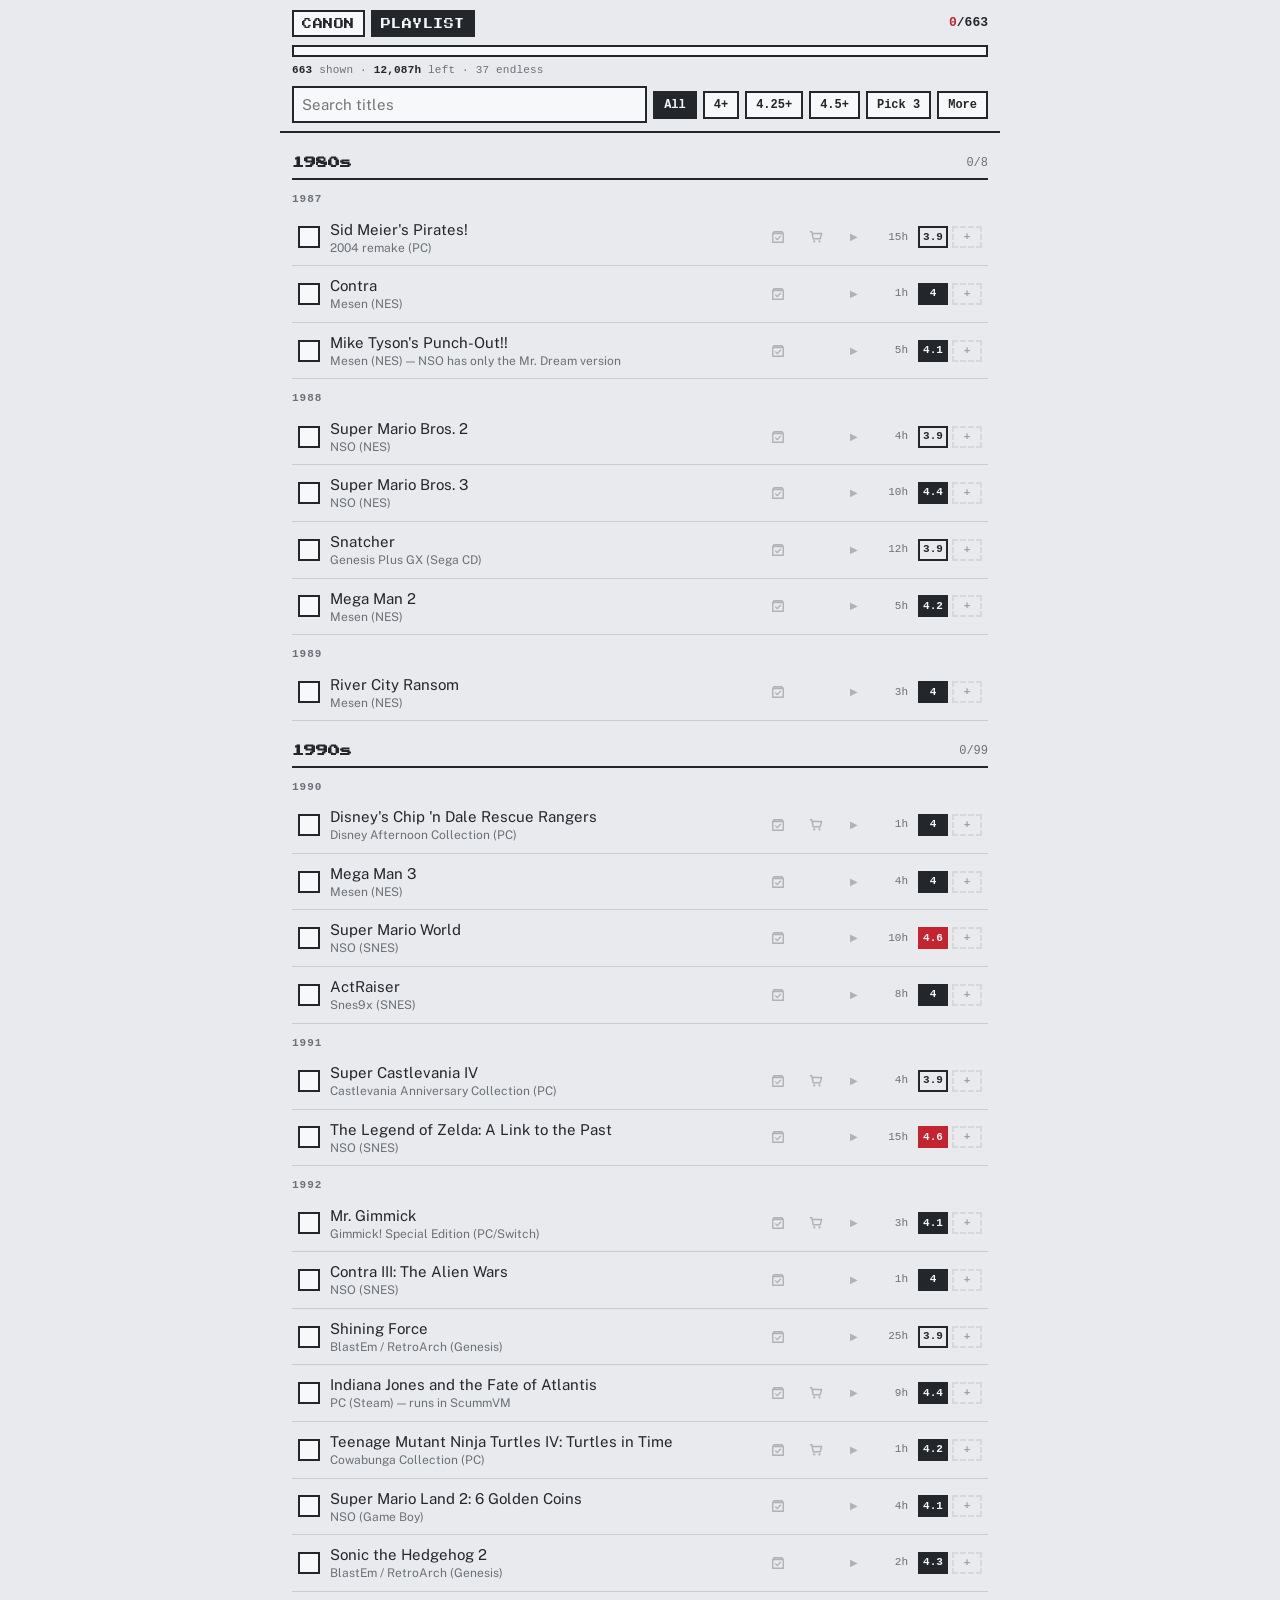
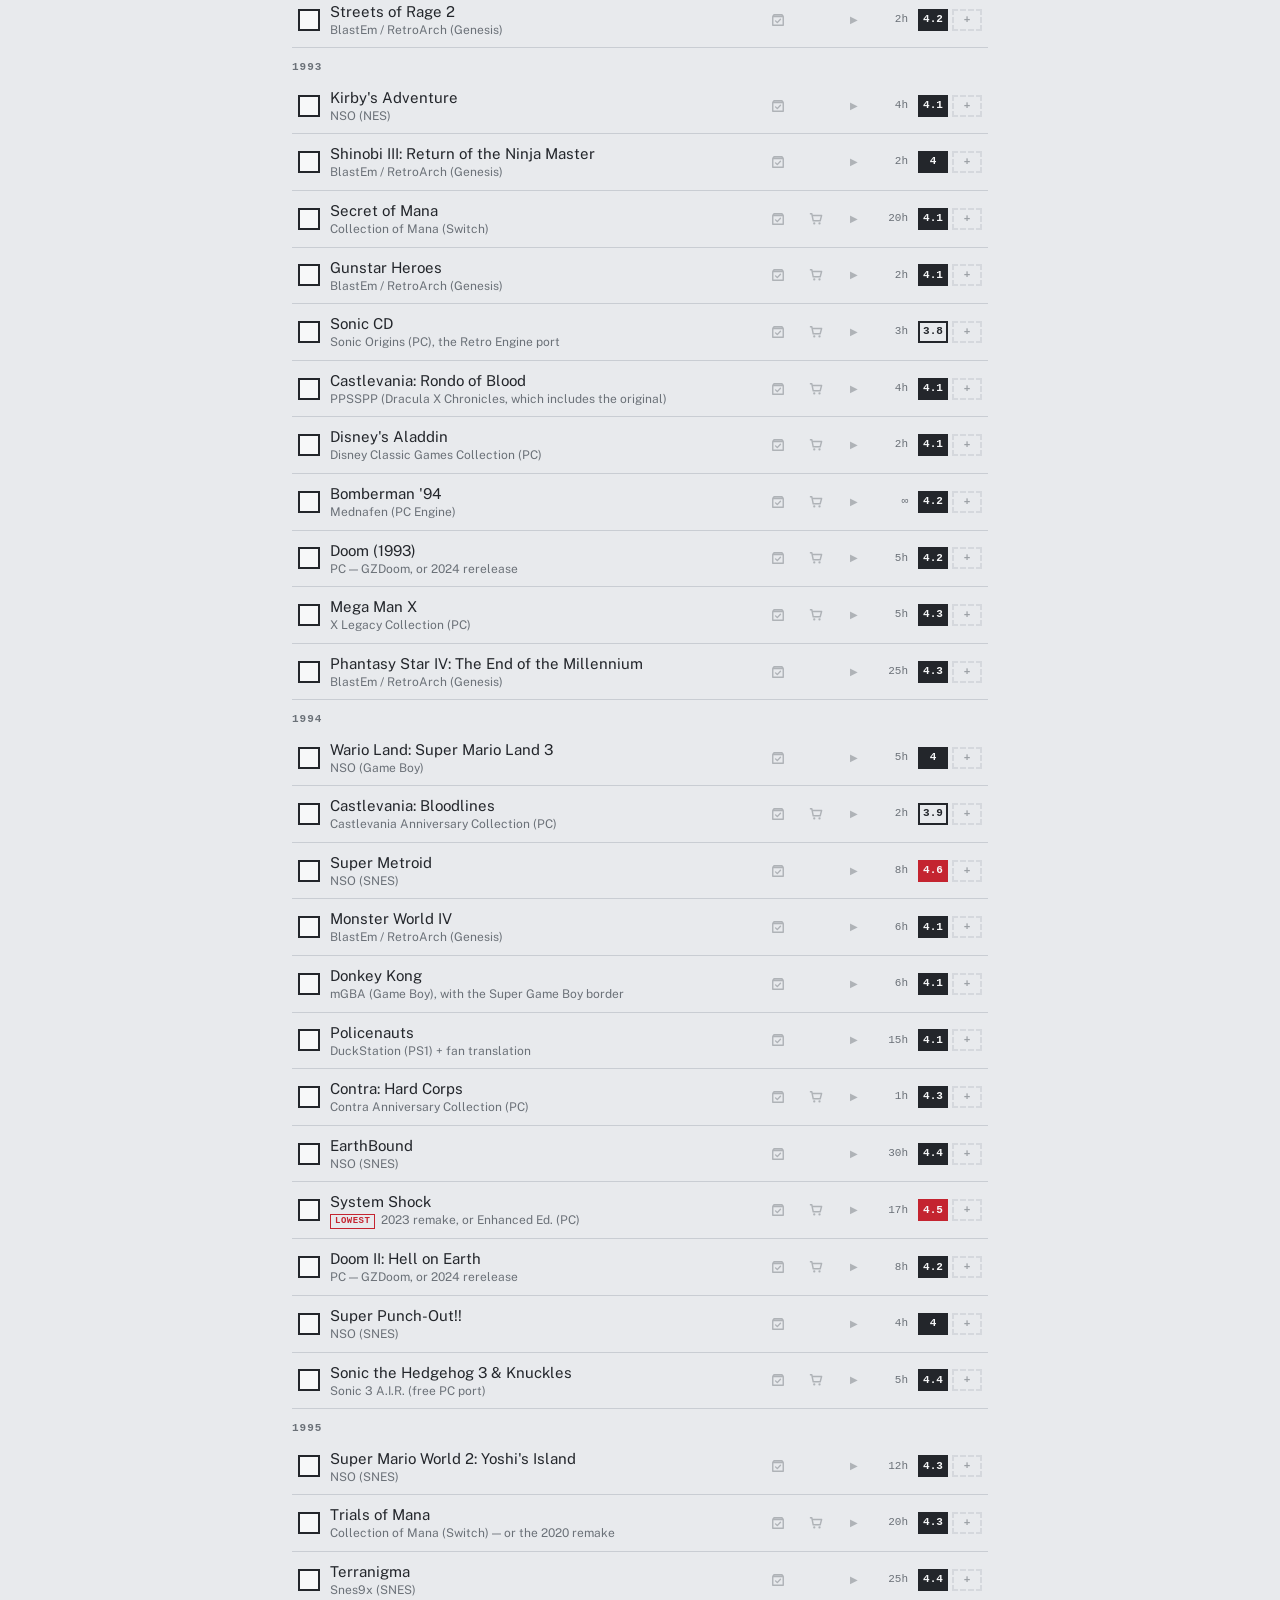
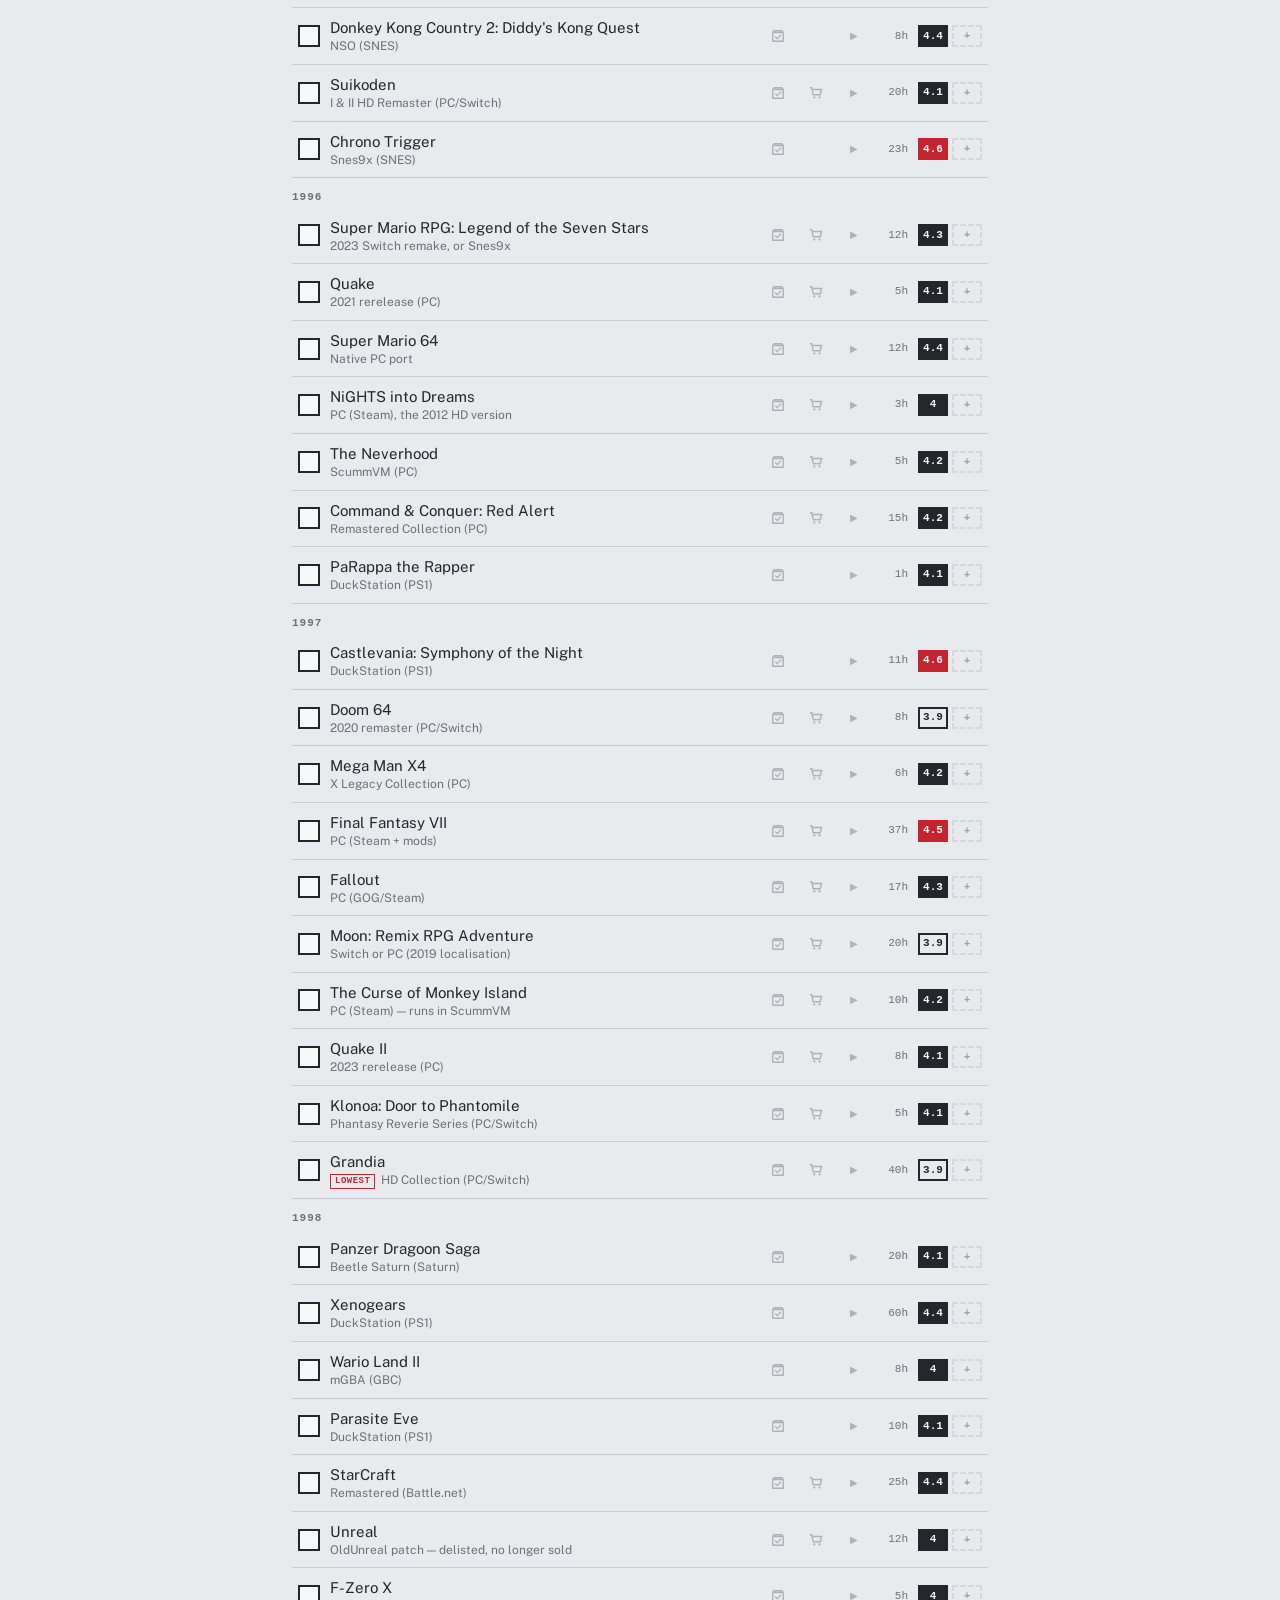
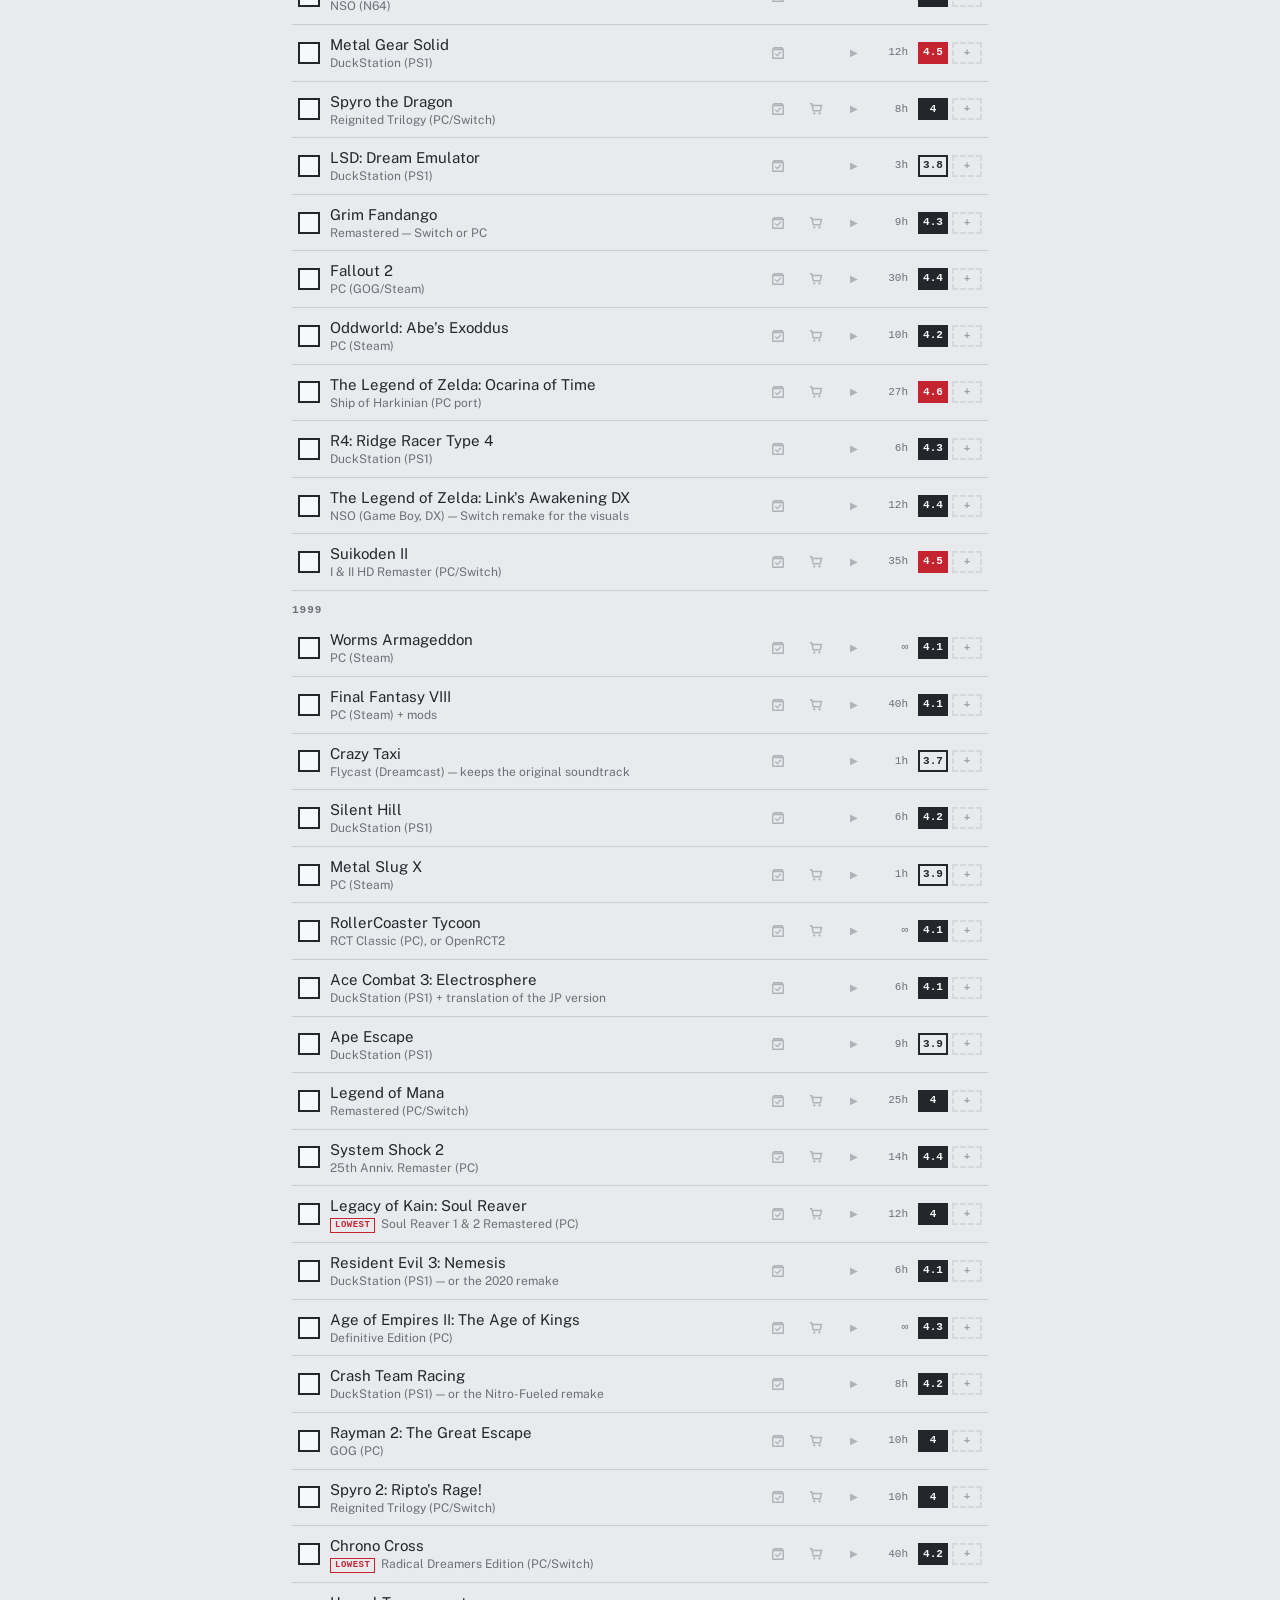
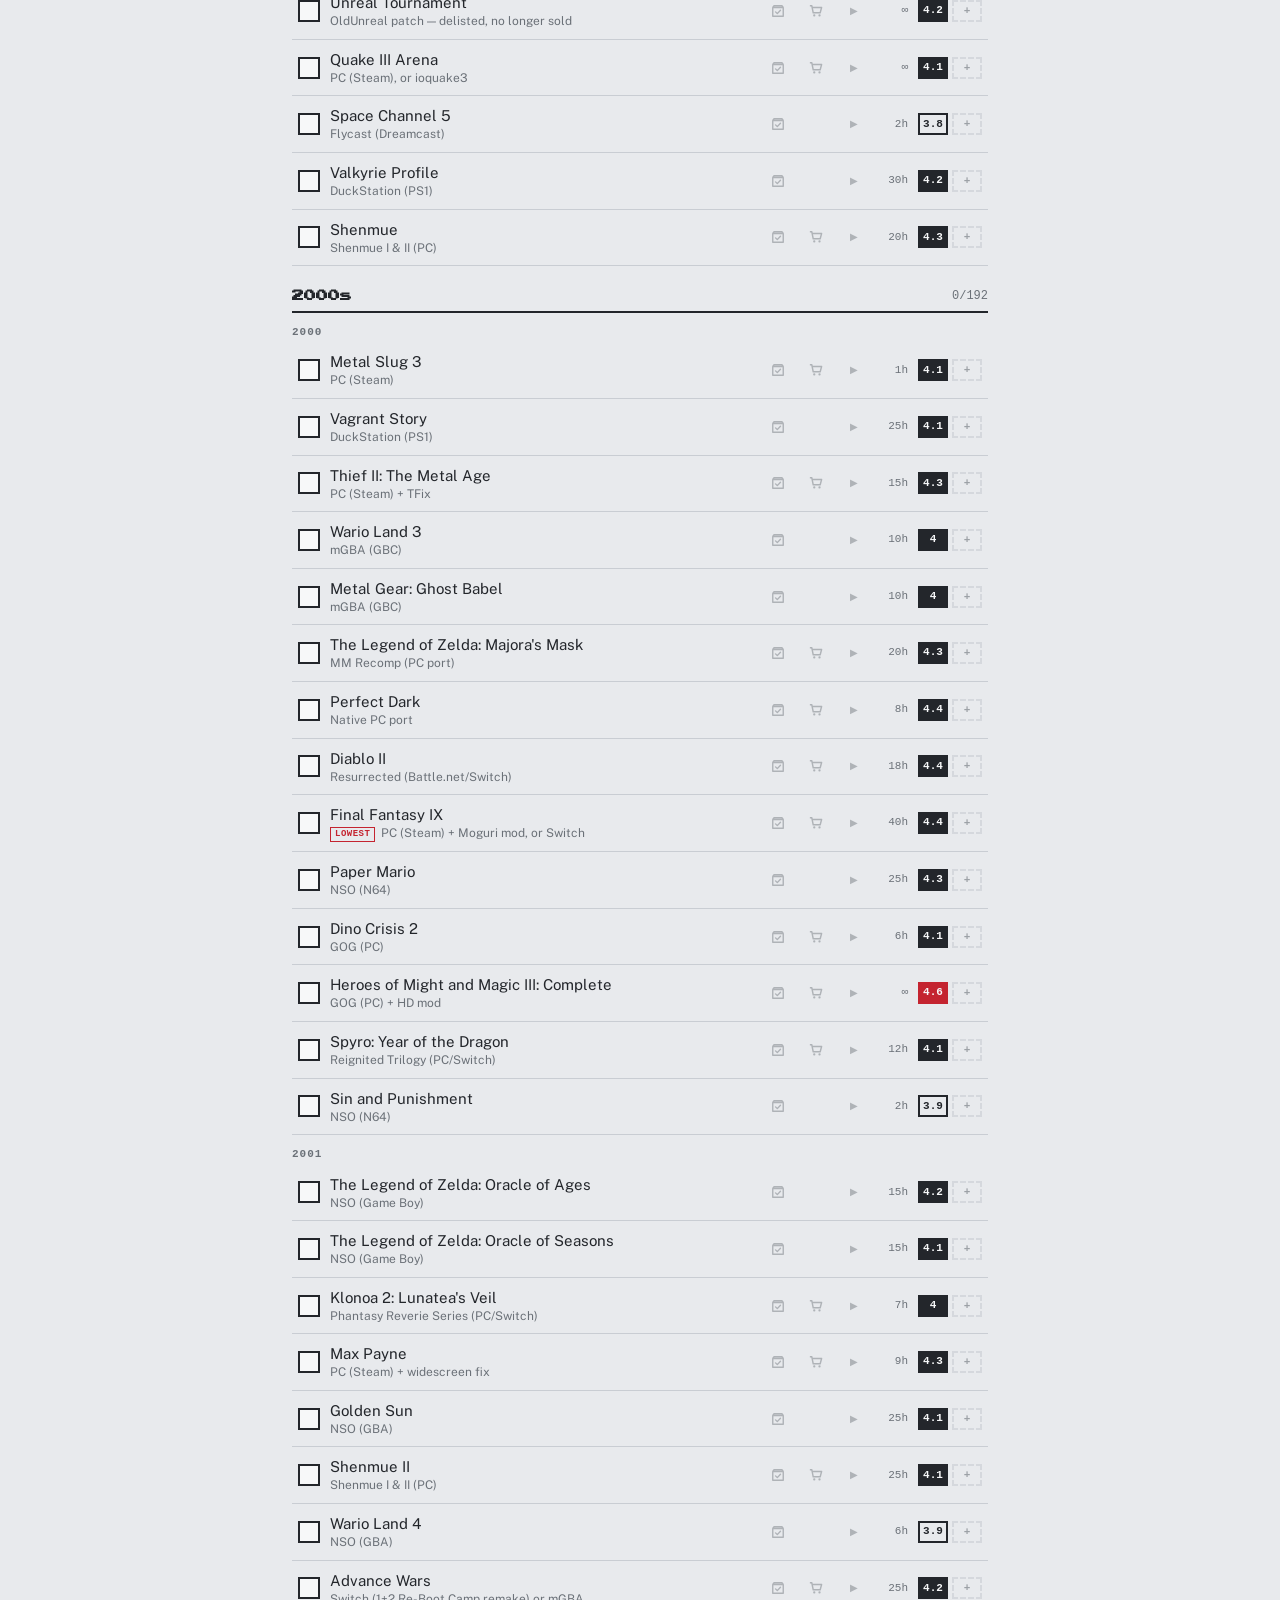
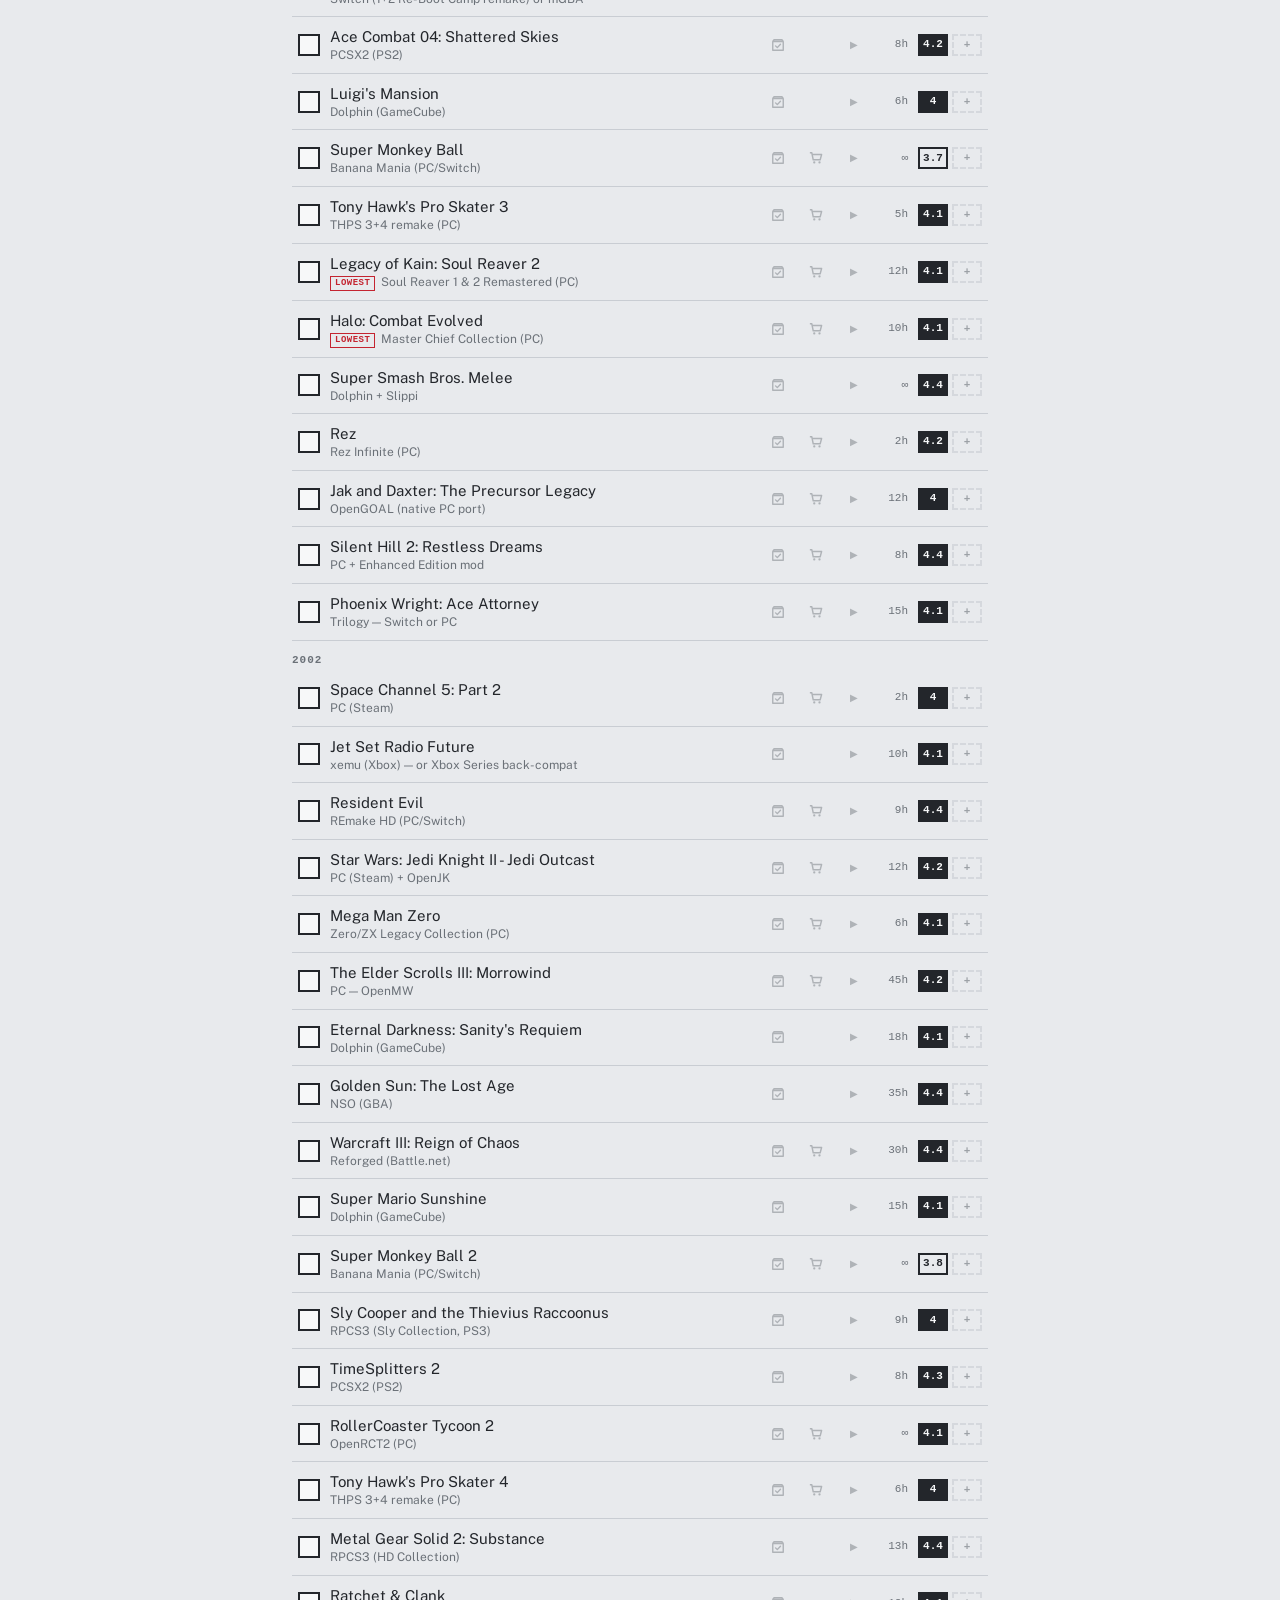
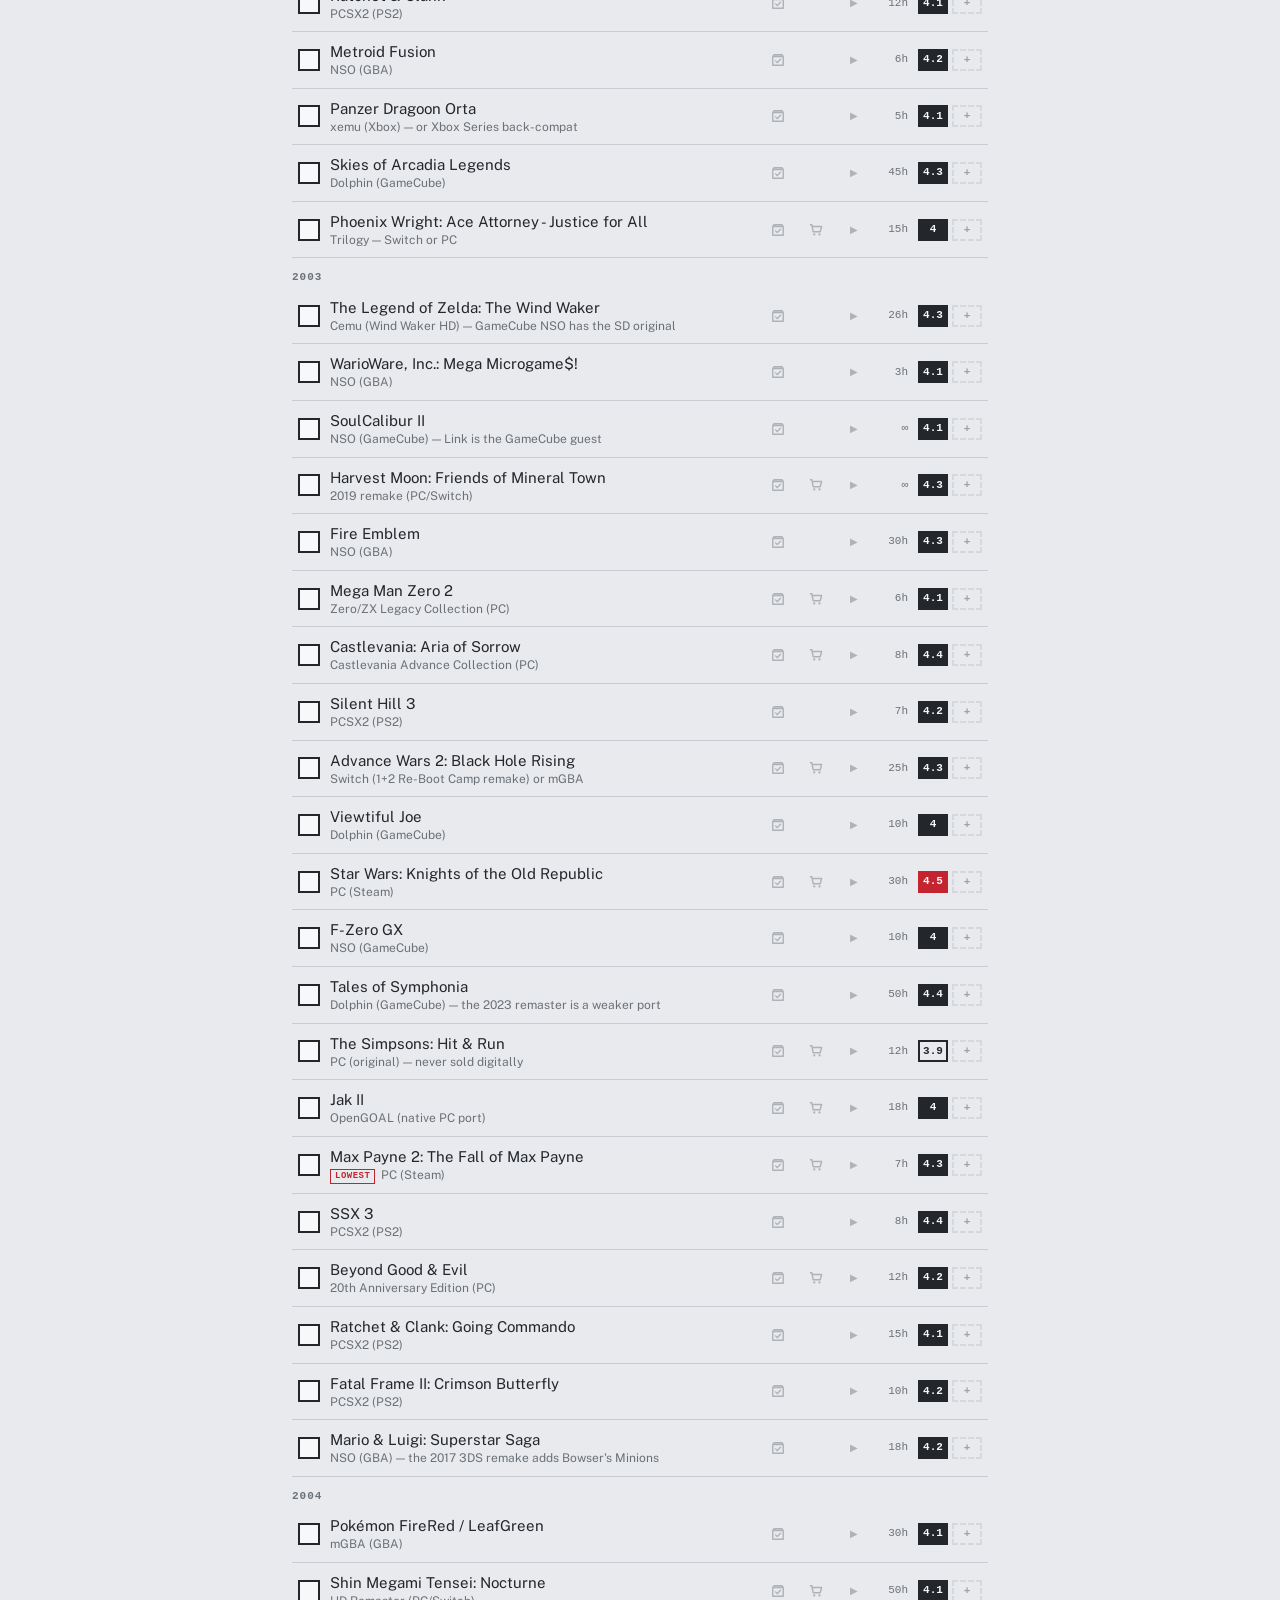
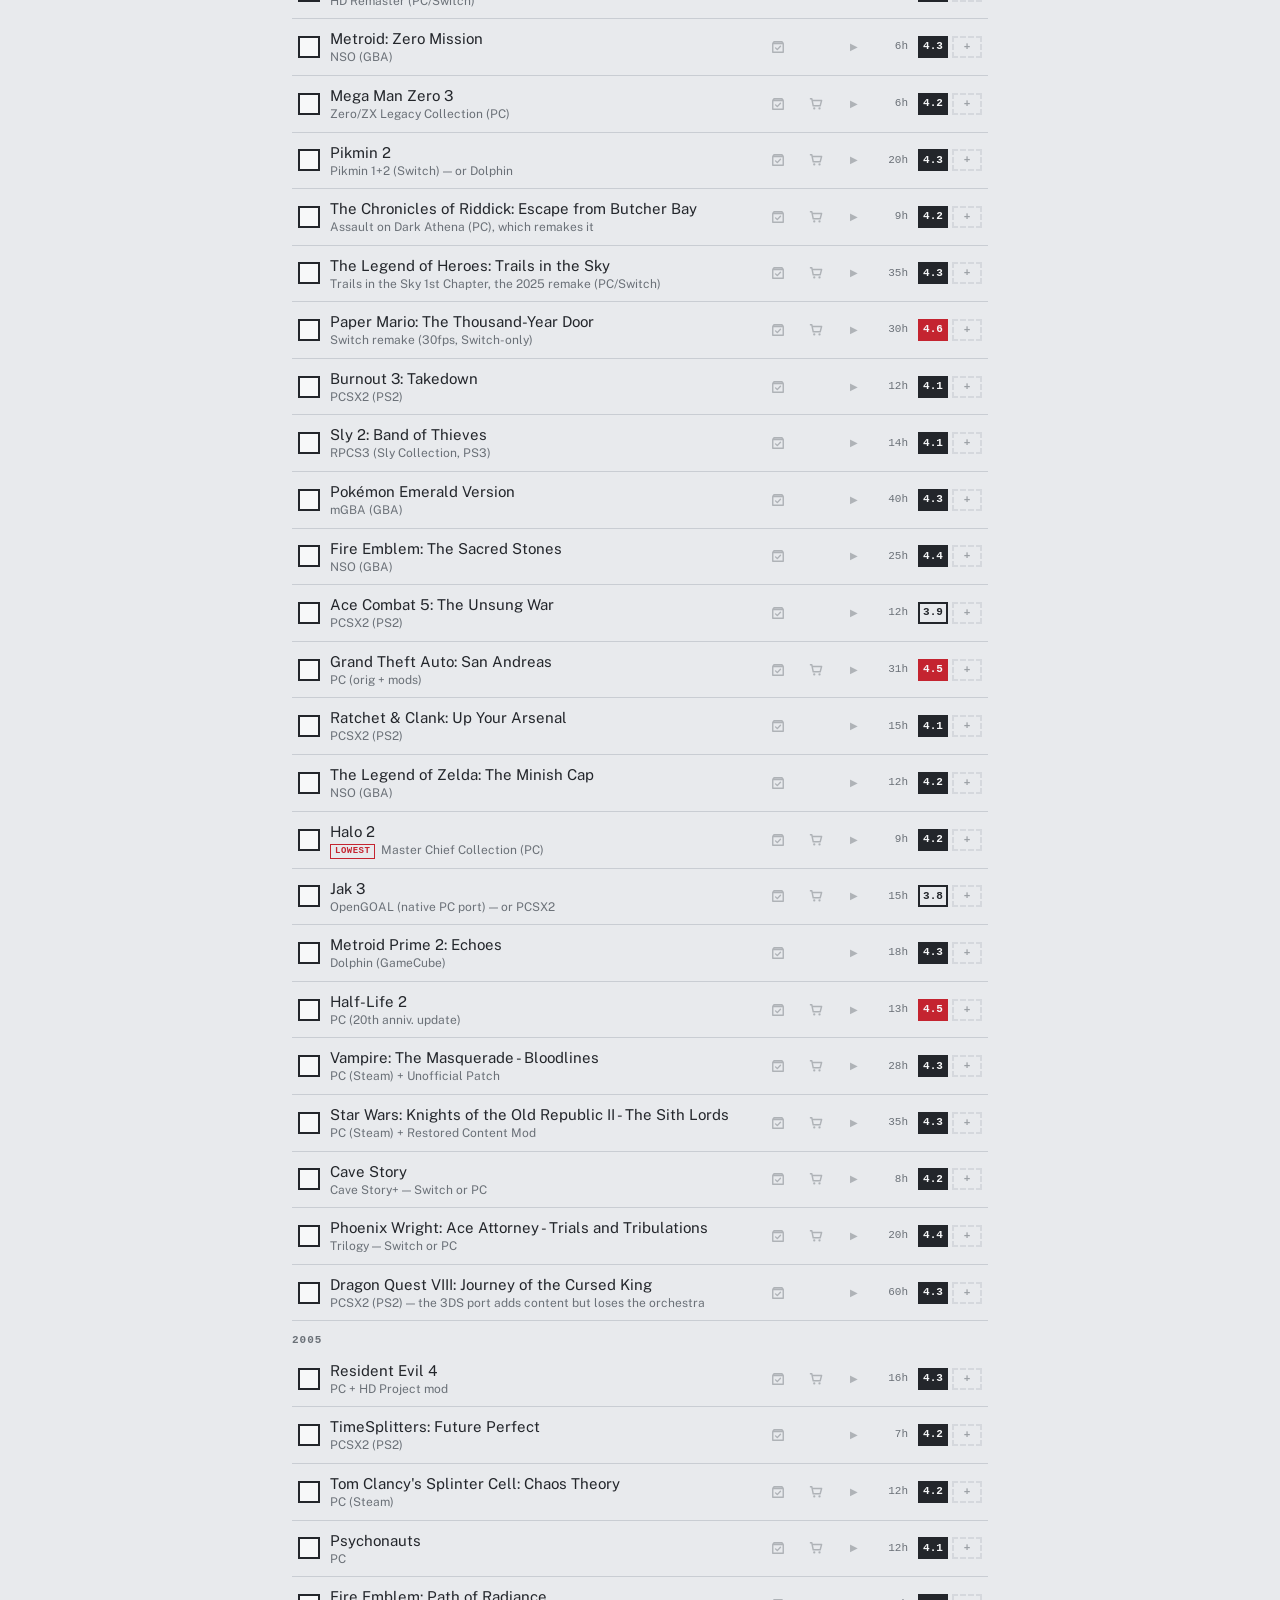
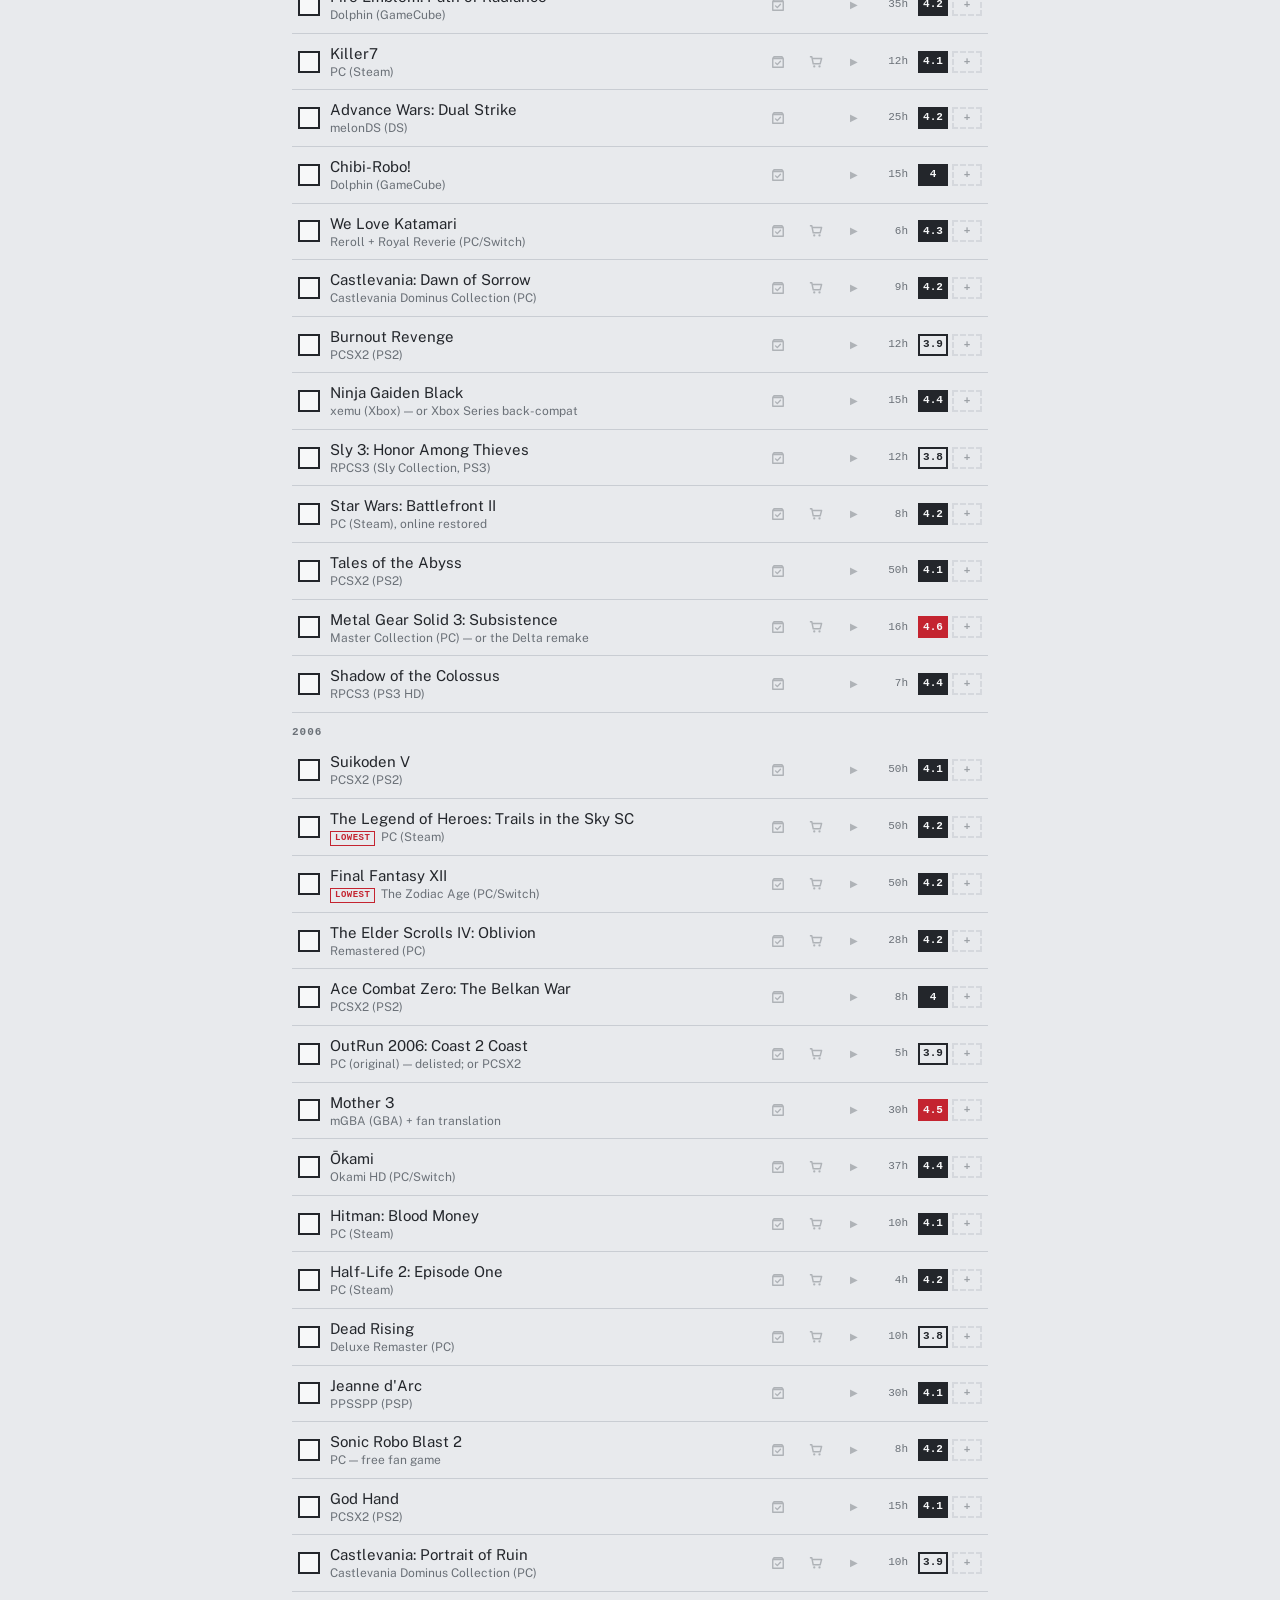
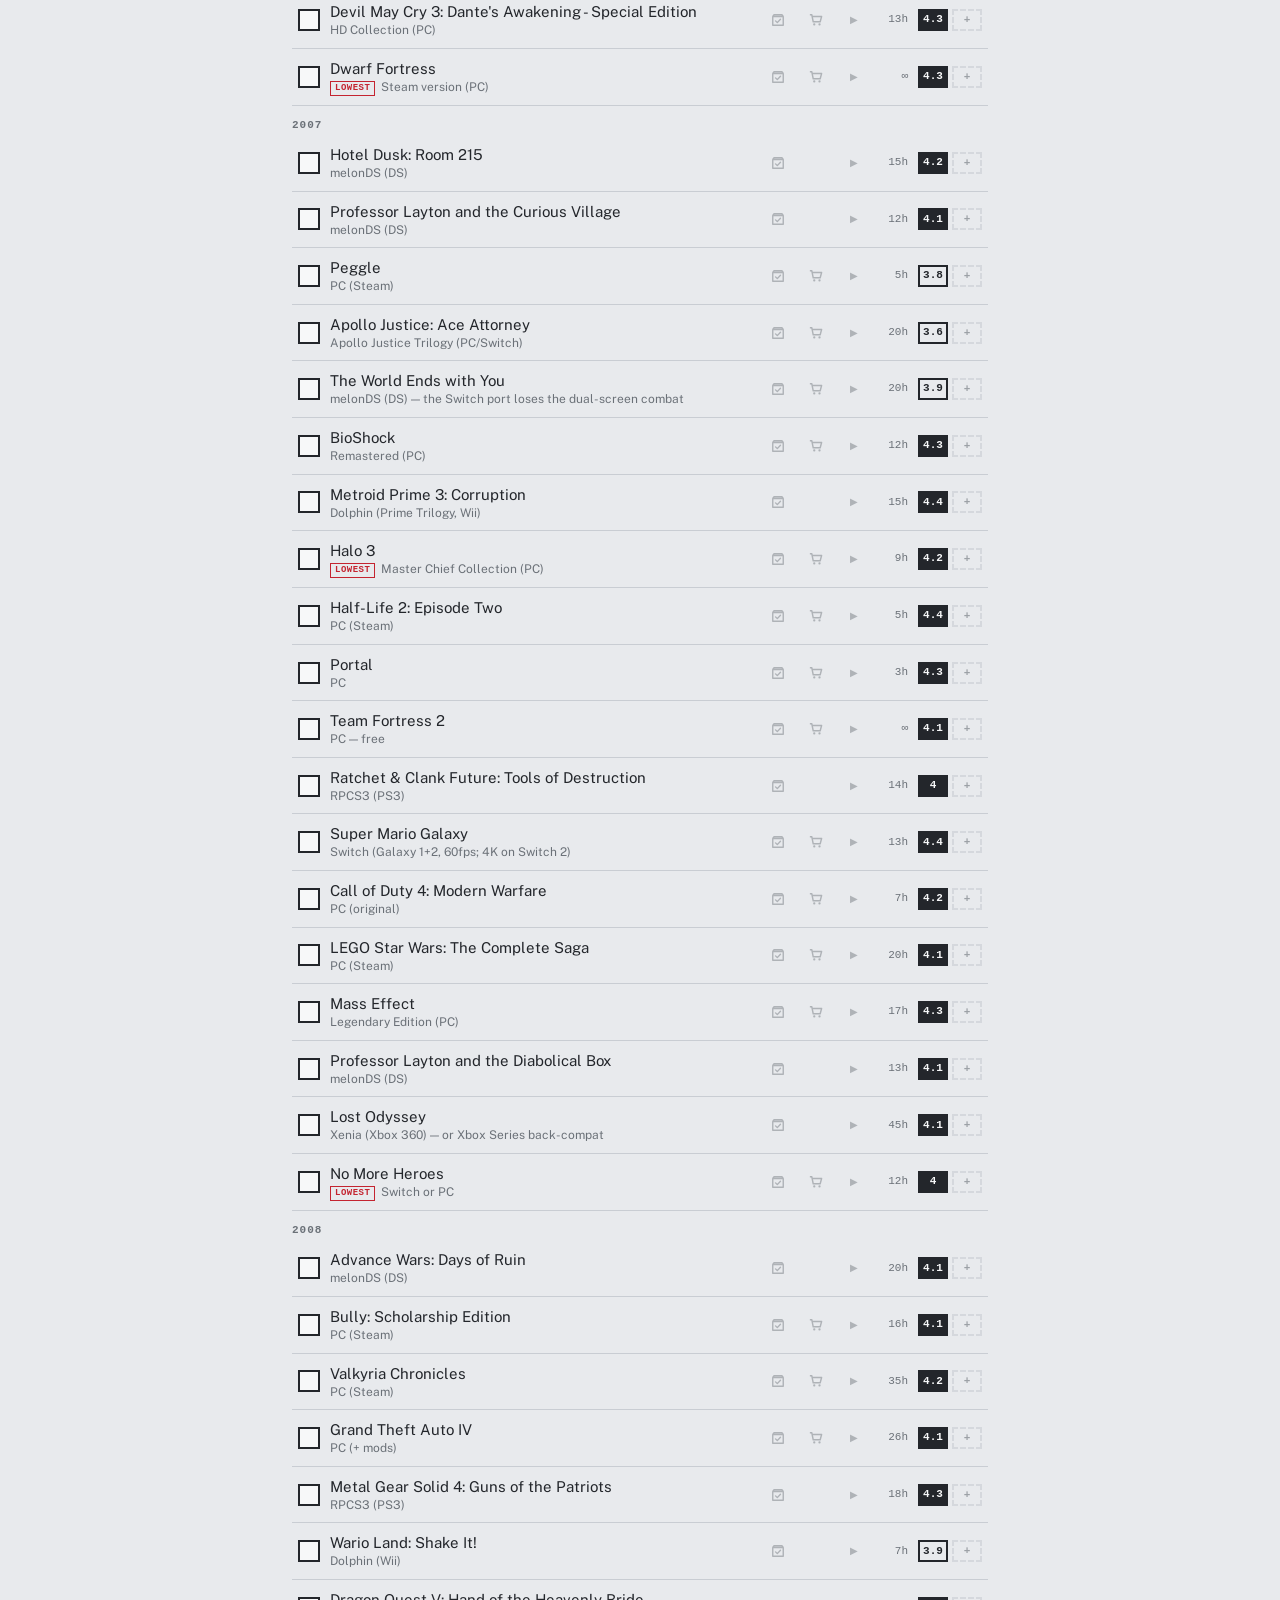
<file: playlist.html>
<!DOCTYPE html>
<html lang="en">
<head>
<meta charset="UTF-8">
<meta name="viewport" content="width=device-width, initial-scale=1.0">
<title>The Playlist — Worth Playing Today</title>
<meta name="description" content="The games from the canon that still hold up today.">
<meta name="theme-color" content="#E8EAED" media="(prefers-color-scheme: light)">
<meta name="theme-color" content="#15171A" media="(prefers-color-scheme: dark)">
<link rel="manifest" href="manifest.webmanifest">
<link rel="icon" href="assets/icon-192.png" type="image/png">
<link rel="apple-touch-icon" href="assets/icon-192.png">
<link rel="preload" href="assets/fonts/public-sans-var-latin.woff2" as="font" type="font/woff2" crossorigin>
<link rel="preload" href="assets/fonts/press-start-2p-400-latin.woff2" as="font" type="font/woff2" crossorigin>
<link rel="stylesheet" href="assets/fonts.css?v=8ebdff78">
<link rel="stylesheet" href="assets/app.css?v=4f31c636">
<script>/* set an explicit theme before first paint so the choice never flashes */
try{var t=localStorage.getItem("games-list-theme-v1");if(t&&t!=="auto")document.documentElement.setAttribute("data-theme",t);}catch(e){}</script>
</head>
<body data-list="playlist">
<div class="wrap">
  <header>
    <h1 class="sr-only">The Playlist</h1>
    <div class="hrow">
      <nav class="tabs" aria-label="Lists">
        <a class="tab" href="./">CANON</a>
        <a class="tab" href="./playlist.html" aria-current="page">PLAYLIST</a>
      </nav>
      <div class="count"><b id="nDone">0</b>/<span id="nTotal">0</span></div>
    </div>
    <div class="barwrap"><div class="bar"><div class="fill" id="mainFill"></div><div class="playfill" id="playFill"></div></div></div>
    <p class="stats" id="stats"></p>
    <div class="controls">
      <input type="search" id="search" placeholder="Search titles" aria-label="Search titles">
      <button class="chip" type="button" data-min="0" aria-pressed="true">All</button>
      <button class="chip" type="button" data-min="4" aria-pressed="false">4+</button>
      <button class="chip" type="button" data-min="4.25" aria-pressed="false">4.25+</button>
      <button class="chip" type="button" data-min="4.5" aria-pressed="false">4.5+</button>
      <button class="chip" type="button" id="shuffle" title="Three random games from what is shown that you have not started">Pick 3</button>
      <button class="chip" type="button" id="cartBtn" hidden title="Games in your cart and what they cost now">Cart</button>
      <button class="chip" type="button" id="toggleFilters" aria-expanded="false" aria-controls="panel" title="Length, platform, sort and hide-played filters">More</button>
    </div>
    <div class="panel" id="panel" hidden>
      <div class="frow">
        <span class="flabel">LENGTH</span>
        <button class="chip" type="button" data-time="0" aria-pressed="true">Any</button>
        <button class="chip" type="button" data-time="5" aria-pressed="false">5h or less</button>
        <button class="chip" type="button" data-time="10" aria-pressed="false">10h or less</button>
        <button class="chip" type="button" data-time="20" aria-pressed="false">20h or less</button>
      </div>
      <div class="frow">
        <span class="flabel">SCORE</span>
        <button class="chip" type="button" data-basis="players" aria-pressed="true" title="IGDB players, weighted by how many ratings">Players</button>
        <button class="chip" type="button" data-basis="critics" aria-pressed="false" title="Metacritic critics; games without a Metascore fall back to players">Critics</button>
      </div>
      <div class="frow">
        <span class="flabel">PRICE</span>
        <button class="chip" type="button" data-price="0" aria-pressed="true">Any</button>
        <button class="chip" type="button" data-price="5" aria-pressed="false">Under $5</button>
        <button class="chip" type="button" data-price="10" aria-pressed="false">Under $10</button>
        <button class="chip" type="button" data-price="20" aria-pressed="false">Under $20</button>
        <button class="chip" type="button" id="atLow" aria-pressed="false" title="Official-store price at its lowest ever">Lowest ever</button>
      </div>
      <div class="frow">
        <span class="flabel">PLATFORM</span>
        <select id="platform" aria-label="Filter by platform"><option value="">All platforms</option></select>
      </div>
      <div class="frow">
        <span class="flabel">SORT</span>
        <button class="chip" type="button" data-view="year" aria-pressed="true">Year</button>
        <button class="chip" type="button" data-view="console" aria-pressed="false">Console</button>
        <button class="chip" type="button" data-view="rating" aria-pressed="false">Score</button>
        <button class="chip" type="button" data-view="mine" aria-pressed="false">Mine</button>
        <button class="chip" type="button" data-view="price" aria-pressed="false">Price</button>
      </div>
      <div class="frow">
        <span class="flabel">SHOW</span>
        <button class="chip" type="button" id="hideDone" aria-pressed="false" title="Hides played and shelved games">Hide played</button>
        <button class="chip" type="button" data-own="y" aria-pressed="false">Owned</button>
        <button class="chip" type="button" data-own="n" aria-pressed="false">Not owned</button>
        <button class="chip" type="button" id="wishOnly" aria-pressed="false">Wishlist</button>
        <button class="chip" type="button" id="covers" aria-pressed="false" title="Box art on every row">Covers</button>
      </div>
    </div>
  </header>

  <main id="list"></main>
  <p class="empty" id="empty">No games match.</p>

  <footer>
    <button class="chip" type="button" id="copyRemaining">Copy remaining</button>
    <button class="chip" type="button" id="copyDone">Copy played</button>
    <button class="chip" type="button" id="exportBtn">Export</button>
    <button class="chip" type="button" id="importBtn">Import</button>
    <input type="file" id="importFile" accept="application/json,.json" hidden>
    <button class="chip" type="button" id="themeBtn">Theme: AUTO</button>
    <p class="note">Tick the box to mark a game played; the small ▶ marks the one you are playing now. Tap a game for its prices, store links, owned and cart, to shelve it, or to note where you are. The playlist is a view of the canon: everything that still holds up today. Console view groups Switch 2 buys separately (60fps and not meaningfully inferior to PC). NSO where available, emulator or ports when the game is not on NSO or mods are a meaningful upgrade. The first score is the players' (IGDB, weighted by how many ratings) or, under More, the critics' (Metacritic); the blue one beside it is yours — tap it to rate in half stars. Progress is shared with the other list, saves automatically, and can be exported.</p>
  </footer>
</div>
<div class="toast" id="toast" role="status" aria-live="polite"></div>

<script src="data/games.js?v=79f071bd"></script>
<script src="data/scores.js?v=8b17688d"></script>
<script src="data/prices.js?v=bec4a50a"></script>
<script src="data/reviews.js?v=96711076"></script>
<script src="data/meta.js?v=44025426"></script>
<script src="assets/app.js?v=f9660f0e"></script>
</body>
</html>
</file>
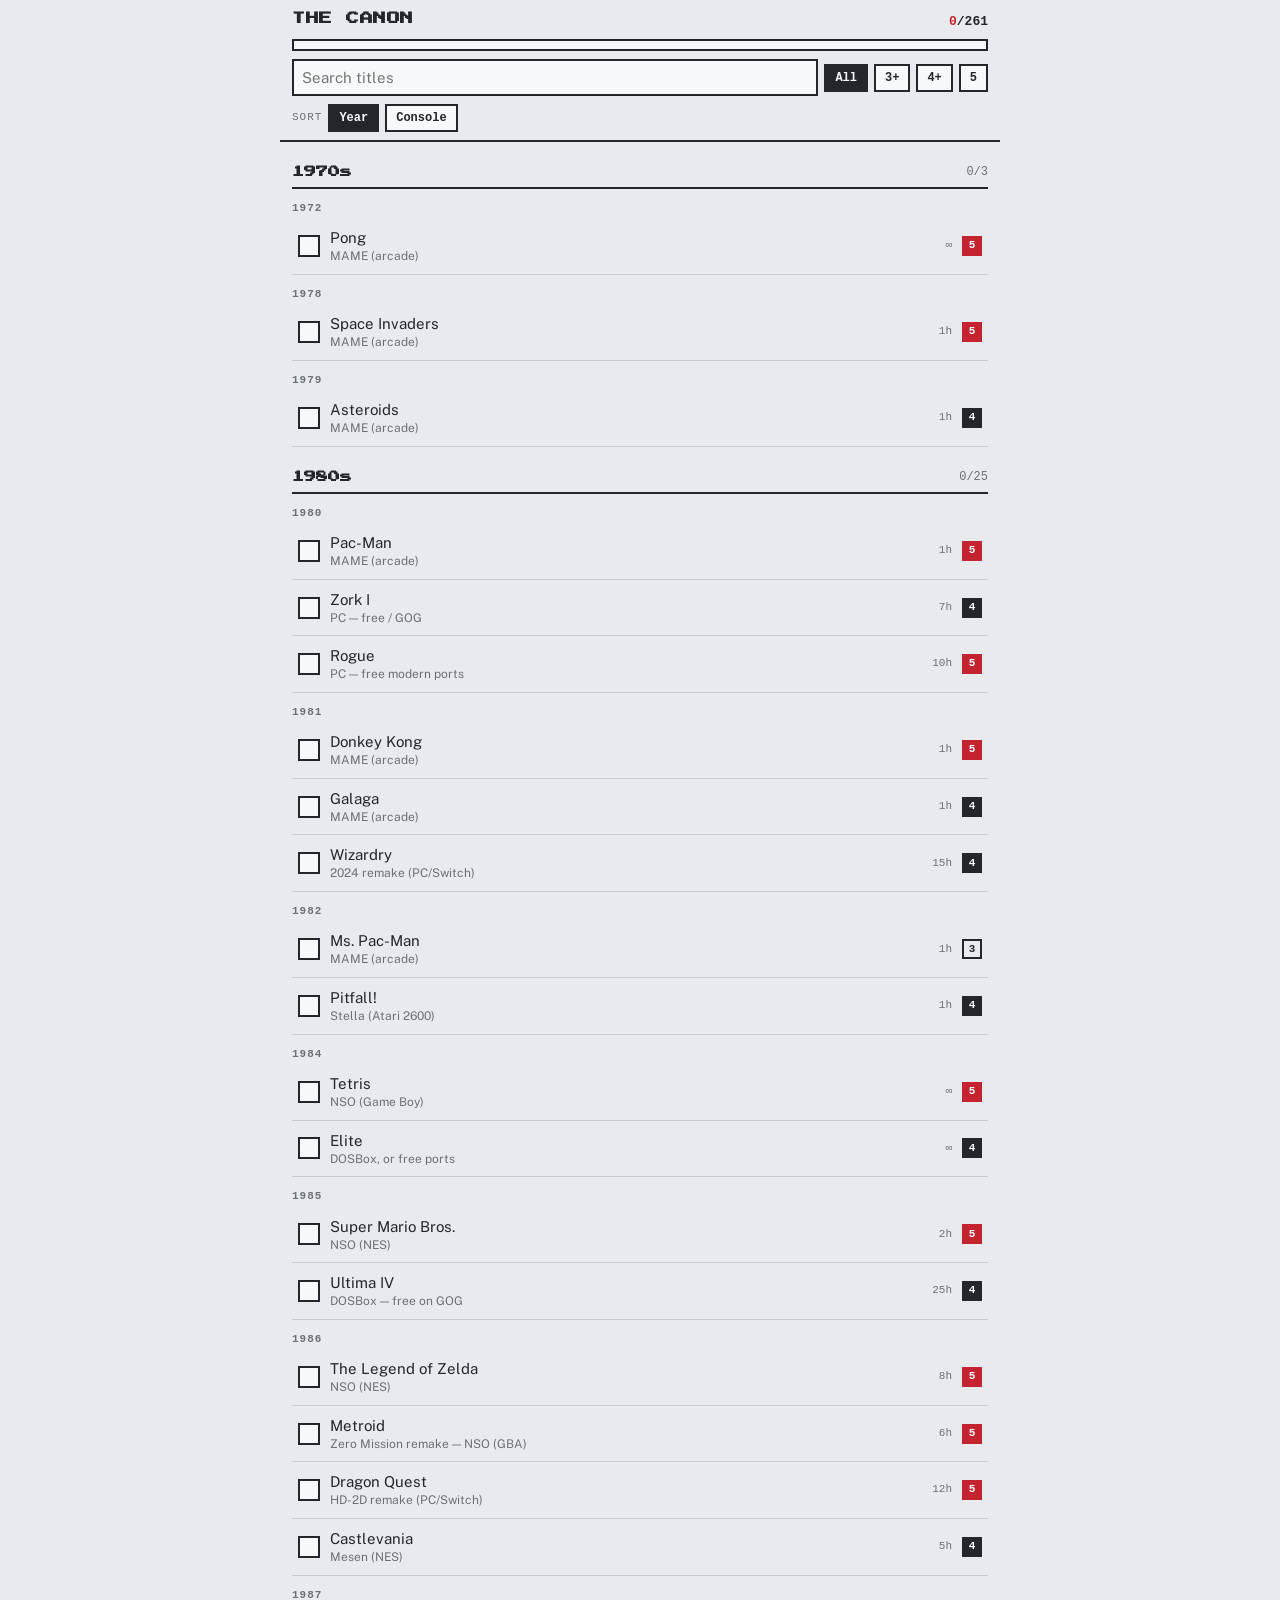
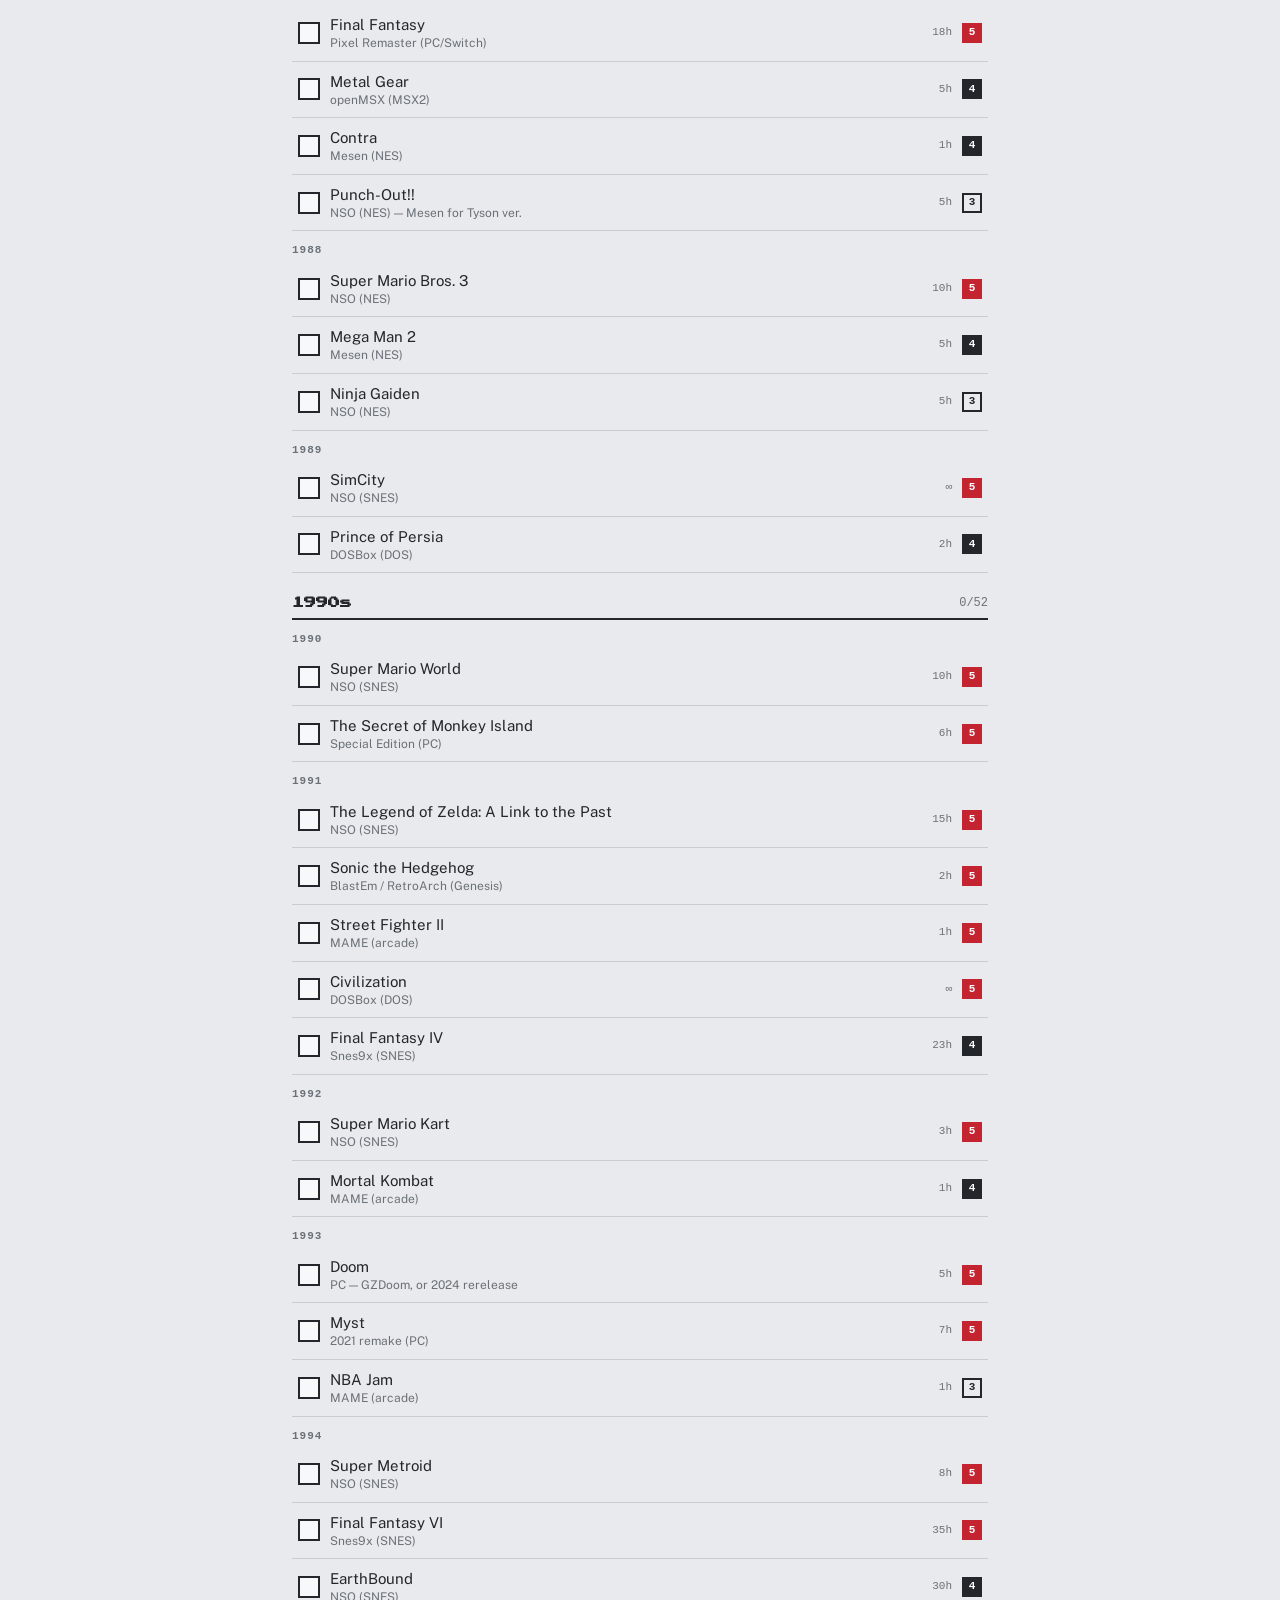
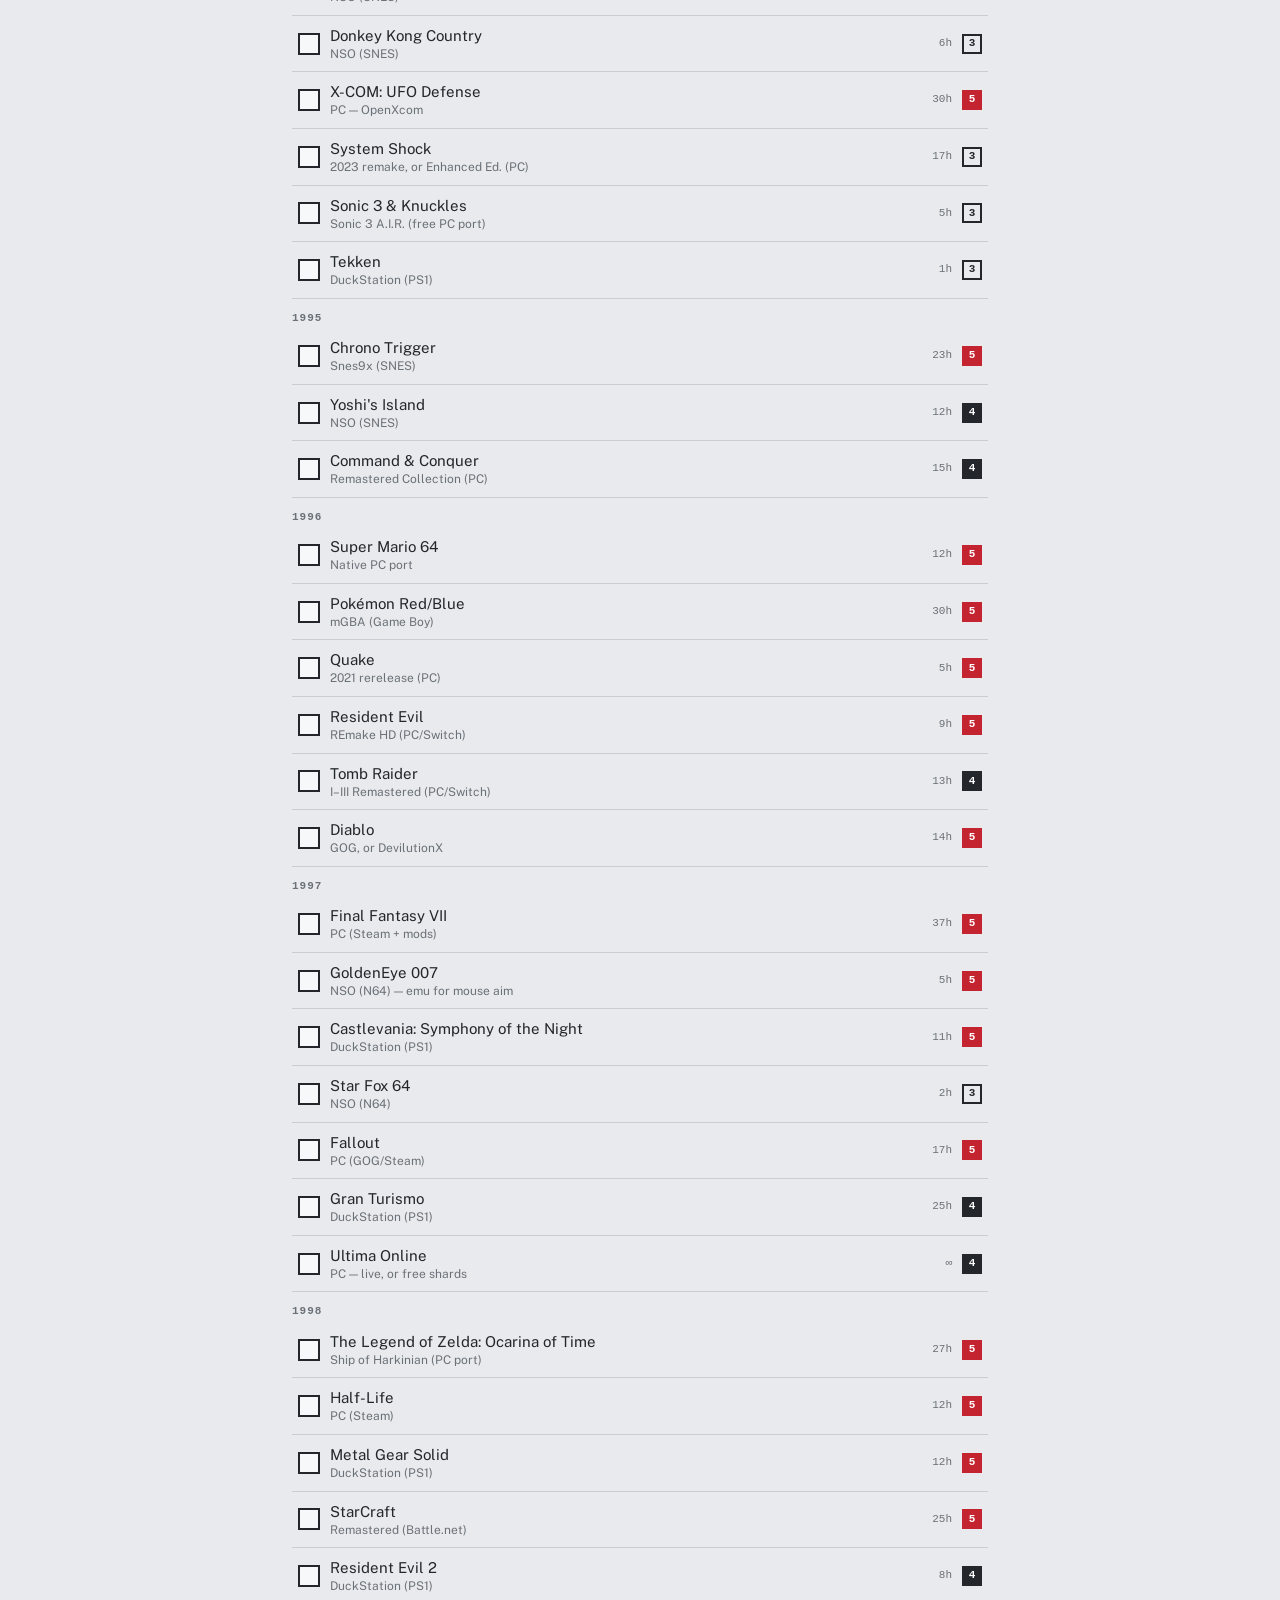
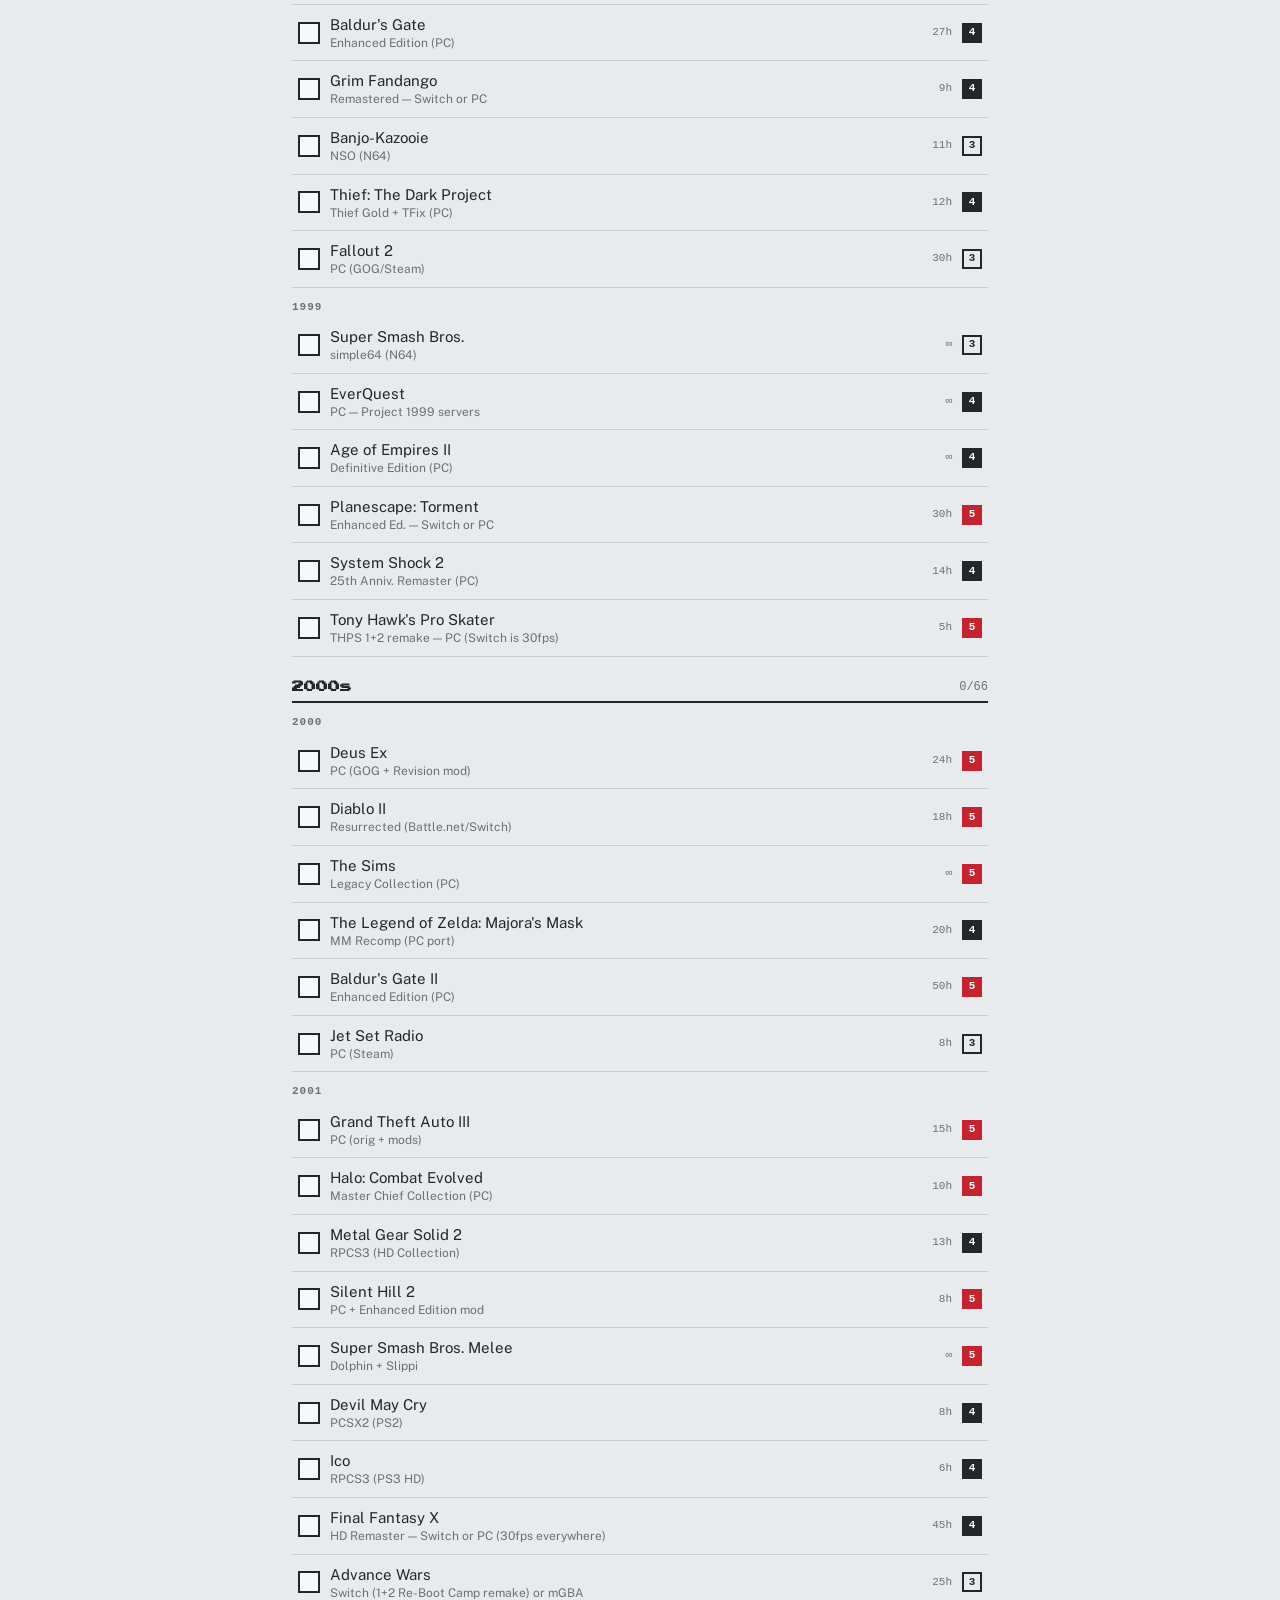
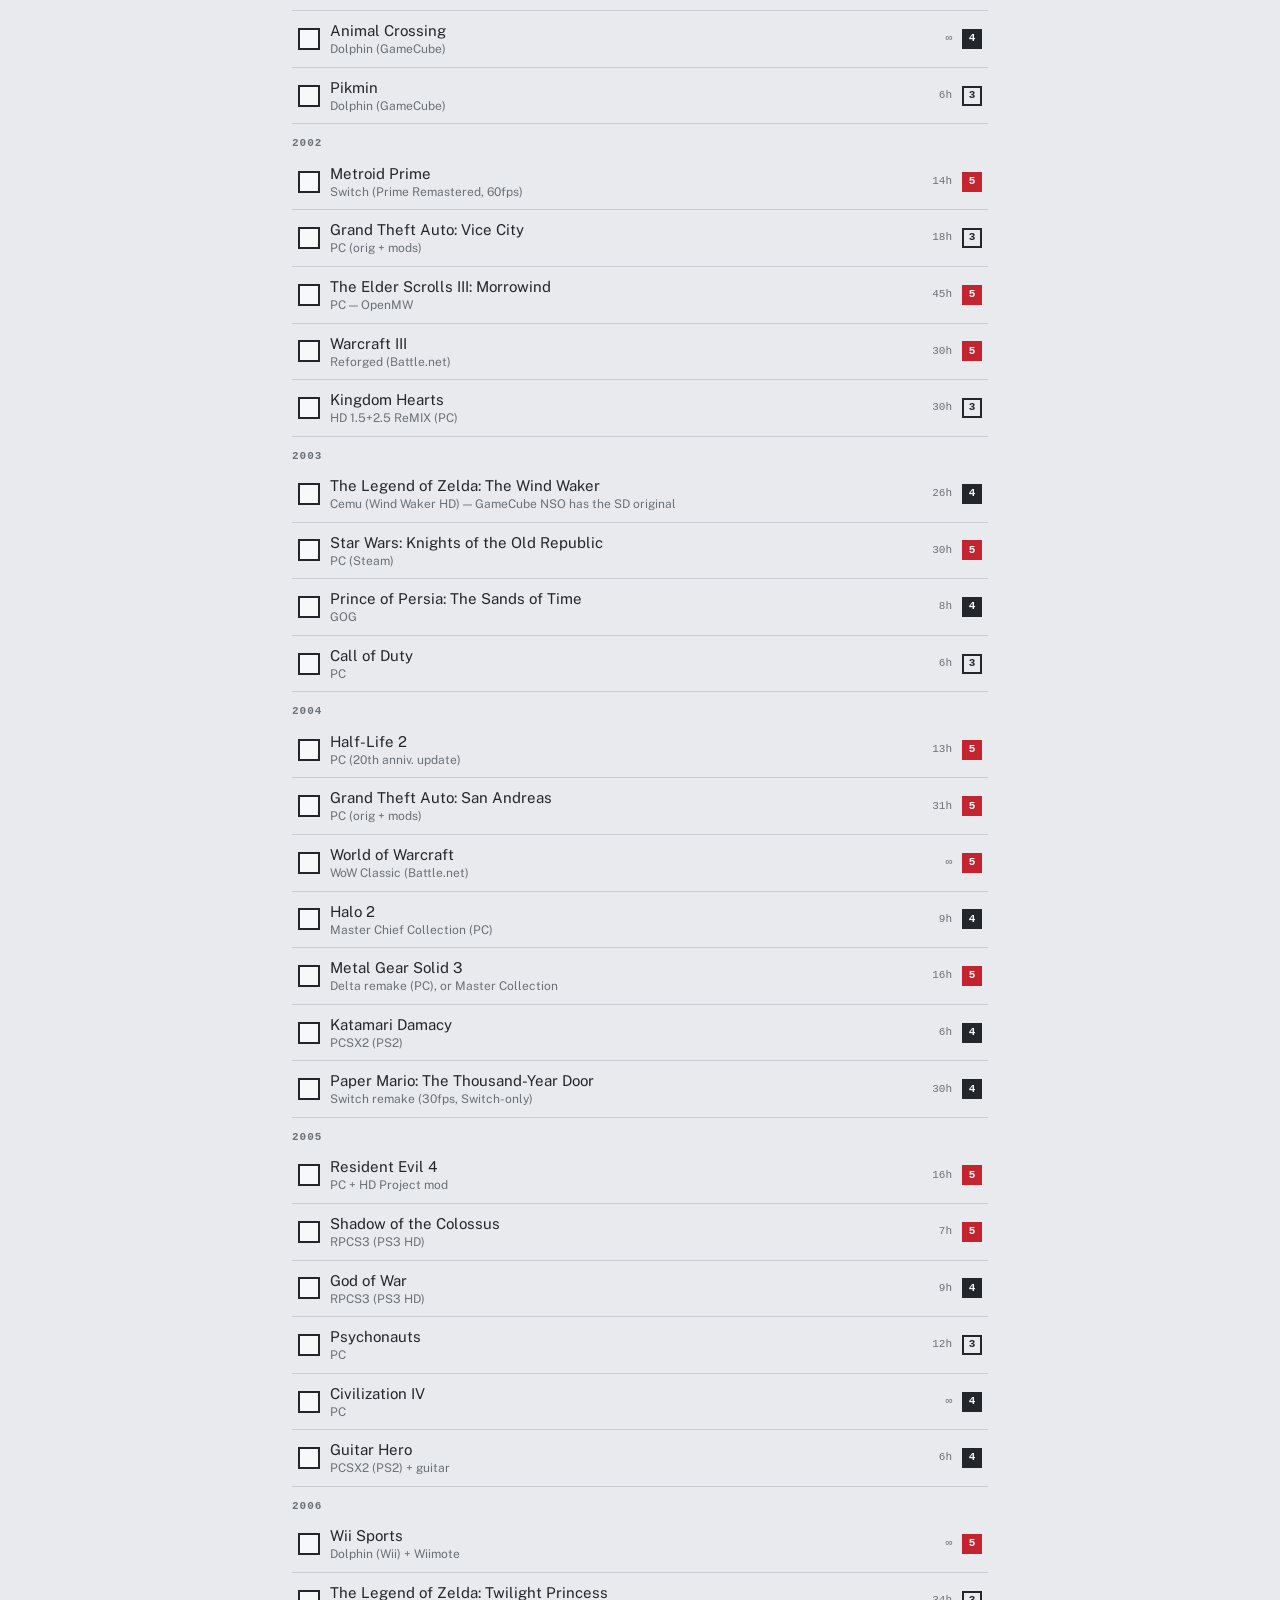
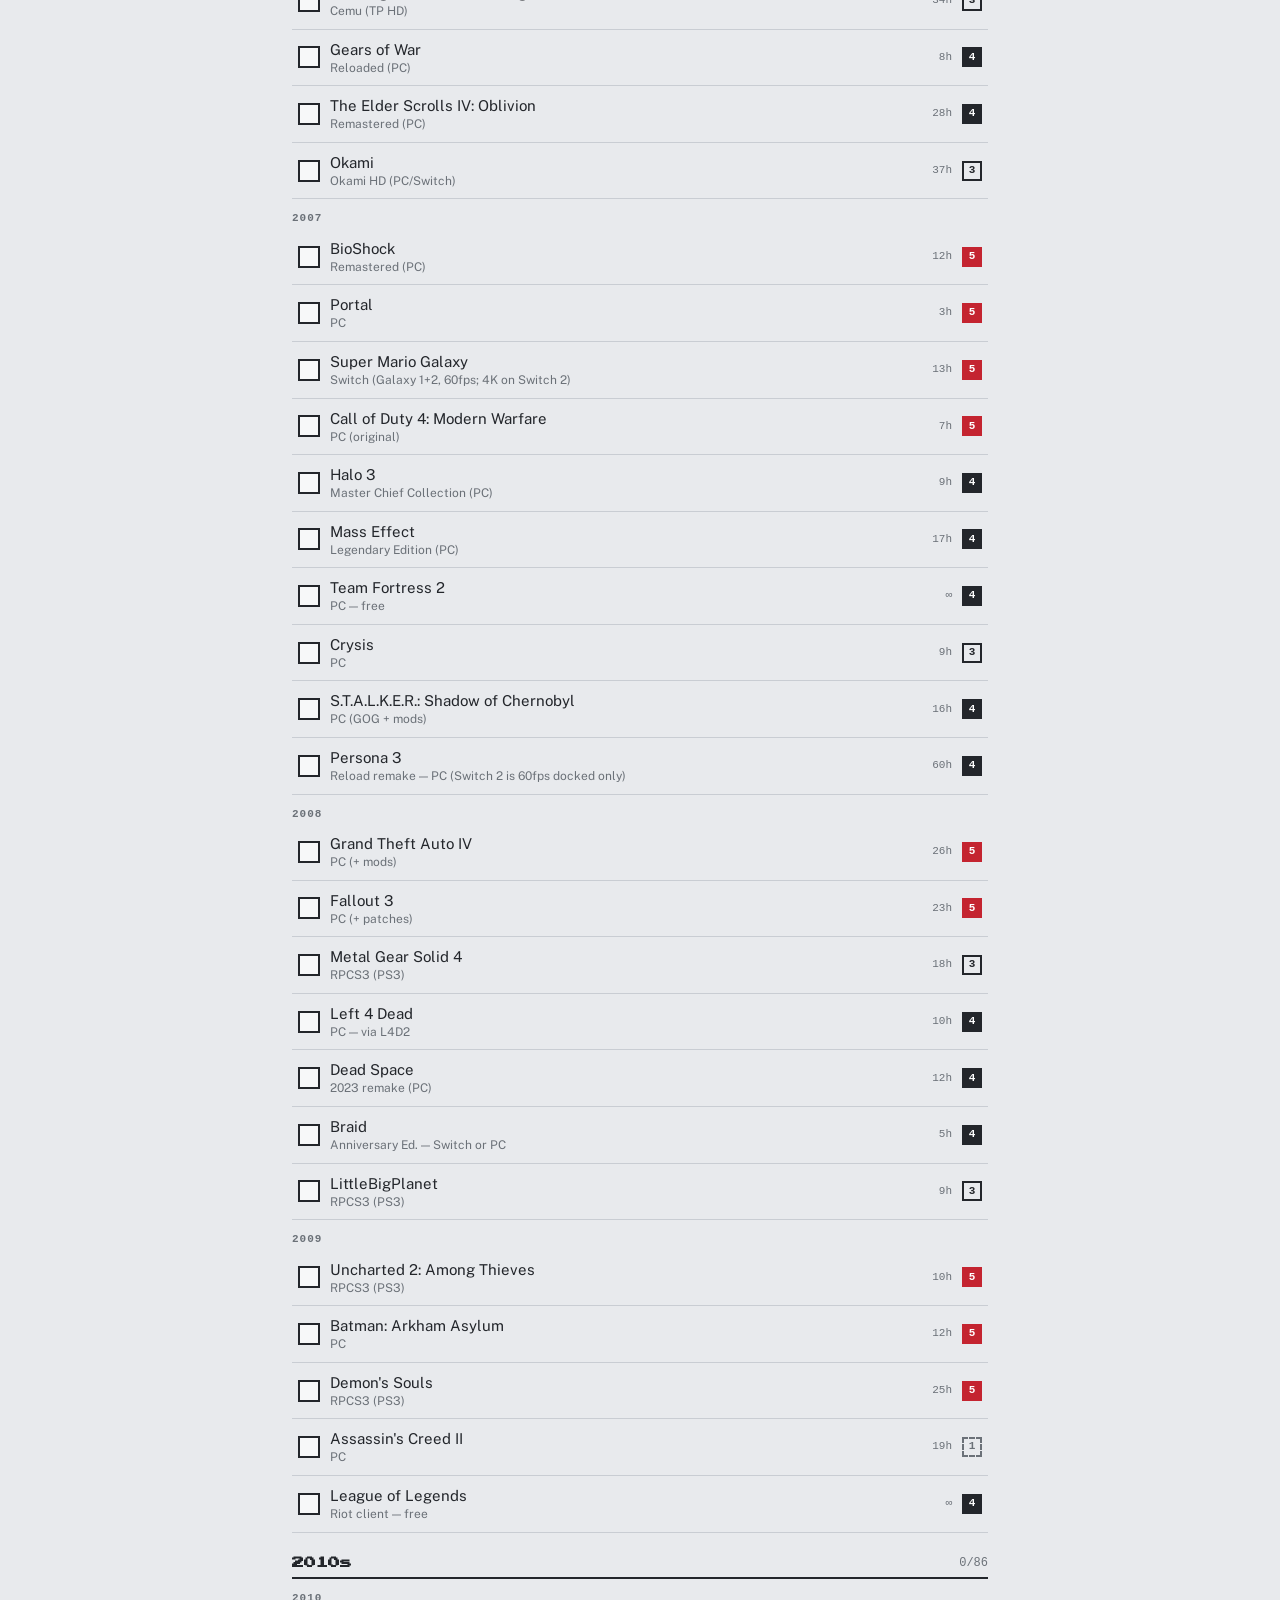
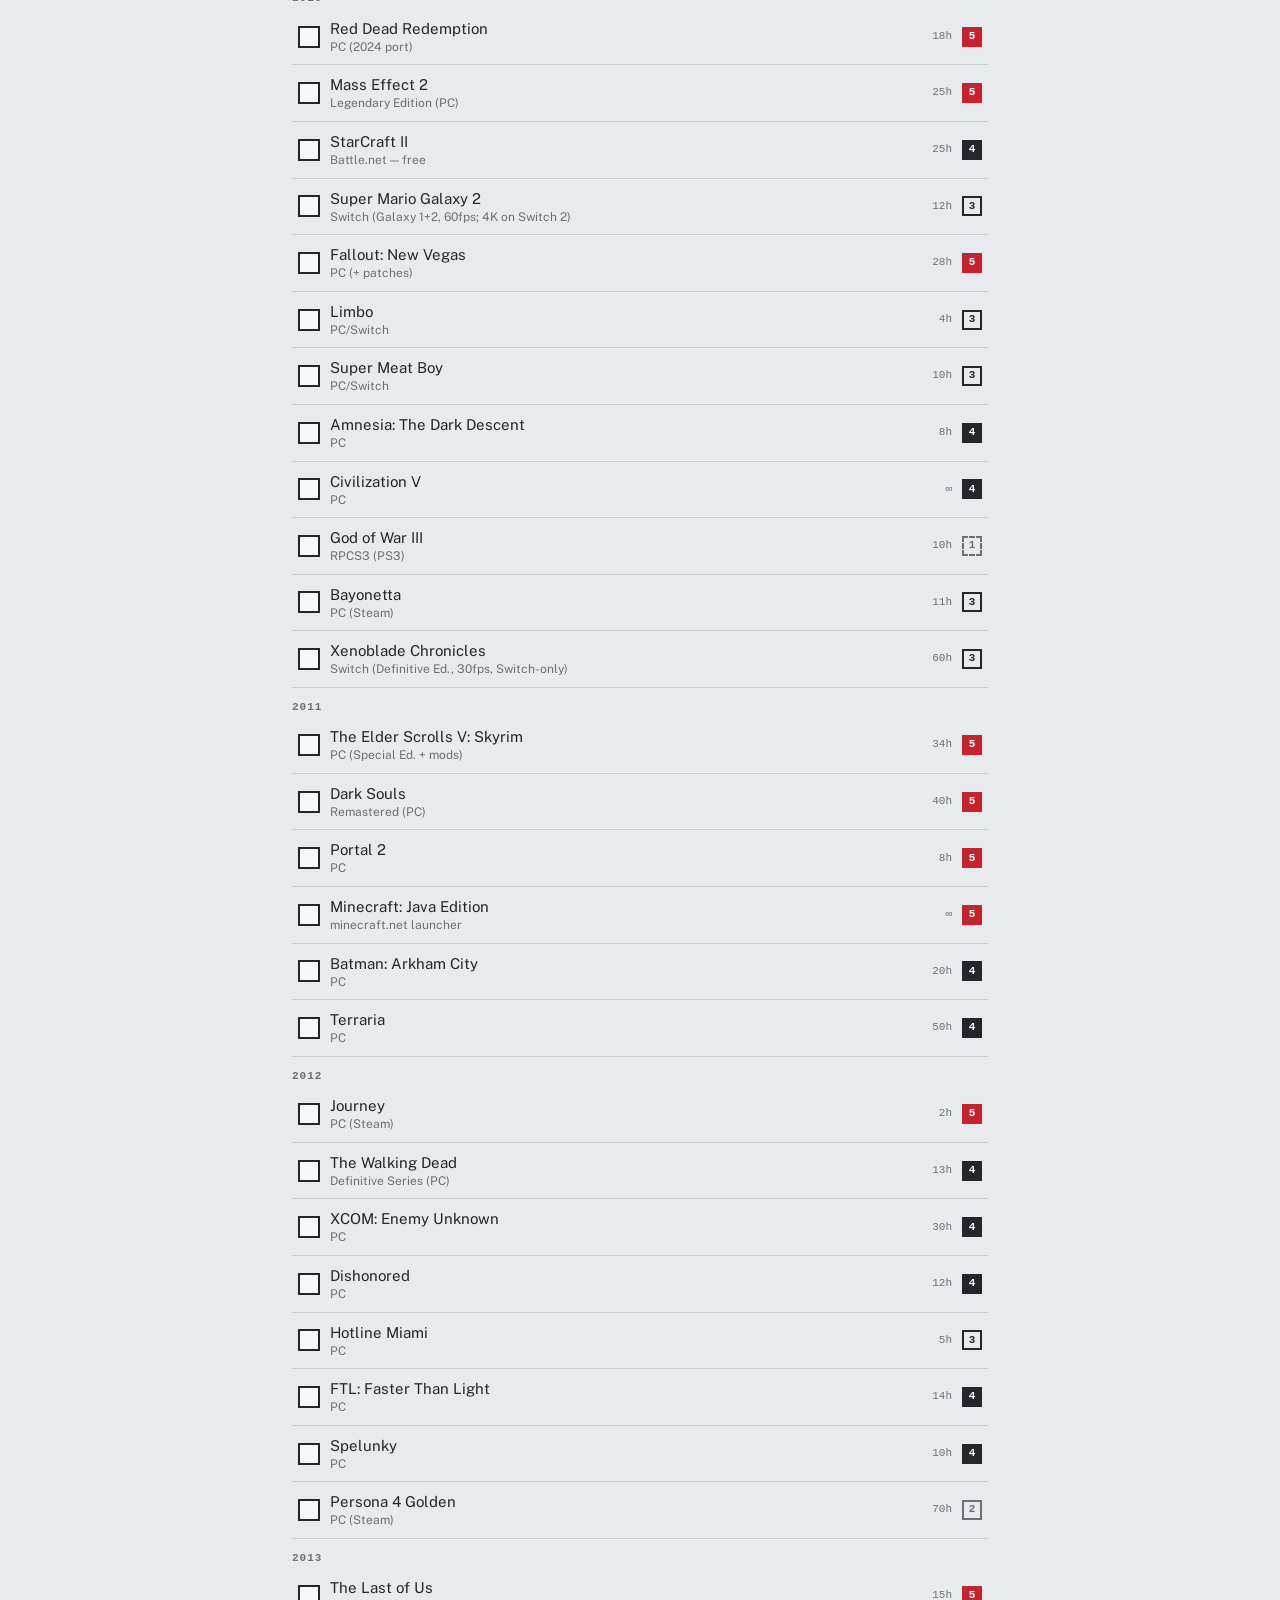
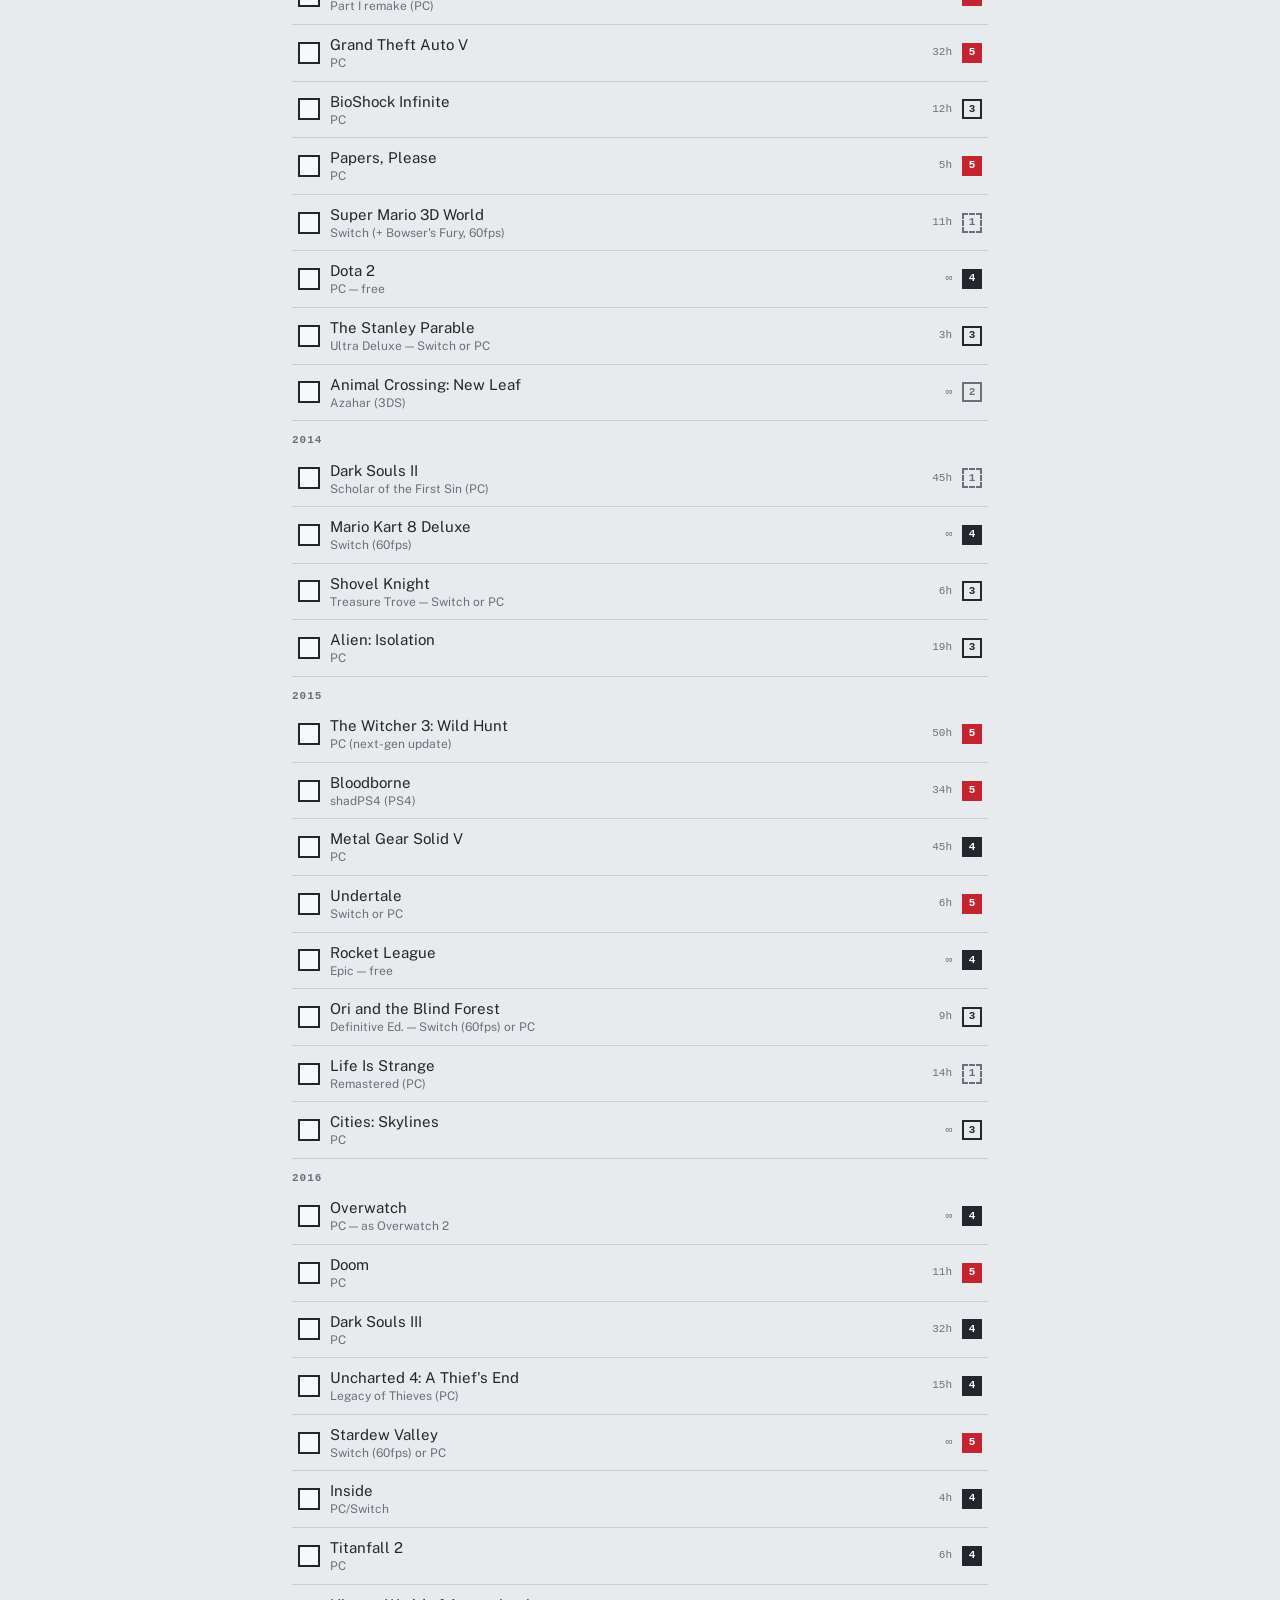
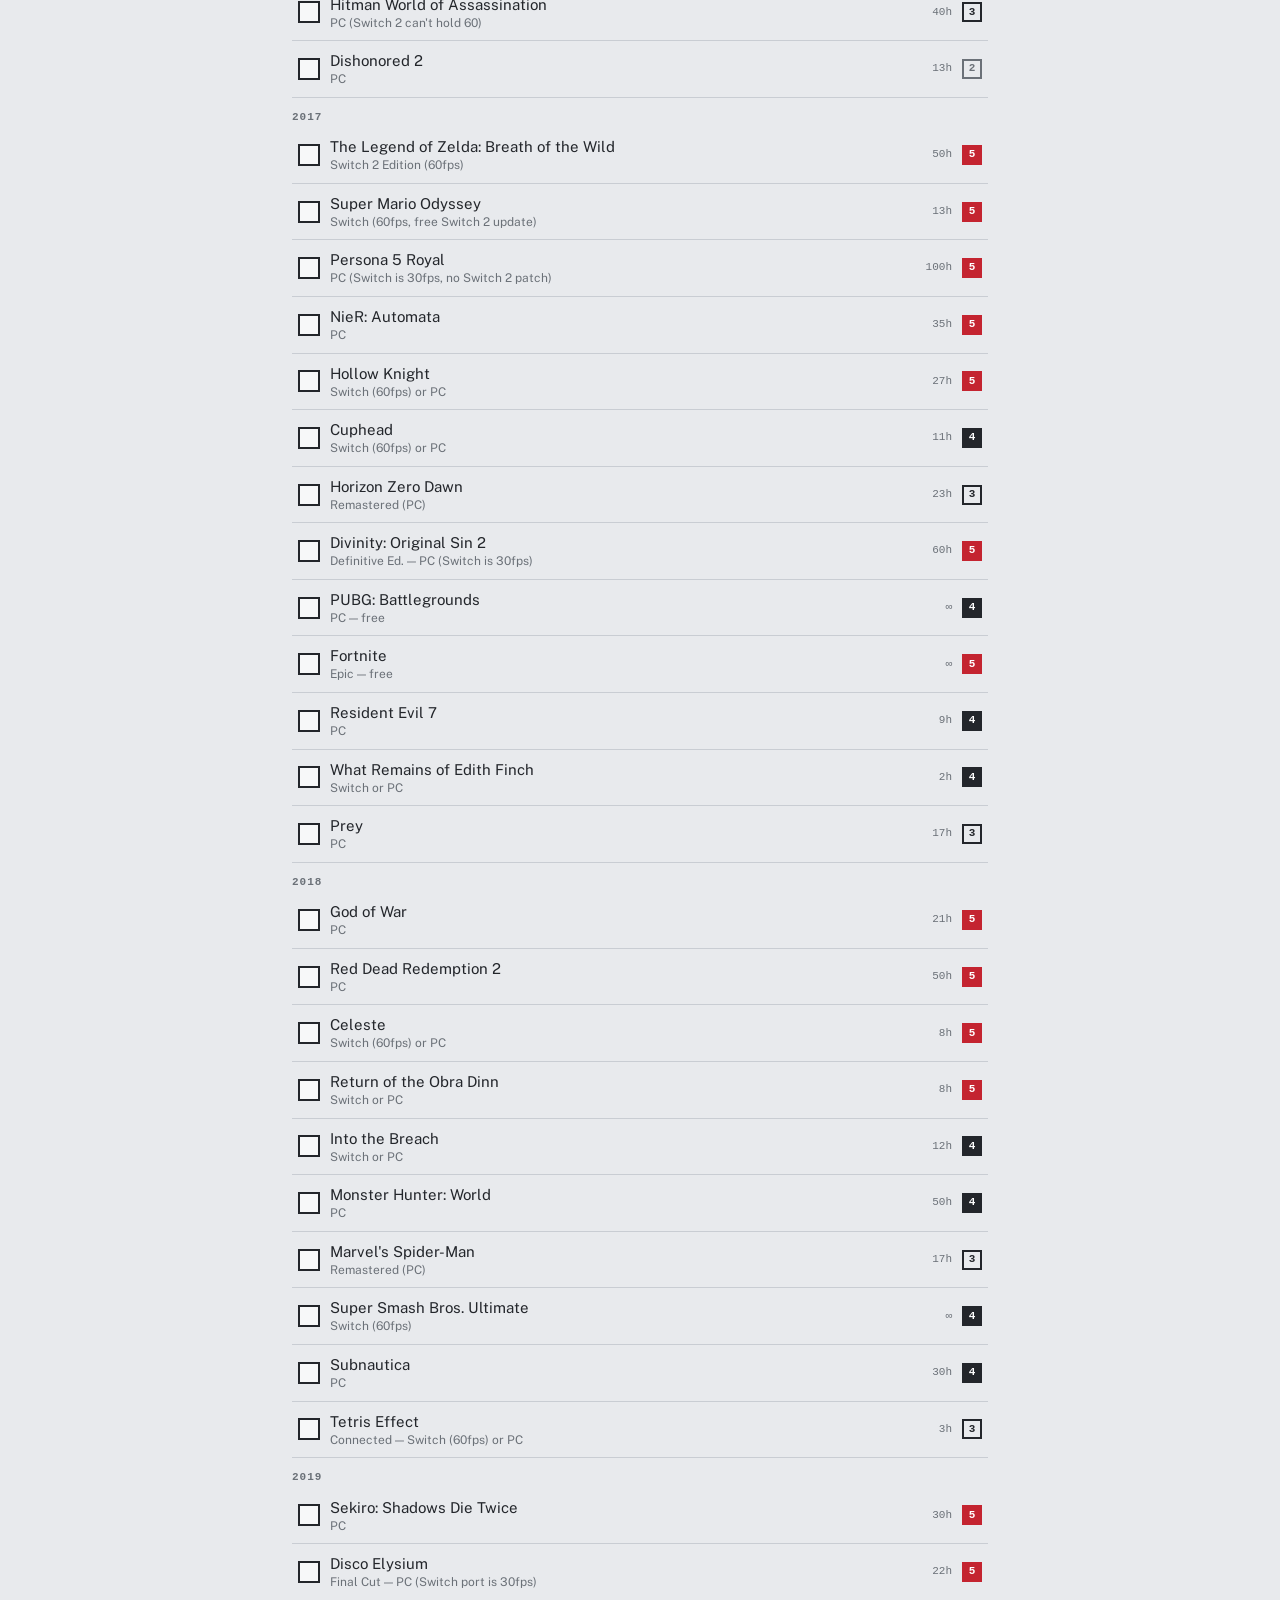
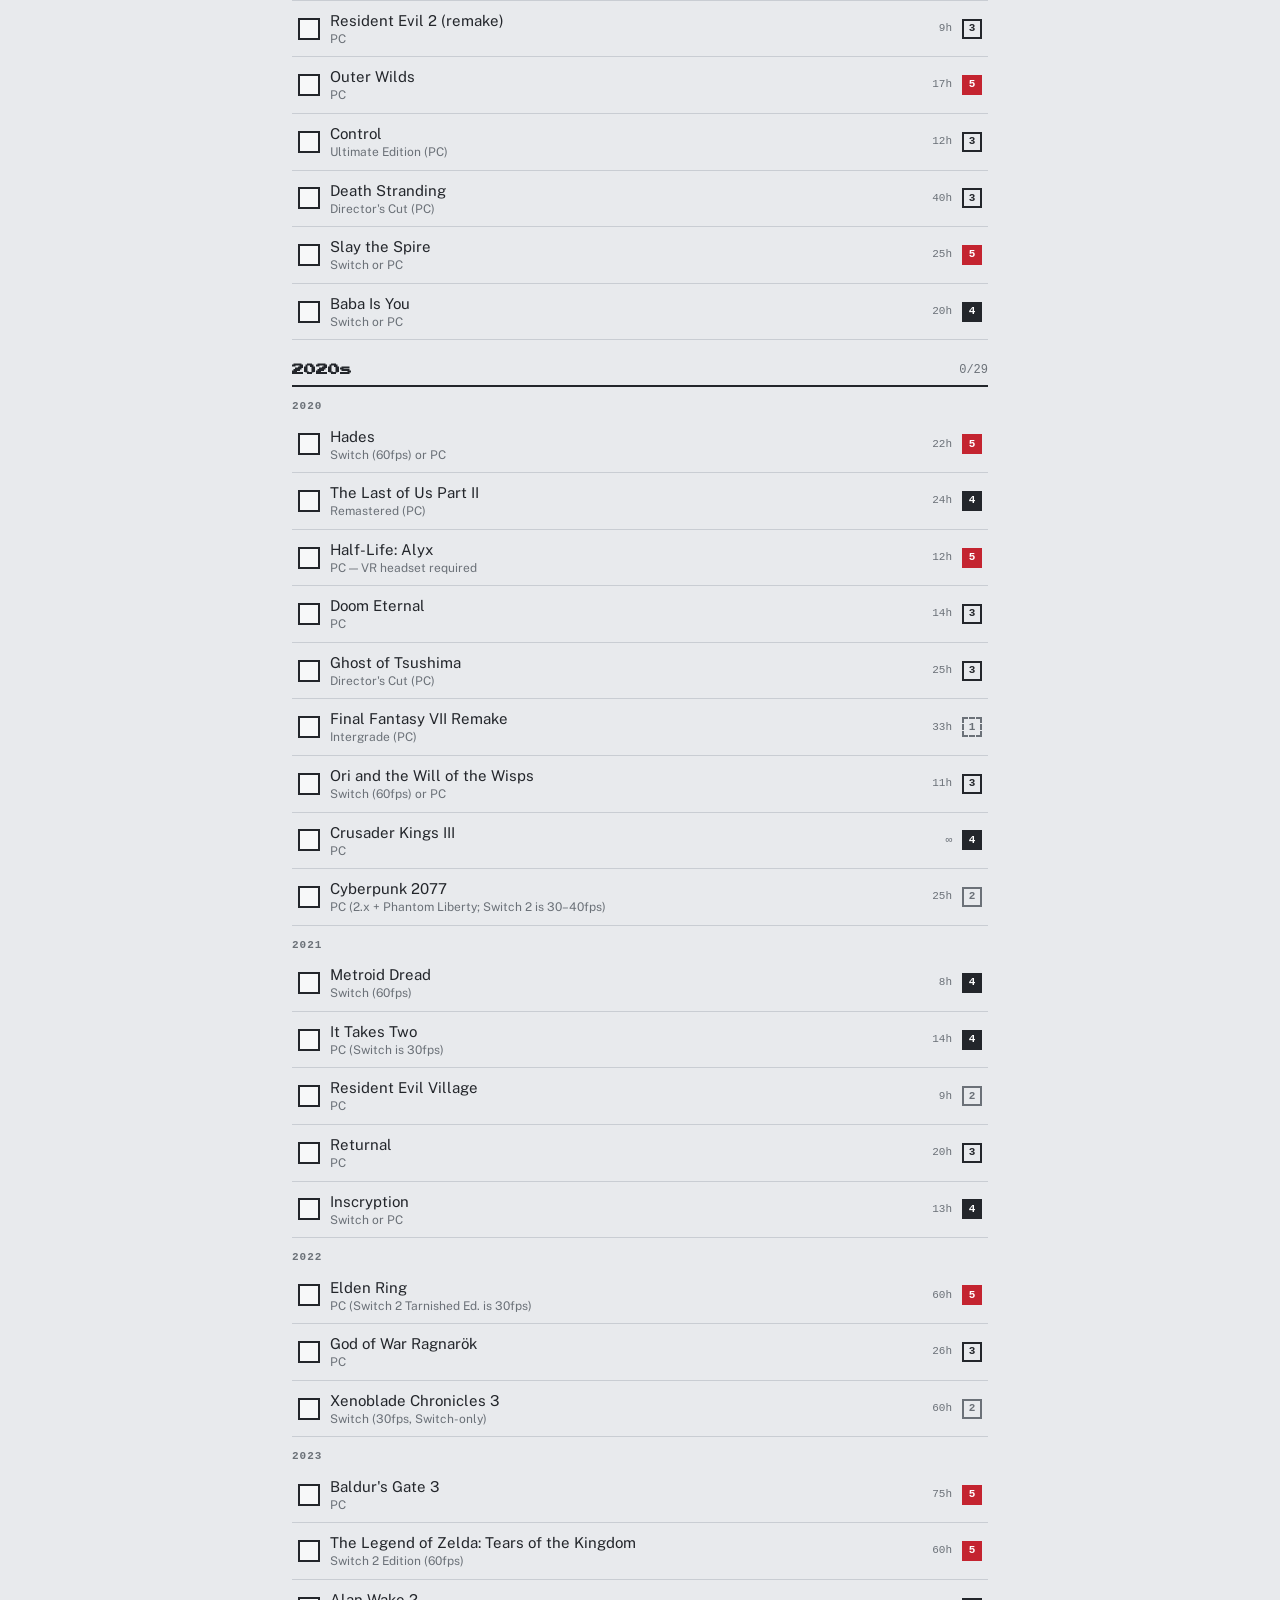
<file: original/game-canon-checklist-v2.html>
<!DOCTYPE html>
<html lang="en">
<head>
<meta charset="UTF-8">
<meta name="viewport" content="width=device-width, initial-scale=1.0">
<title>The Canon — Checklist</title>
<link rel="preconnect" href="https://fonts.googleapis.com">
<link href="https://fonts.googleapis.com/css2?family=Press+Start+2P&family=Public+Sans:wght@400;600;700&display=swap" rel="stylesheet">
<style>
:root{
  --bg:#E8EAED; --panel:#F7F8F9; --ink:#23262B; --muted:#6B7178;
  --line:#C9CDD3; --accent:#C42430; --done:#557A2E; --done-tint:#EAF0DE;
}
*{box-sizing:border-box;margin:0;padding:0}
html{-webkit-text-size-adjust:100%}
body{background:var(--bg);color:var(--ink);font-family:'Public Sans',system-ui,sans-serif;font-size:15px;line-height:1.4}
.wrap{max-width:720px;margin:0 auto;padding:0 12px 80px}
header{position:sticky;top:0;z-index:10;background:var(--bg);border-bottom:2px solid var(--ink);padding:10px 12px 8px;margin:0 -12px 4px}
.hrow{display:flex;align-items:baseline;justify-content:space-between;gap:8px;max-width:720px;margin:0 auto}
h1{font-family:'Press Start 2P',monospace;font-size:13px;letter-spacing:.5px}
.count{font-family:ui-monospace,Menlo,monospace;font-size:13px;font-weight:600;white-space:nowrap}
.count b{color:var(--accent)}
.barwrap{max-width:720px;margin:8px auto 8px}
.bar{height:12px;border:2px solid var(--ink);background:var(--panel);position:relative;overflow:hidden}
.bar .fill{position:absolute;inset:0;width:0%;background:repeating-linear-gradient(90deg,var(--accent) 0 7px,var(--panel) 7px 9px);transition:width .25s ease}
@media (prefers-reduced-motion:reduce){.bar .fill{transition:none}}
.controls{max-width:720px;margin:0 auto;display:flex;gap:6px;flex-wrap:wrap;align-items:center}
input[type="search"]{flex:1;min-width:110px;font:inherit;padding:6px 8px;border:2px solid var(--ink);background:var(--panel);color:var(--ink);border-radius:0;appearance:none}
input[type="search"]:focus{outline:2px solid var(--accent);outline-offset:1px}
.chip{font-family:ui-monospace,Menlo,monospace;font-size:12px;font-weight:600;border:2px solid var(--ink);background:var(--panel);color:var(--ink);padding:5px 9px;cursor:pointer;border-radius:0}
.chip[aria-pressed="true"]{background:var(--ink);color:var(--panel)}
.chip:focus-visible{outline:2px solid var(--accent);outline-offset:1px}
.viewrow{max-width:720px;margin:8px auto 0;display:flex;gap:6px;align-items:center}
.viewlabel{font-family:ui-monospace,Menlo,monospace;font-size:11px;color:var(--muted);letter-spacing:1px}
.decade{margin-top:22px}
.dhead{display:flex;align-items:center;justify-content:space-between;gap:10px;border-bottom:2px solid var(--ink);padding-bottom:6px;margin-bottom:2px}
.dhead h2{font-family:'Press Start 2P',monospace;font-size:12px}
.dcount{font-family:ui-monospace,Menlo,monospace;font-size:12px;color:var(--muted)}
.yearlabel{font-family:ui-monospace,Menlo,monospace;font-size:11px;font-weight:600;color:var(--muted);margin:12px 0 2px;letter-spacing:1px}
.row{display:flex;align-items:center;gap:10px;padding:9px 6px;border-bottom:1px solid var(--line);cursor:pointer;user-select:none;-webkit-user-select:none}
.row:active{background:var(--panel)}
.box{flex:none;width:22px;height:22px;border:2px solid var(--ink);background:var(--panel);display:flex;align-items:center;justify-content:center;font-size:14px;font-weight:700;color:transparent}
.row.done .box{background:var(--done);border-color:var(--done);color:#fff}
.row.done{background:var(--done-tint)}
.row.done .title{color:var(--muted)}
.titles{flex:1;min-width:0}
.title{display:block}
.method{font-size:12px;color:var(--muted);line-height:1.3;margin-top:1px}
.time{flex:none;font-family:ui-monospace,Menlo,monospace;font-size:11px;color:var(--muted);min-width:30px;text-align:right}
.rating{flex:none;width:20px;height:20px;display:flex;align-items:center;justify-content:center;font-family:ui-monospace,Menlo,monospace;font-size:11px;font-weight:700}
.r5{background:var(--accent);color:#fff}
.r4{background:var(--ink);color:#fff}
.r3{border:2px solid var(--ink);color:var(--ink)}
.r2{border:2px solid var(--muted);color:var(--muted)}
.r1{border:2px dashed var(--muted);color:var(--muted)}
.empty{color:var(--muted);padding:16px 6px;font-style:italic;display:none}
footer{margin-top:32px;display:flex;gap:8px;flex-wrap:wrap;align-items:center}
footer .chip{padding:8px 12px}
.note{font-size:12px;color:var(--muted);width:100%;margin-top:8px}
.toast{position:fixed;bottom:16px;left:50%;transform:translateX(-50%);background:var(--ink);color:var(--panel);font-family:ui-monospace,Menlo,monospace;font-size:12px;padding:8px 14px;opacity:0;pointer-events:none;transition:opacity .2s}
.toast.show{opacity:1}
</style>
</head>
<body>
<div class="wrap">
  <header>
    <div class="hrow">
      <h1>THE CANON</h1>
      <div class="count"><b id="nDone">0</b>/<span id="nTotal">0</span></div>
    </div>
    <div class="barwrap"><div class="bar"><div class="fill" id="mainFill"></div></div></div>
    <div class="controls">
      <input type="search" id="search" placeholder="Search titles" aria-label="Search titles">
      <button class="chip" data-min="0" aria-pressed="true">All</button>
      <button class="chip" data-min="3" aria-pressed="false">3+</button>
      <button class="chip" data-min="4" aria-pressed="false">4+</button>
      <button class="chip" data-min="5" aria-pressed="false">5</button>
    </div>
    <div class="viewrow">
      <span class="viewlabel">SORT</span>
      <button class="chip" data-view="year" aria-pressed="true">Year</button>
      <button class="chip" data-view="console" aria-pressed="false">Console</button>
    </div>
  </header>

  <main id="list"></main>
  <p class="empty" id="empty">No games match.</p>

  <footer>
    <button class="chip" id="copyRemaining">Copy remaining</button>
    <button class="chip" id="copyDone">Copy played</button>
    <p class="note">Line under each title is the recommended way to play: NSO where available, emulator or ports when the game is not on NSO or mods are a meaningful upgrade, remakes only when they are a significant upgrade. Progress saves automatically.</p>
  </footer>
</div>
<div class="toast" id="toast"></div>

<script>
// [year, title, rating, best way to play, console group]
const DATA = [
[1972,"Pong",5,"MAME (arcade)","Arcade","∞"],
[1978,"Space Invaders",5,"MAME (arcade)","Arcade","1h"],
[1979,"Asteroids",4,"MAME (arcade)","Arcade","1h"],
[1980,"Pac-Man",5,"MAME (arcade)","Arcade","1h"],
[1980,"Zork I",4,"PC — free / GOG","DOS","7h"],
[1980,"Rogue",5,"PC — free modern ports","PC (Other)","10h"],
[1981,"Donkey Kong",5,"MAME (arcade)","Arcade","1h"],
[1981,"Galaga",4,"MAME (arcade)","Arcade","1h"],
[1981,"Wizardry",4,"2024 remake (PC/Switch)","PC (Steam)","15h"],
[1982,"Ms. Pac-Man",3,"MAME (arcade)","Arcade","1h"],
[1982,"Pitfall!",4,"Stella (Atari 2600)","Atari 2600","1h"],
[1984,"Tetris",5,"NSO (Game Boy)","Switch (NSO)","∞"],
[1984,"Elite",4,"DOSBox, or free ports","DOS","∞"],
[1985,"Super Mario Bros.",5,"NSO (NES)","Switch (NSO)","2h"],
[1985,"Ultima IV",4,"DOSBox — free on GOG","DOS","25h"],
[1986,"The Legend of Zelda",5,"NSO (NES)","Switch (NSO)","8h"],
[1986,"Metroid",5,"Zero Mission remake — NSO (GBA)","Switch (NSO)","6h"],
[1986,"Dragon Quest",5,"HD-2D remake (PC/Switch)","PC (Steam)","12h"],
[1986,"Castlevania",4,"Mesen (NES)","NES","5h"],
[1987,"Final Fantasy",5,"Pixel Remaster (PC/Switch)","PC (Steam)","18h"],
[1987,"Metal Gear",4,"openMSX (MSX2)","MSX","5h"],
[1987,"Contra",4,"Mesen (NES)","NES","1h"],
[1987,"Punch-Out!!",3,"NSO (NES) — Mesen for Tyson ver.","Switch (NSO)","5h"],
[1988,"Super Mario Bros. 3",5,"NSO (NES)","Switch (NSO)","10h"],
[1988,"Mega Man 2",4,"Mesen (NES)","NES","5h"],
[1988,"Ninja Gaiden",3,"NSO (NES)","Switch (NSO)","5h"],
[1989,"SimCity",5,"NSO (SNES)","Switch (NSO)","∞"],
[1989,"Prince of Persia",4,"DOSBox (DOS)","DOS","2h"],
[1990,"Super Mario World",5,"NSO (SNES)","Switch (NSO)","10h"],
[1990,"The Secret of Monkey Island",5,"Special Edition (PC)","PC (Steam)","6h"],
[1991,"The Legend of Zelda: A Link to the Past",5,"NSO (SNES)","Switch (NSO)","15h"],
[1991,"Sonic the Hedgehog",5,"BlastEm / RetroArch (Genesis)","Genesis","2h"],
[1991,"Street Fighter II",5,"MAME (arcade)","Arcade","1h"],
[1991,"Civilization",5,"DOSBox (DOS)","DOS","∞"],
[1991,"Final Fantasy IV",4,"Snes9x (SNES)","SNES","23h"],
[1992,"Super Mario Kart",5,"NSO (SNES)","Switch (NSO)","3h"],
[1992,"Mortal Kombat",4,"MAME (arcade)","Arcade","1h"],
[1993,"Doom",5,"PC — GZDoom, or 2024 rerelease","PC (Steam)","5h"],
[1993,"Myst",5,"2021 remake (PC)","PC (Steam)","7h"],
[1993,"NBA Jam",3,"MAME (arcade)","Arcade","1h"],
[1994,"Super Metroid",5,"NSO (SNES)","Switch (NSO)","8h"],
[1994,"Final Fantasy VI",5,"Snes9x (SNES)","SNES","35h"],
[1994,"EarthBound",4,"NSO (SNES)","Switch (NSO)","30h"],
[1994,"Donkey Kong Country",3,"NSO (SNES)","Switch (NSO)","6h"],
[1994,"X-COM: UFO Defense",5,"PC — OpenXcom","PC (Steam)","30h"],
[1994,"System Shock",3,"2023 remake, or Enhanced Ed. (PC)","PC (Steam)","17h"],
[1994,"Sonic 3 & Knuckles",3,"Sonic 3 A.I.R. (free PC port)","PC (Other)","5h"],
[1994,"Tekken",3,"DuckStation (PS1)","PS1","1h"],
[1995,"Chrono Trigger",5,"Snes9x (SNES)","SNES","23h"],
[1995,"Yoshi's Island",4,"NSO (SNES)","Switch (NSO)","12h"],
[1995,"Command & Conquer",4,"Remastered Collection (PC)","PC (Steam)","15h"],
[1996,"Super Mario 64",5,"Native PC port","PC (Other)","12h"],
[1996,"Pokémon Red/Blue",5,"mGBA (Game Boy)","Game Boy","30h"],
[1996,"Quake",5,"2021 rerelease (PC)","PC (Steam)","5h"],
[1996,"Resident Evil",5,"REmake HD (PC/Switch)","PC (Steam)","9h"],
[1996,"Tomb Raider",4,"I–III Remastered (PC/Switch)","PC (Steam)","13h"],
[1996,"Diablo",5,"GOG, or DevilutionX","PC (Other)","14h"],
[1997,"Final Fantasy VII",5,"PC (Steam + mods)","PC (Steam)","37h"],
[1997,"GoldenEye 007",5,"NSO (N64) — emu for mouse aim","Switch (NSO)","5h"],
[1997,"Castlevania: Symphony of the Night",5,"DuckStation (PS1)","PS1","11h"],
[1997,"Star Fox 64",3,"NSO (N64)","Switch (NSO)","2h"],
[1997,"Fallout",5,"PC (GOG/Steam)","PC (Steam)","17h"],
[1997,"Gran Turismo",4,"DuckStation (PS1)","PS1","25h"],
[1997,"Ultima Online",4,"PC — live, or free shards","PC (Other)","∞"],
[1998,"The Legend of Zelda: Ocarina of Time",5,"Ship of Harkinian (PC port)","PC (Other)","27h"],
[1998,"Half-Life",5,"PC (Steam)","PC (Steam)","12h"],
[1998,"Metal Gear Solid",5,"DuckStation (PS1)","PS1","12h"],
[1998,"StarCraft",5,"Remastered (Battle.net)","PC (Other)","25h"],
[1998,"Resident Evil 2",4,"DuckStation (PS1)","PS1","8h"],
[1998,"Baldur's Gate",4,"Enhanced Edition (PC)","PC (Steam)","27h"],
[1998,"Grim Fandango",4,"Remastered — Switch or PC","Switch 2","9h"],
[1998,"Banjo-Kazooie",3,"NSO (N64)","Switch (NSO)","11h"],
[1998,"Thief: The Dark Project",4,"Thief Gold + TFix (PC)","PC (Steam)","12h"],
[1998,"Fallout 2",3,"PC (GOG/Steam)","PC (Steam)","30h"],
[1999,"Super Smash Bros.",3,"simple64 (N64)","N64","∞"],
[1999,"EverQuest",4,"PC — Project 1999 servers","PC (Other)","∞"],
[1999,"Age of Empires II",4,"Definitive Edition (PC)","PC (Steam)","∞"],
[1999,"Planescape: Torment",5,"Enhanced Ed. — Switch or PC","Switch 2","30h"],
[1999,"System Shock 2",4,"25th Anniv. Remaster (PC)","PC (Steam)","14h"],
[1999,"Tony Hawk's Pro Skater",5,"THPS 1+2 remake — PC (Switch is 30fps)","PC (Steam)","5h"],
[2000,"Deus Ex",5,"PC (GOG + Revision mod)","PC (Steam)","24h"],
[2000,"Diablo II",5,"Resurrected (Battle.net/Switch)","PC (Other)","18h"],
[2000,"The Sims",5,"Legacy Collection (PC)","PC (Steam)","∞"],
[2000,"The Legend of Zelda: Majora's Mask",4,"MM Recomp (PC port)","PC (Other)","20h"],
[2000,"Baldur's Gate II",5,"Enhanced Edition (PC)","PC (Steam)","50h"],
[2000,"Jet Set Radio",3,"PC (Steam)","PC (Steam)","8h"],
[2001,"Grand Theft Auto III",5,"PC (orig + mods)","PC (Other)","15h"],
[2001,"Halo: Combat Evolved",5,"Master Chief Collection (PC)","PC (Steam)","10h"],
[2001,"Metal Gear Solid 2",4,"RPCS3 (HD Collection)","PS3","13h"],
[2001,"Silent Hill 2",5,"PC + Enhanced Edition mod","PC (Other)","8h"],
[2001,"Super Smash Bros. Melee",5,"Dolphin + Slippi","GameCube","∞"],
[2001,"Devil May Cry",4,"PCSX2 (PS2)","PS2","8h"],
[2001,"Ico",4,"RPCS3 (PS3 HD)","PS3","6h"],
[2001,"Final Fantasy X",4,"HD Remaster — Switch or PC (30fps everywhere)","Switch 2","45h"],
[2001,"Advance Wars",3,"Switch (1+2 Re-Boot Camp remake) or mGBA","Switch 2","25h"],
[2001,"Animal Crossing",4,"Dolphin (GameCube)","GameCube","∞"],
[2001,"Pikmin",3,"Dolphin (GameCube)","GameCube","6h"],
[2002,"Metroid Prime",5,"Switch (Prime Remastered, 60fps)","Switch 2","14h"],
[2002,"Grand Theft Auto: Vice City",3,"PC (orig + mods)","PC (Other)","18h"],
[2002,"The Elder Scrolls III: Morrowind",5,"PC — OpenMW","PC (Steam)","45h"],
[2002,"Warcraft III",5,"Reforged (Battle.net)","PC (Other)","30h"],
[2002,"Kingdom Hearts",3,"HD 1.5+2.5 ReMIX (PC)","PC (Steam)","30h"],
[2003,"The Legend of Zelda: The Wind Waker",4,"Cemu (Wind Waker HD) — GameCube NSO has the SD original","Wii U","26h"],
[2003,"Star Wars: Knights of the Old Republic",5,"PC (Steam)","PC (Steam)","30h"],
[2003,"Prince of Persia: The Sands of Time",4,"GOG","PC (Other)","8h"],
[2003,"Call of Duty",3,"PC","PC (Steam)","6h"],
[2004,"Half-Life 2",5,"PC (20th anniv. update)","PC (Steam)","13h"],
[2004,"Grand Theft Auto: San Andreas",5,"PC (orig + mods)","PC (Other)","31h"],
[2004,"World of Warcraft",5,"WoW Classic (Battle.net)","PC (Other)","∞"],
[2004,"Halo 2",4,"Master Chief Collection (PC)","PC (Steam)","9h"],
[2004,"Metal Gear Solid 3",5,"Delta remake (PC), or Master Collection","PC (Steam)","16h"],
[2004,"Katamari Damacy",4,"PCSX2 (PS2)","PS2","6h"],
[2004,"Paper Mario: The Thousand-Year Door",4,"Switch remake (30fps, Switch-only)","Switch 2","30h"],
[2005,"Resident Evil 4",5,"PC + HD Project mod","PC (Steam)","16h"],
[2005,"Shadow of the Colossus",5,"RPCS3 (PS3 HD)","PS3","7h"],
[2005,"God of War",4,"RPCS3 (PS3 HD)","PS3","9h"],
[2005,"Psychonauts",3,"PC","PC (Steam)","12h"],
[2005,"Civilization IV",4,"PC","PC (Steam)","∞"],
[2005,"Guitar Hero",4,"PCSX2 (PS2) + guitar","PS2","6h"],
[2006,"Wii Sports",5,"Dolphin (Wii) + Wiimote","Wii","∞"],
[2006,"The Legend of Zelda: Twilight Princess",3,"Cemu (TP HD)","Wii U","34h"],
[2006,"Gears of War",4,"Reloaded (PC)","PC (Steam)","8h"],
[2006,"The Elder Scrolls IV: Oblivion",4,"Remastered (PC)","PC (Steam)","28h"],
[2006,"Okami",3,"Okami HD (PC/Switch)","PC (Steam)","37h"],
[2007,"BioShock",5,"Remastered (PC)","PC (Steam)","12h"],
[2007,"Portal",5,"PC","PC (Steam)","3h"],
[2007,"Super Mario Galaxy",5,"Switch (Galaxy 1+2, 60fps; 4K on Switch 2)","Switch 2","13h"],
[2007,"Call of Duty 4: Modern Warfare",5,"PC (original)","PC (Steam)","7h"],
[2007,"Halo 3",4,"Master Chief Collection (PC)","PC (Steam)","9h"],
[2007,"Mass Effect",4,"Legendary Edition (PC)","PC (Steam)","17h"],
[2007,"Team Fortress 2",4,"PC — free","PC (Steam)","∞"],
[2007,"Crysis",3,"PC","PC (Steam)","9h"],
[2007,"S.T.A.L.K.E.R.: Shadow of Chernobyl",4,"PC (GOG + mods)","PC (Steam)","16h"],
[2007,"Persona 3",4,"Reload remake — PC (Switch 2 is 60fps docked only)","PC (Steam)","60h"],
[2008,"Grand Theft Auto IV",5,"PC (+ mods)","PC (Steam)","26h"],
[2008,"Fallout 3",5,"PC (+ patches)","PC (Steam)","23h"],
[2008,"Metal Gear Solid 4",3,"RPCS3 (PS3)","PS3","18h"],
[2008,"Left 4 Dead",4,"PC — via L4D2","PC (Steam)","10h"],
[2008,"Dead Space",4,"2023 remake (PC)","PC (Steam)","12h"],
[2008,"Braid",4,"Anniversary Ed. — Switch or PC","Switch 2","5h"],
[2008,"LittleBigPlanet",3,"RPCS3 (PS3)","PS3","9h"],
[2009,"Uncharted 2: Among Thieves",5,"RPCS3 (PS3)","PS3","10h"],
[2009,"Batman: Arkham Asylum",5,"PC","PC (Steam)","12h"],
[2009,"Demon's Souls",5,"RPCS3 (PS3)","PS3","25h"],
[2009,"Assassin's Creed II",1,"PC","PC (Steam)","19h"],
[2009,"League of Legends",4,"Riot client — free","PC (Other)","∞"],
[2010,"Red Dead Redemption",5,"PC (2024 port)","PC (Steam)","18h"],
[2010,"Mass Effect 2",5,"Legendary Edition (PC)","PC (Steam)","25h"],
[2010,"StarCraft II",4,"Battle.net — free","PC (Other)","25h"],
[2010,"Super Mario Galaxy 2",3,"Switch (Galaxy 1+2, 60fps; 4K on Switch 2)","Switch 2","12h"],
[2010,"Fallout: New Vegas",5,"PC (+ patches)","PC (Steam)","28h"],
[2010,"Limbo",3,"PC/Switch","PC (Steam)","4h"],
[2010,"Super Meat Boy",3,"PC/Switch","PC (Steam)","10h"],
[2010,"Amnesia: The Dark Descent",4,"PC","PC (Steam)","8h"],
[2010,"Civilization V",4,"PC","PC (Steam)","∞"],
[2010,"God of War III",1,"RPCS3 (PS3)","PS3","10h"],
[2010,"Bayonetta",3,"PC (Steam)","PC (Steam)","11h"],
[2010,"Xenoblade Chronicles",3,"Switch (Definitive Ed., 30fps, Switch-only)","Switch 2","60h"],
[2011,"The Elder Scrolls V: Skyrim",5,"PC (Special Ed. + mods)","PC (Steam)","34h"],
[2011,"Dark Souls",5,"Remastered (PC)","PC (Steam)","40h"],
[2011,"Portal 2",5,"PC","PC (Steam)","8h"],
[2011,"Minecraft: Java Edition",5,"minecraft.net launcher","PC (Other)","∞"],
[2011,"Batman: Arkham City",4,"PC","PC (Steam)","20h"],
[2011,"Terraria",4,"PC","PC (Steam)","50h"],
[2012,"Journey",5,"PC (Steam)","PC (Steam)","2h"],
[2012,"The Walking Dead",4,"Definitive Series (PC)","PC (Steam)","13h"],
[2012,"XCOM: Enemy Unknown",4,"PC","PC (Steam)","30h"],
[2012,"Dishonored",4,"PC","PC (Steam)","12h"],
[2012,"Hotline Miami",3,"PC","PC (Steam)","5h"],
[2012,"FTL: Faster Than Light",4,"PC","PC (Steam)","14h"],
[2012,"Spelunky",4,"PC","PC (Steam)","10h"],
[2012,"Persona 4 Golden",2,"PC (Steam)","PC (Steam)","70h"],
[2013,"The Last of Us",5,"Part I remake (PC)","PC (Steam)","15h"],
[2013,"Grand Theft Auto V",5,"PC","PC (Steam)","32h"],
[2013,"BioShock Infinite",3,"PC","PC (Steam)","12h"],
[2013,"Papers, Please",5,"PC","PC (Steam)","5h"],
[2013,"Super Mario 3D World",1,"Switch (+ Bowser's Fury, 60fps)","Switch 2","11h"],
[2013,"Dota 2",4,"PC — free","PC (Steam)","∞"],
[2013,"The Stanley Parable",3,"Ultra Deluxe — Switch or PC","Switch 2","3h"],
[2013,"Animal Crossing: New Leaf",2,"Azahar (3DS)","3DS","∞"],
[2014,"Dark Souls II",1,"Scholar of the First Sin (PC)","PC (Steam)","45h"],
[2014,"Mario Kart 8 Deluxe",4,"Switch (60fps)","Switch 2","∞"],
[2014,"Shovel Knight",3,"Treasure Trove — Switch or PC","Switch 2","6h"],
[2014,"Alien: Isolation",3,"PC","PC (Steam)","19h"],
[2015,"The Witcher 3: Wild Hunt",5,"PC (next-gen update)","PC (Steam)","50h"],
[2015,"Bloodborne",5,"shadPS4 (PS4)","PS4","34h"],
[2015,"Metal Gear Solid V",4,"PC","PC (Steam)","45h"],
[2015,"Undertale",5,"Switch or PC","Switch 2","6h"],
[2015,"Rocket League",4,"Epic — free","PC (Other)","∞"],
[2015,"Ori and the Blind Forest",3,"Definitive Ed. — Switch (60fps) or PC","Switch 2","9h"],
[2015,"Life Is Strange",1,"Remastered (PC)","PC (Steam)","14h"],
[2015,"Cities: Skylines",3,"PC","PC (Steam)","∞"],
[2016,"Overwatch",4,"PC — as Overwatch 2","PC (Steam)","∞"],
[2016,"Doom",5,"PC","PC (Steam)","11h"],
[2016,"Dark Souls III",4,"PC","PC (Steam)","32h"],
[2016,"Uncharted 4: A Thief's End",4,"Legacy of Thieves (PC)","PC (Steam)","15h"],
[2016,"Stardew Valley",5,"Switch (60fps) or PC","Switch 2","∞"],
[2016,"Inside",4,"PC/Switch","PC (Steam)","4h"],
[2016,"Titanfall 2",4,"PC","PC (Steam)","6h"],
[2016,"Hitman World of Assassination",3,"PC (Switch 2 can't hold 60)","PC (Steam)","40h"],
[2016,"Dishonored 2",2,"PC","PC (Steam)","13h"],
[2017,"The Legend of Zelda: Breath of the Wild",5,"Switch 2 Edition (60fps)","Switch 2","50h"],
[2017,"Super Mario Odyssey",5,"Switch (60fps, free Switch 2 update)","Switch 2","13h"],
[2017,"Persona 5 Royal",5,"PC (Switch is 30fps, no Switch 2 patch)","PC (Steam)","100h"],
[2017,"NieR: Automata",5,"PC","PC (Steam)","35h"],
[2017,"Hollow Knight",5,"Switch (60fps) or PC","Switch 2","27h"],
[2017,"Cuphead",4,"Switch (60fps) or PC","Switch 2","11h"],
[2017,"Horizon Zero Dawn",3,"Remastered (PC)","PC (Steam)","23h"],
[2017,"Divinity: Original Sin 2",5,"Definitive Ed. — PC (Switch is 30fps)","PC (Steam)","60h"],
[2017,"PUBG: Battlegrounds",4,"PC — free","PC (Steam)","∞"],
[2017,"Fortnite",5,"Epic — free","PC (Other)","∞"],
[2017,"Resident Evil 7",4,"PC","PC (Steam)","9h"],
[2017,"What Remains of Edith Finch",4,"Switch or PC","Switch 2","2h"],
[2017,"Prey",3,"PC","PC (Steam)","17h"],
[2018,"God of War",5,"PC","PC (Steam)","21h"],
[2018,"Red Dead Redemption 2",5,"PC","PC (Steam)","50h"],
[2018,"Celeste",5,"Switch (60fps) or PC","Switch 2","8h"],
[2018,"Return of the Obra Dinn",5,"Switch or PC","Switch 2","8h"],
[2018,"Into the Breach",4,"Switch or PC","Switch 2","12h"],
[2018,"Monster Hunter: World",4,"PC","PC (Steam)","50h"],
[2018,"Marvel's Spider-Man",3,"Remastered (PC)","PC (Steam)","17h"],
[2018,"Super Smash Bros. Ultimate",4,"Switch (60fps)","Switch 2","∞"],
[2018,"Subnautica",4,"PC","PC (Steam)","30h"],
[2018,"Tetris Effect",3,"Connected — Switch (60fps) or PC","Switch 2","3h"],
[2019,"Sekiro: Shadows Die Twice",5,"PC","PC (Steam)","30h"],
[2019,"Disco Elysium",5,"Final Cut — PC (Switch port is 30fps)","PC (Steam)","22h"],
[2019,"Resident Evil 2 (remake)",3,"PC","PC (Steam)","9h"],
[2019,"Outer Wilds",5,"PC","PC (Steam)","17h"],
[2019,"Control",3,"Ultimate Edition (PC)","PC (Steam)","12h"],
[2019,"Death Stranding",3,"Director's Cut (PC)","PC (Steam)","40h"],
[2019,"Slay the Spire",5,"Switch or PC","Switch 2","25h"],
[2019,"Baba Is You",4,"Switch or PC","Switch 2","20h"],
[2020,"Hades",5,"Switch (60fps) or PC","Switch 2","22h"],
[2020,"The Last of Us Part II",4,"Remastered (PC)","PC (Steam)","24h"],
[2020,"Half-Life: Alyx",5,"PC — VR headset required","PC (Steam)","12h"],
[2020,"Doom Eternal",3,"PC","PC (Steam)","14h"],
[2020,"Ghost of Tsushima",3,"Director's Cut (PC)","PC (Steam)","25h"],
[2020,"Final Fantasy VII Remake",1,"Intergrade (PC)","PC (Steam)","33h"],
[2020,"Ori and the Will of the Wisps",3,"Switch (60fps) or PC","Switch 2","11h"],
[2020,"Crusader Kings III",4,"PC","PC (Steam)","∞"],
[2020,"Cyberpunk 2077",2,"PC (2.x + Phantom Liberty; Switch 2 is 30–40fps)","PC (Steam)","25h"],
[2021,"Metroid Dread",4,"Switch (60fps)","Switch 2","8h"],
[2021,"It Takes Two",4,"PC (Switch is 30fps)","PC (Steam)","14h"],
[2021,"Resident Evil Village",2,"PC","PC (Steam)","9h"],
[2021,"Returnal",3,"PC","PC (Steam)","20h"],
[2021,"Inscryption",4,"Switch or PC","Switch 2","13h"],
[2022,"Elden Ring",5,"PC (Switch 2 Tarnished Ed. is 30fps)","PC (Steam)","60h"],
[2022,"God of War Ragnarök",3,"PC","PC (Steam)","26h"],
[2022,"Xenoblade Chronicles 3",2,"Switch (30fps, Switch-only)","Switch 2","60h"],
[2023,"Baldur's Gate 3",5,"PC","PC (Steam)","75h"],
[2023,"The Legend of Zelda: Tears of the Kingdom",5,"Switch 2 Edition (60fps)","Switch 2","60h"],
[2023,"Alan Wake 2",4,"Epic","PC (Other)","20h"],
[2023,"Resident Evil 4 (remake)",1,"PC","PC (Steam)","16h"],
[2023,"Super Mario Bros. Wonder",3,"Switch (60fps)","Switch 2","10h"],
[2023,"Street Fighter 6",4,"PC (Switch 2 is 60fps with visual cuts, fine for portable)","PC (Steam)","∞"],
[2024,"Balatro",5,"Switch or PC","Switch 2","30h"],
[2024,"Astro Bot",4,"PS5 only — no PC option","PS5","13h"],
[2025,"Clair Obscur: Expedition 33",4,"PC","PC (Steam)","33h"],
[2025,"Hollow Knight: Silksong",4,"Switch 2 (60fps) or PC","Switch 2","35h"],
[2025,"Hades II",3,"Switch 2 (60fps) or PC","Switch 2","30h"],
[2025,"Blue Prince",3,"PC","PC (Steam)","25h"]
];

const CONSOLE_ORDER = ["Arcade","Atari 2600","MSX","NES","Game Boy","Genesis","SNES","DOS","PS1","N64","GBA","GameCube","PS2","Wii","PS3","3DS","Wii U","PS4","Switch (NSO)","Switch 2","PS5","PC (Steam)","PC (Other)"];

const STORAGE_KEY = "canon-checklist-v1";
const keyOf = g => g[0] + "|" + g[1];
let checked = new Set();
let minRating = 0;
let query = "";
let view = "year";
let saveTimer = null;
let sections = []; // {indices, countEl, secEl}

const list = document.getElementById("list");

function esc(s){ return s.replace(/&/g,"&amp;").replace(/</g,"&lt;"); }

function makeRow(i, showYearInMethod){
  const g = DATA[i];
  const row = document.createElement("div");
  row.className = "row";
  row.dataset.i = i;
  row.setAttribute("role","checkbox");
  row.setAttribute("aria-checked","false");
  row.setAttribute("tabindex","0");
  const method = showYearInMethod ? (g[0] + " · " + g[3]) : g[3];
  row.innerHTML =
    "<div class='box'>&#10003;</div>" +
    "<div class='titles'><span class='title'>" + esc(g[1]) + "</span>" +
    "<div class='method'>" + esc(method) + "</div></div>" +
      "<div class='time'>" + esc(g[5]) + "</div>" +
    "<div class='rating r" + g[2] + "'>" + g[2] + "</div>";
  row.addEventListener("click", () => toggle(i, row));
  row.addEventListener("keydown", e => {
    if (e.key === " " || e.key === "Enter") { e.preventDefault(); toggle(i, row); }
  });
  return row;
}

function makeSection(label, indices, showYearInMethod, yearLabels){
  const sec = document.createElement("section");
  sec.className = "decade";
  const head = document.createElement("div");
  head.className = "dhead";
  const countEl = document.createElement("span");
  countEl.className = "dcount";
  head.innerHTML = "<h2>" + esc(label) + "</h2>";
  head.appendChild(countEl);
  sec.appendChild(head);

  let lastYear = null;
  for (const i of indices) {
    if (yearLabels && DATA[i][0] !== lastYear) {
      lastYear = DATA[i][0];
      const yl = document.createElement("div");
      yl.className = "yearlabel";
      yl.textContent = lastYear;
      sec.appendChild(yl);
    }
    sec.appendChild(makeRow(i, showYearInMethod));
  }
  list.appendChild(sec);
  sections.push({indices, countEl, secEl: sec});
}

function render(){
  list.innerHTML = "";
  sections = [];
  if (view === "year") {
    const groups = {};
    DATA.forEach((g,i) => {
      const d = Math.floor(g[0]/10)*10;
      (groups[d] = groups[d] || []).push(i);
    });
    for (const d of Object.keys(groups).sort((a,b)=>a-b)) {
      makeSection(d + "s", groups[d], false, true);
    }
  } else {
    const groups = {};
    DATA.forEach((g,i) => {
      (groups[g[4]] = groups[g[4]] || []).push(i);
    });
    for (const c of CONSOLE_ORDER) {
      if (groups[c]) makeSection(c, groups[c], true, false);
    }
  }
  applyChecked();
  applyFilter();
}

function toggle(i, row){
  const k = keyOf(DATA[i]);
  if (checked.has(k)) checked.delete(k); else checked.add(k);
  row.classList.toggle("done", checked.has(k));
  row.setAttribute("aria-checked", checked.has(k) ? "true" : "false");
  updateCounts();
  scheduleSave();
}

function updateCounts(){
  const done = DATA.filter(g => checked.has(keyOf(g))).length;
  document.getElementById("nDone").textContent = done;
  document.getElementById("mainFill").style.width = (done / DATA.length * 100) + "%";
  for (const s of sections) {
    const dd = s.indices.filter(i => checked.has(keyOf(DATA[i]))).length;
    s.countEl.textContent = dd + "/" + s.indices.length;
  }
}

function applyChecked(){
  document.querySelectorAll(".row").forEach(row => {
    const on = checked.has(keyOf(DATA[row.dataset.i]));
    row.classList.toggle("done", on);
    row.setAttribute("aria-checked", on ? "true" : "false");
  });
  updateCounts();
}

function scheduleSave(){
  clearTimeout(saveTimer);
  saveTimer = setTimeout(save, 400);
}
async function save(){
  try {
    if (window.storage) {
      await window.storage.set(STORAGE_KEY, JSON.stringify([...checked]));
    }
  } catch(e){ console.error("Save failed", e); }
}
async function load(){
  try {
    if (window.storage) {
      const res = await window.storage.get(STORAGE_KEY);
      if (res && res.value) checked = new Set(JSON.parse(res.value));
    }
  } catch(e){ /* first run */ }
  applyChecked();
}

function matches(g){
  return g[2] >= minRating && (!query || g[1].toLowerCase().includes(query));
}

function applyFilter(){
  let visible = 0;
  document.querySelectorAll(".row").forEach(row => {
    const show = matches(DATA[row.dataset.i]);
    row.style.display = show ? "" : "none";
    if (show) visible++;
  });
  document.querySelectorAll(".yearlabel").forEach(yl => {
    let el = yl.nextElementSibling, any = false;
    while (el && el.classList.contains("row")) {
      if (el.style.display !== "none") { any = true; break; }
      el = el.nextElementSibling;
    }
    yl.style.display = any ? "" : "none";
  });
  for (const s of sections) {
    s.secEl.style.display = s.indices.some(i => matches(DATA[i])) ? "" : "none";
  }
  document.getElementById("empty").style.display = visible ? "none" : "block";
}

document.getElementById("search").addEventListener("input", e => {
  query = e.target.value.trim().toLowerCase();
  applyFilter();
});
document.querySelectorAll(".chip[data-min]").forEach(btn => {
  btn.addEventListener("click", () => {
    minRating = +btn.dataset.min;
    document.querySelectorAll(".chip[data-min]").forEach(b =>
      b.setAttribute("aria-pressed", b === btn ? "true" : "false"));
    applyFilter();
  });
});
document.querySelectorAll(".chip[data-view]").forEach(btn => {
  btn.addEventListener("click", () => {
    if (view === btn.dataset.view) return;
    view = btn.dataset.view;
    document.querySelectorAll(".chip[data-view]").forEach(b =>
      b.setAttribute("aria-pressed", b === btn ? "true" : "false"));
    render();
  });
});

function copyList(done){
  const lines = DATA
    .filter(g => checked.has(keyOf(g)) === done)
    .map(g => g[1] + " (" + g[0] + ")");
  const text = lines.join("\n");
  const finish = () => showToast(lines.length + " titles copied");
  if (navigator.clipboard && navigator.clipboard.writeText) {
    navigator.clipboard.writeText(text).then(finish).catch(() => fallbackCopy(text, finish));
  } else {
    fallbackCopy(text, finish);
  }
}
function fallbackCopy(text, cb){
  const ta = document.createElement("textarea");
  ta.value = text;
  ta.style.position = "fixed"; ta.style.opacity = "0";
  document.body.appendChild(ta);
  ta.select();
  try { document.execCommand("copy"); cb(); } catch(e){ showToast("Copy failed"); }
  document.body.removeChild(ta);
}
let toastTimer = null;
function showToast(msg){
  const t = document.getElementById("toast");
  t.textContent = msg;
  t.classList.add("show");
  clearTimeout(toastTimer);
  toastTimer = setTimeout(() => t.classList.remove("show"), 1800);
}
document.getElementById("copyRemaining").addEventListener("click", () => copyList(false));
document.getElementById("copyDone").addEventListener("click", () => copyList(true));

document.getElementById("nTotal").textContent = DATA.length;
render();
load();
</script>
</body>
</html>
</file>
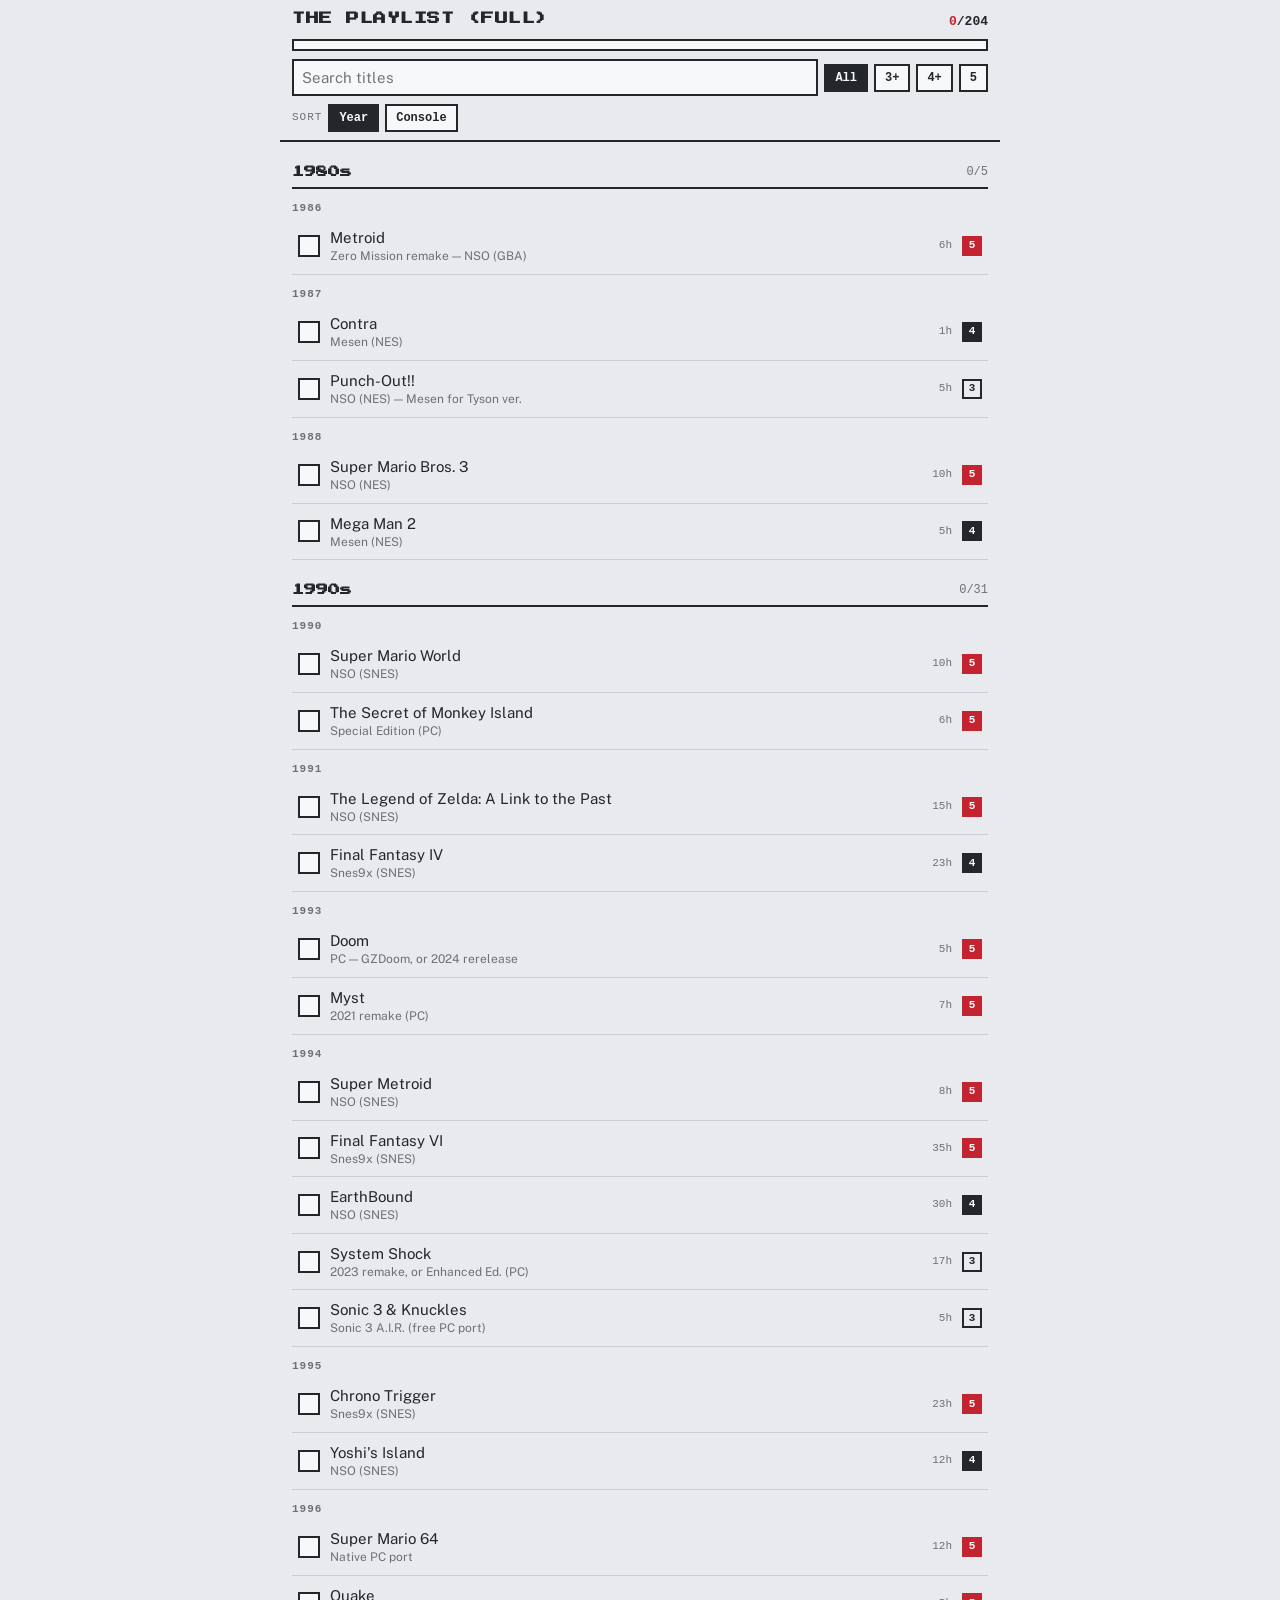
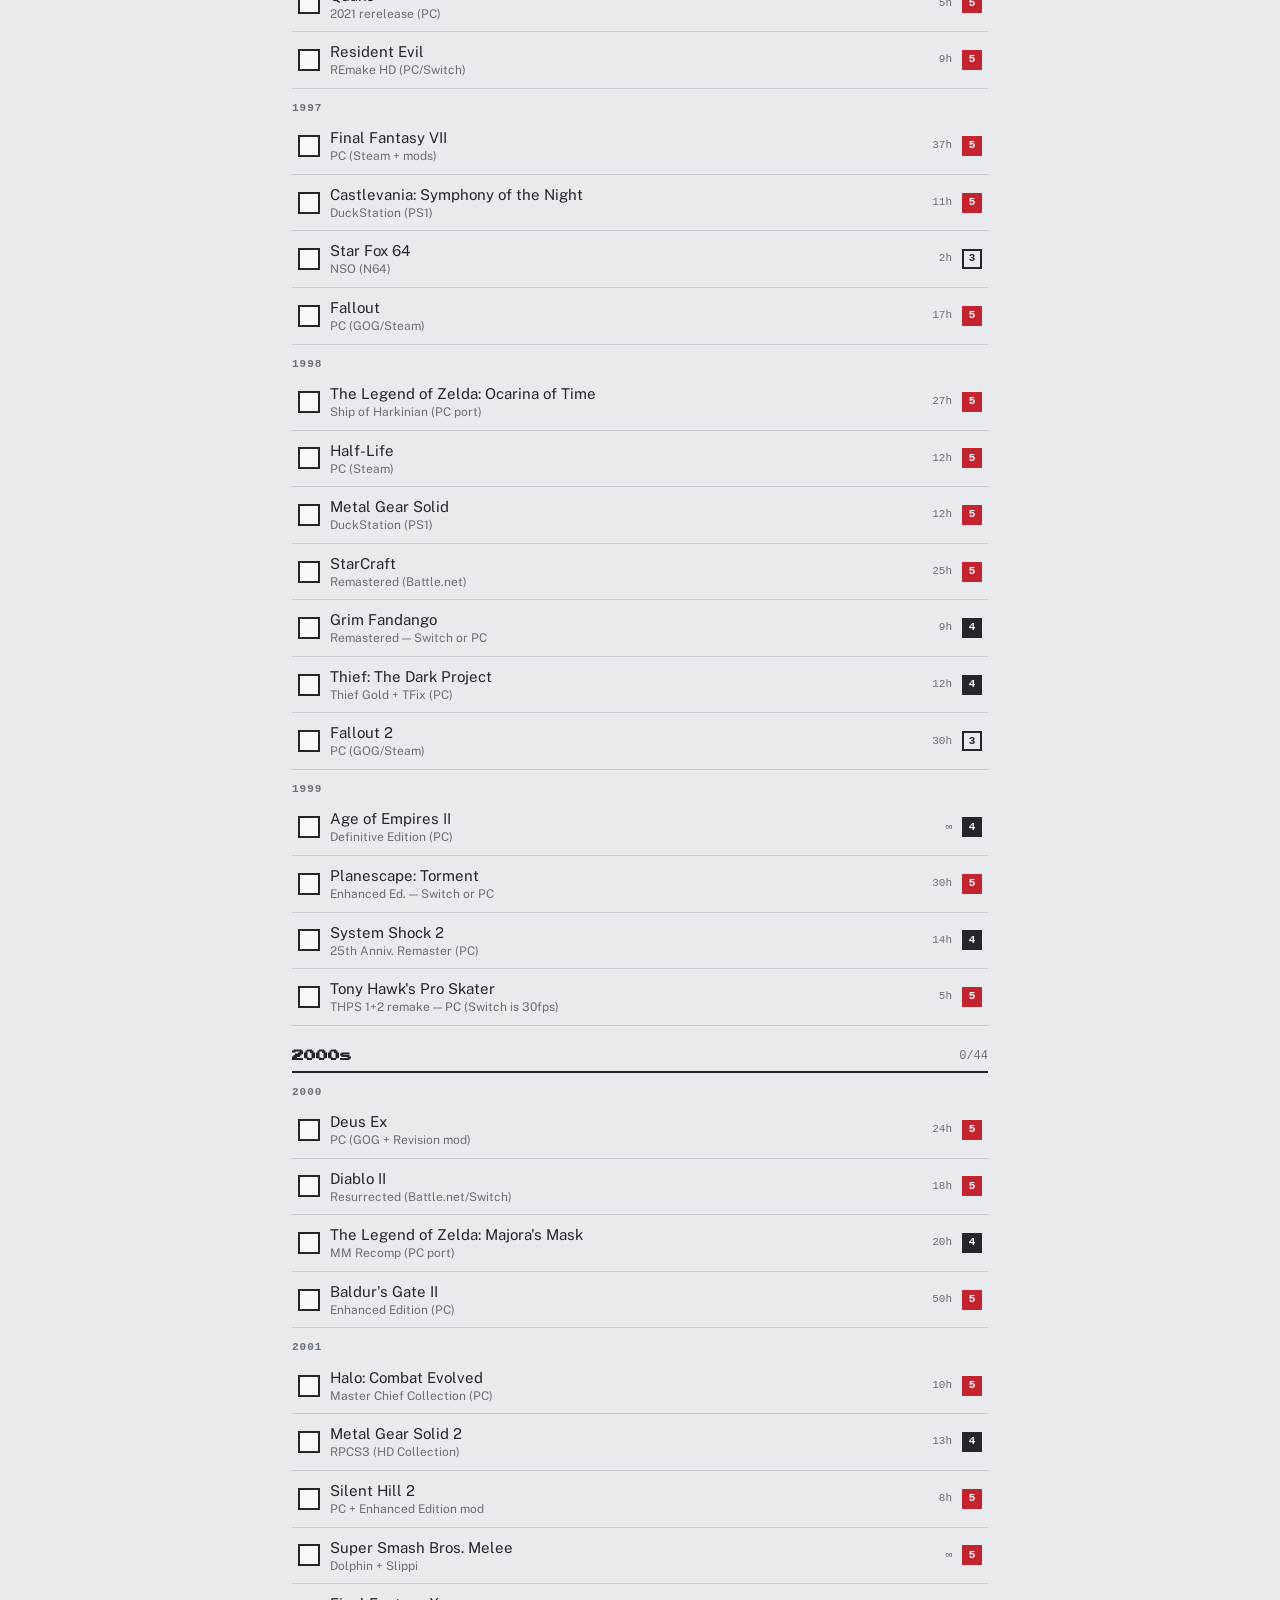
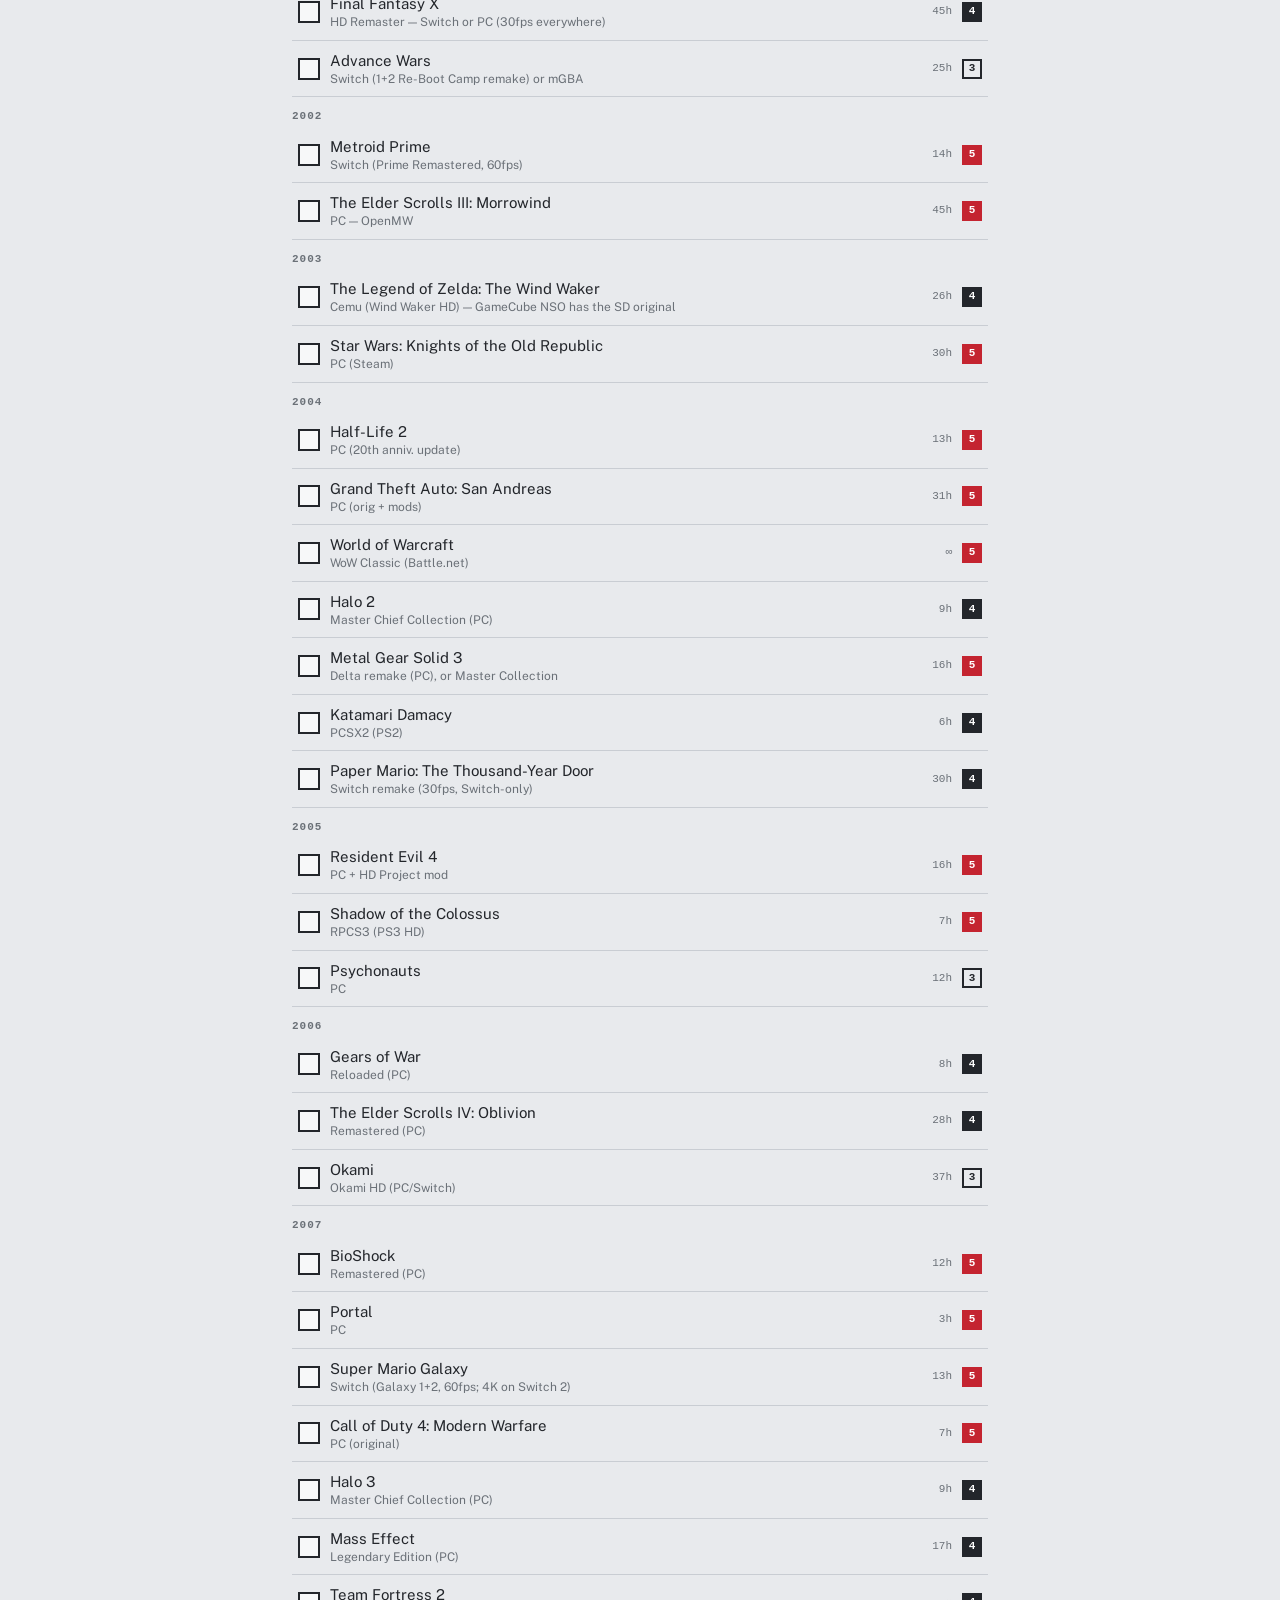
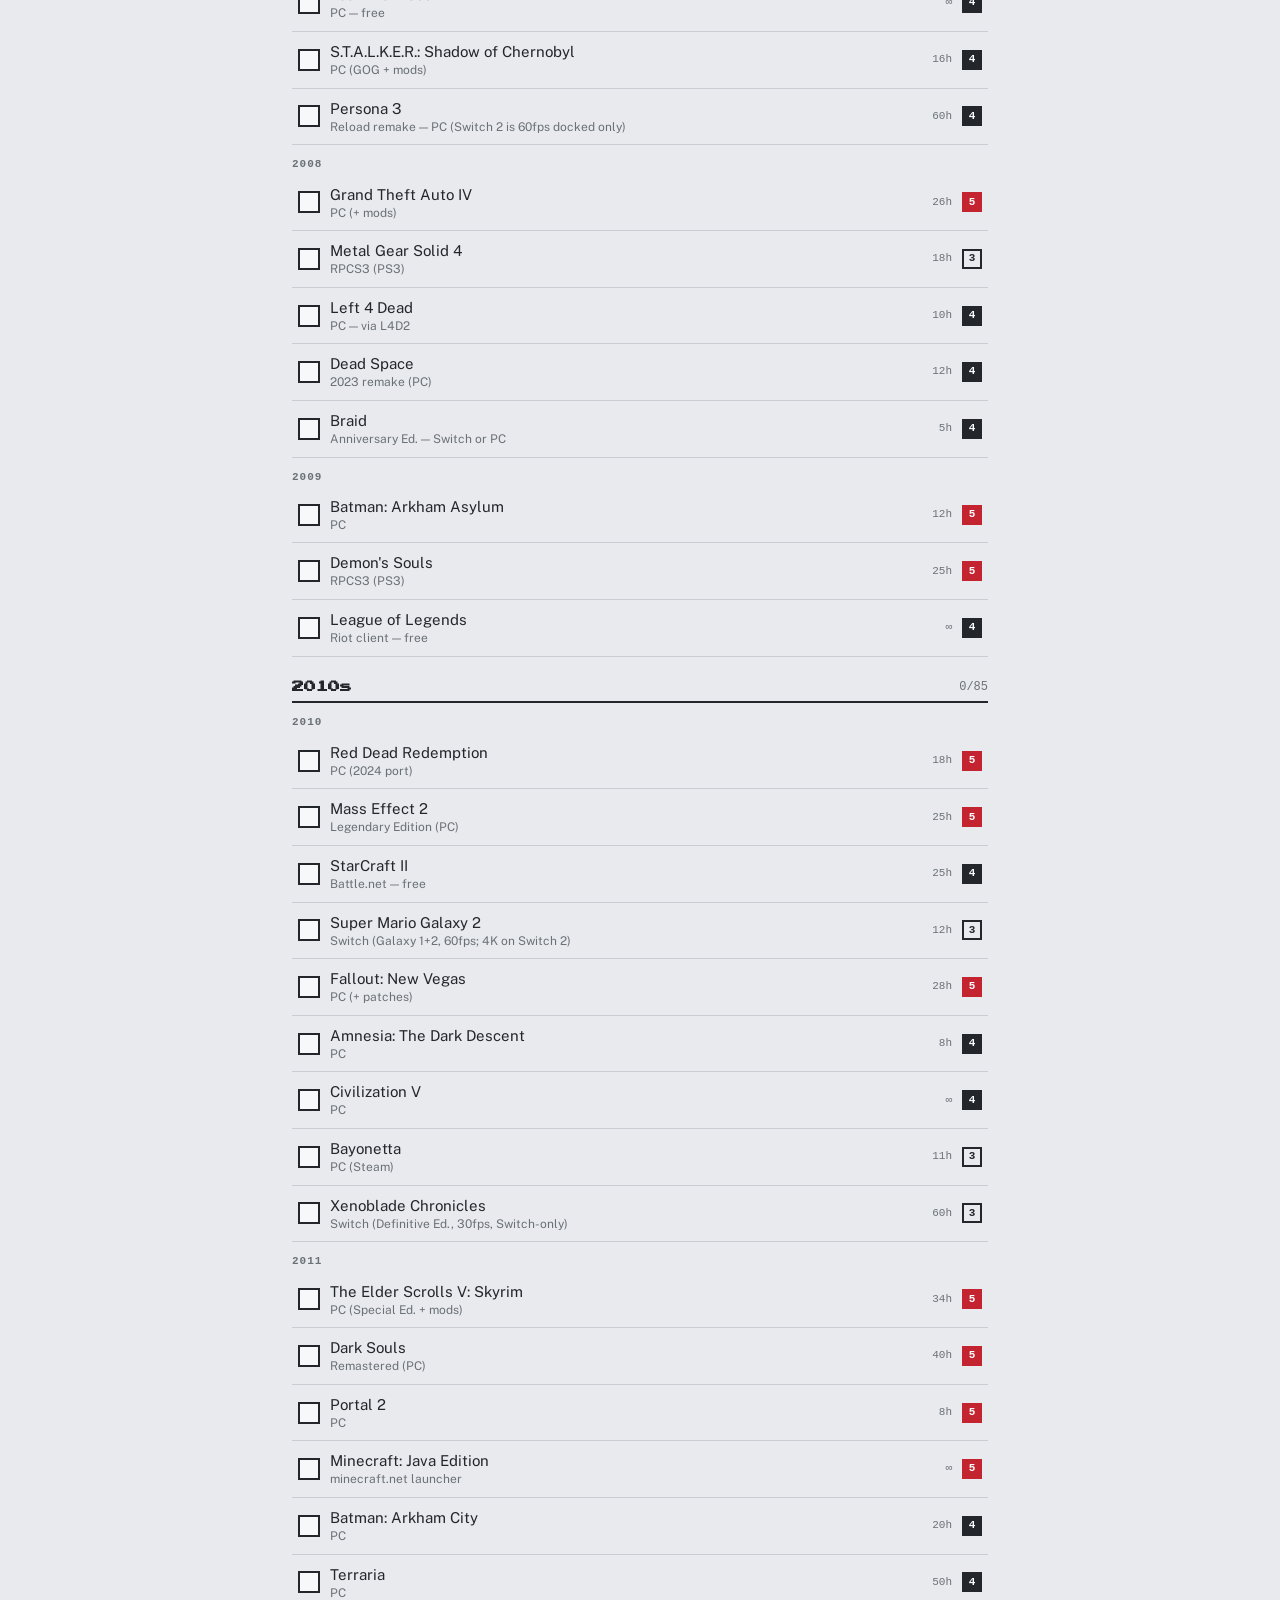
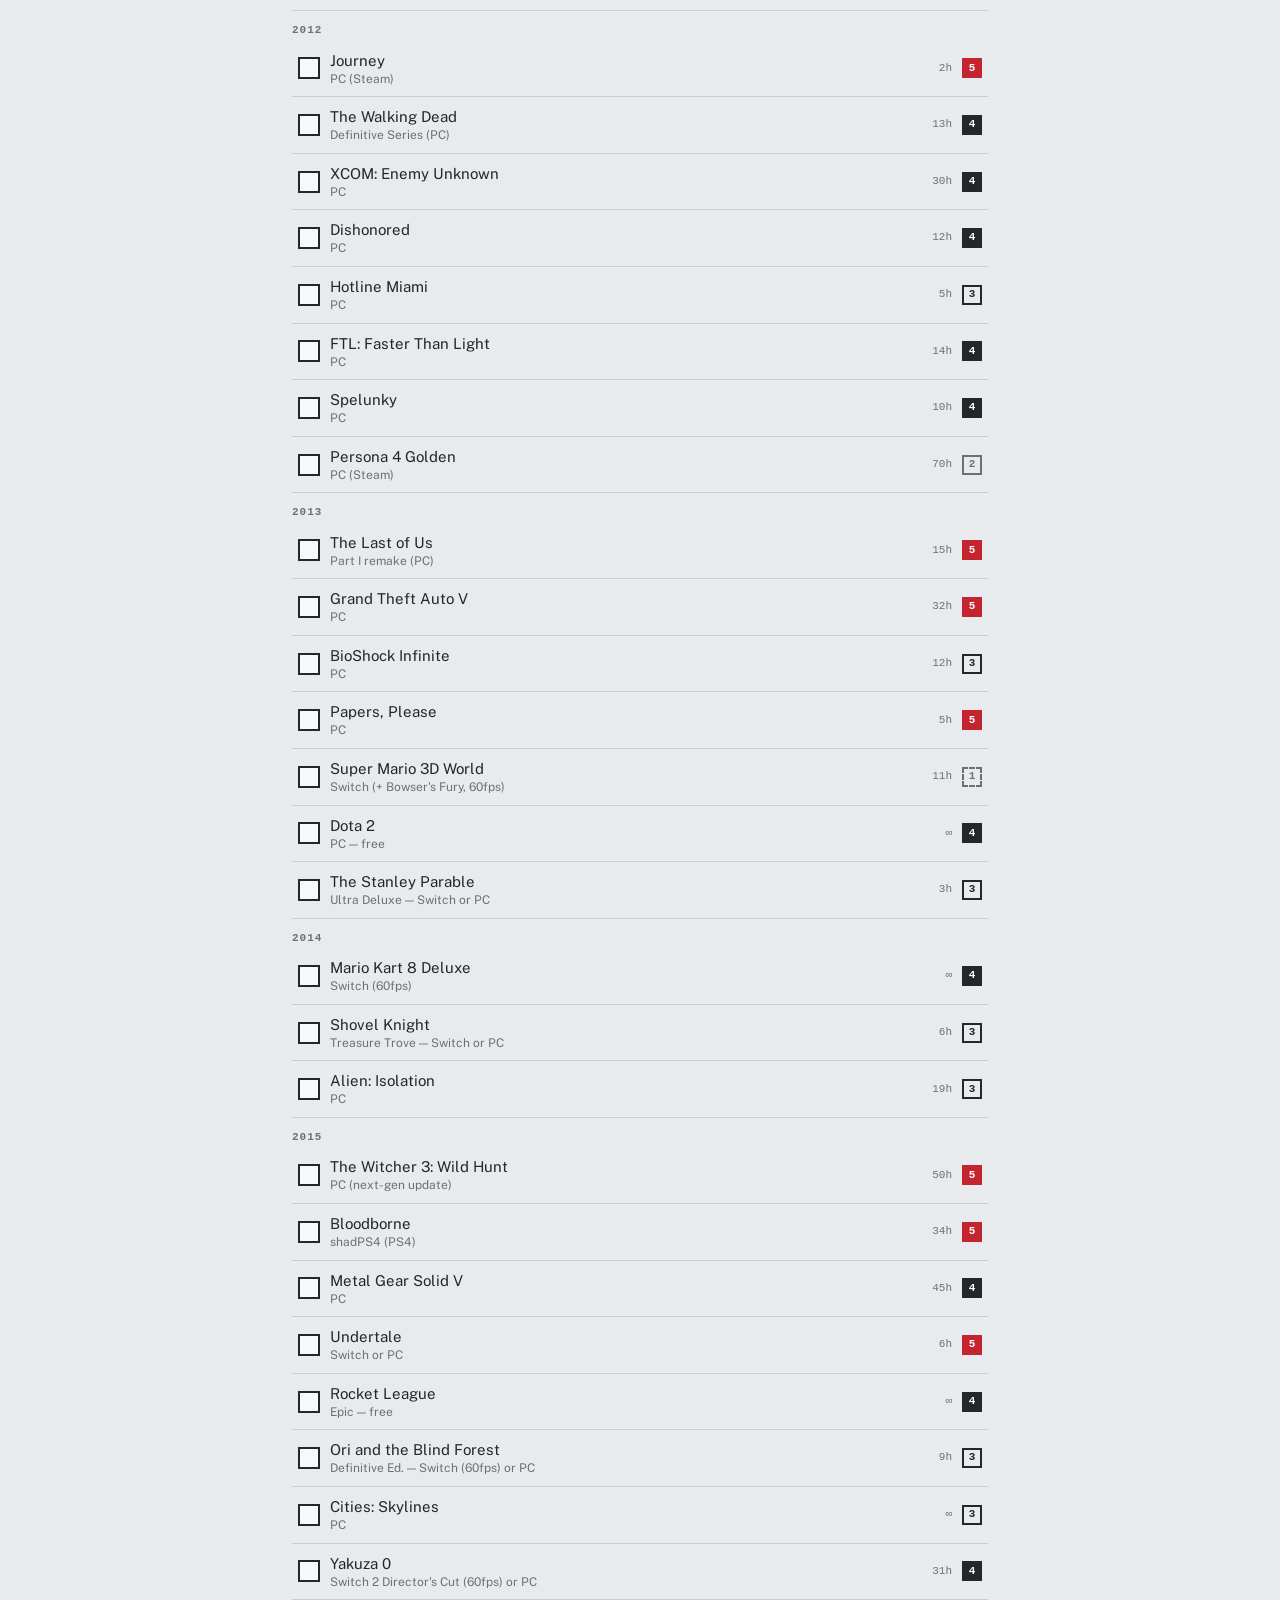
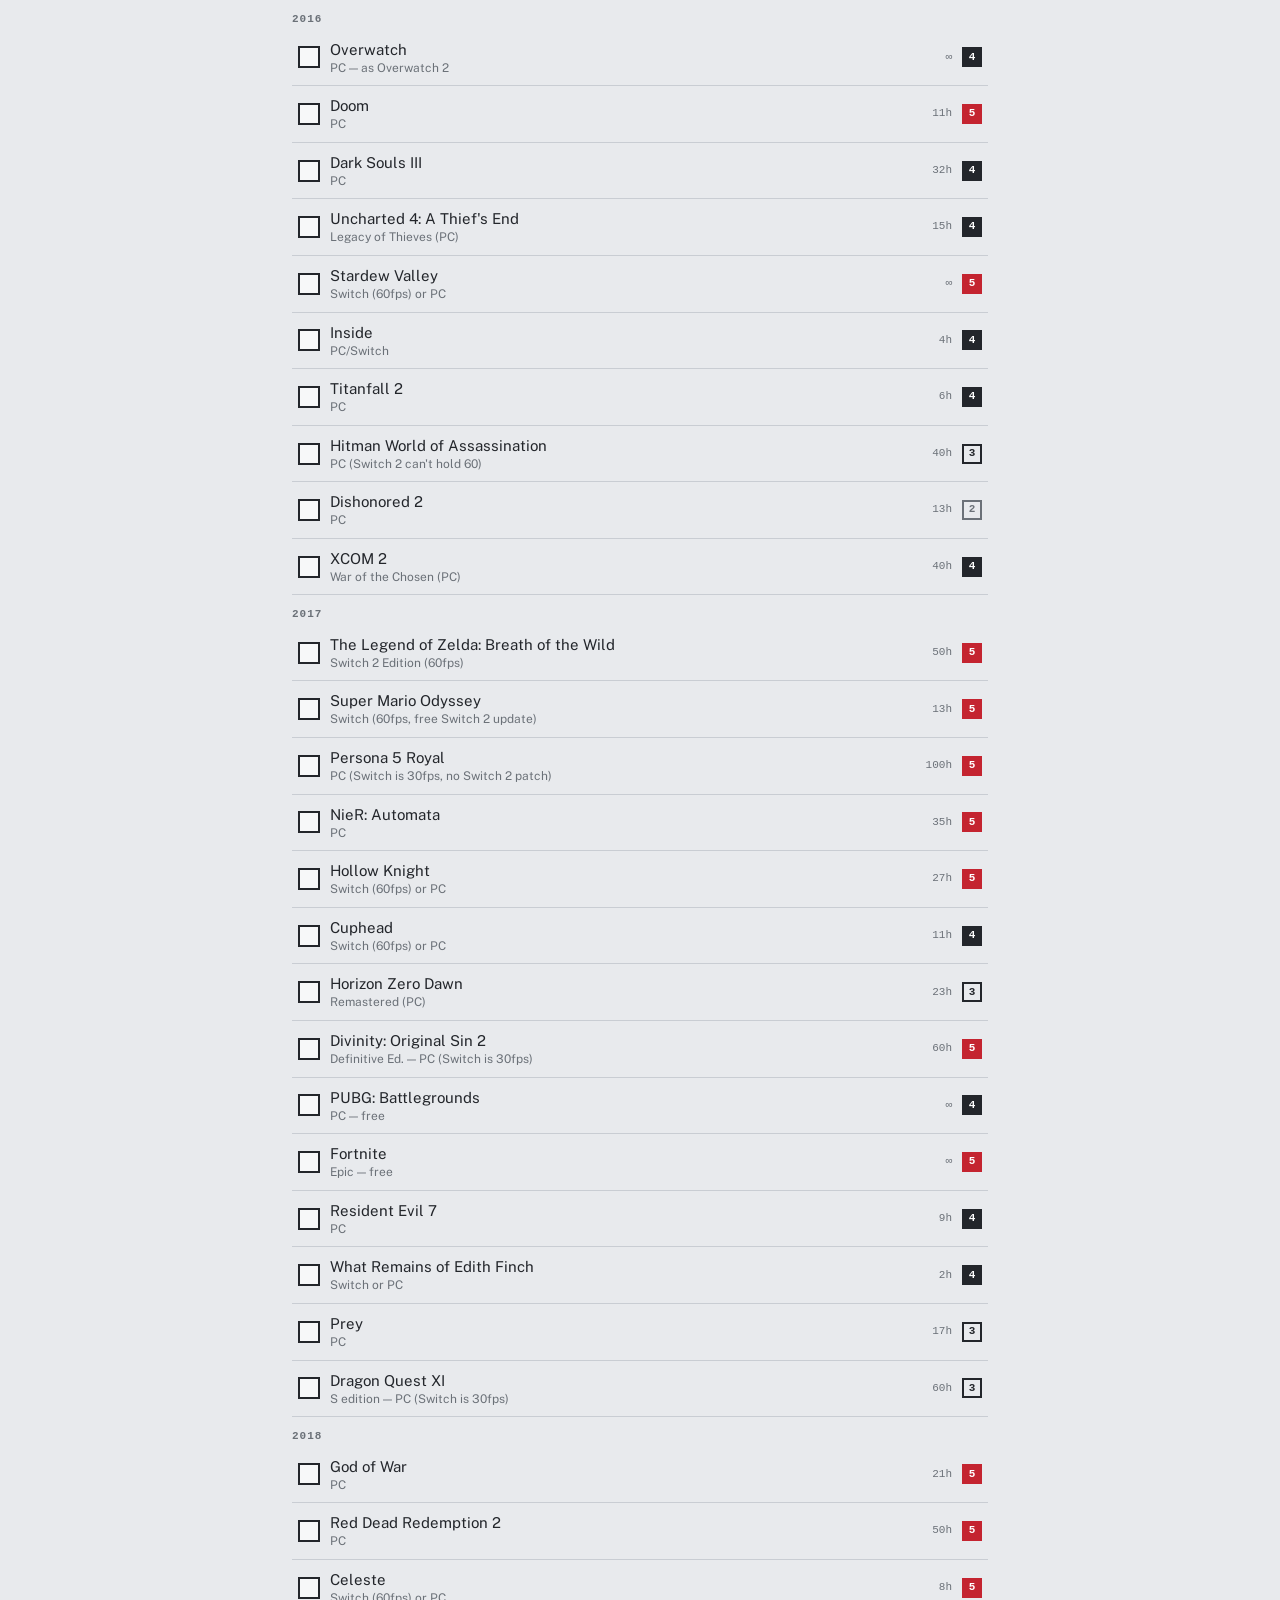
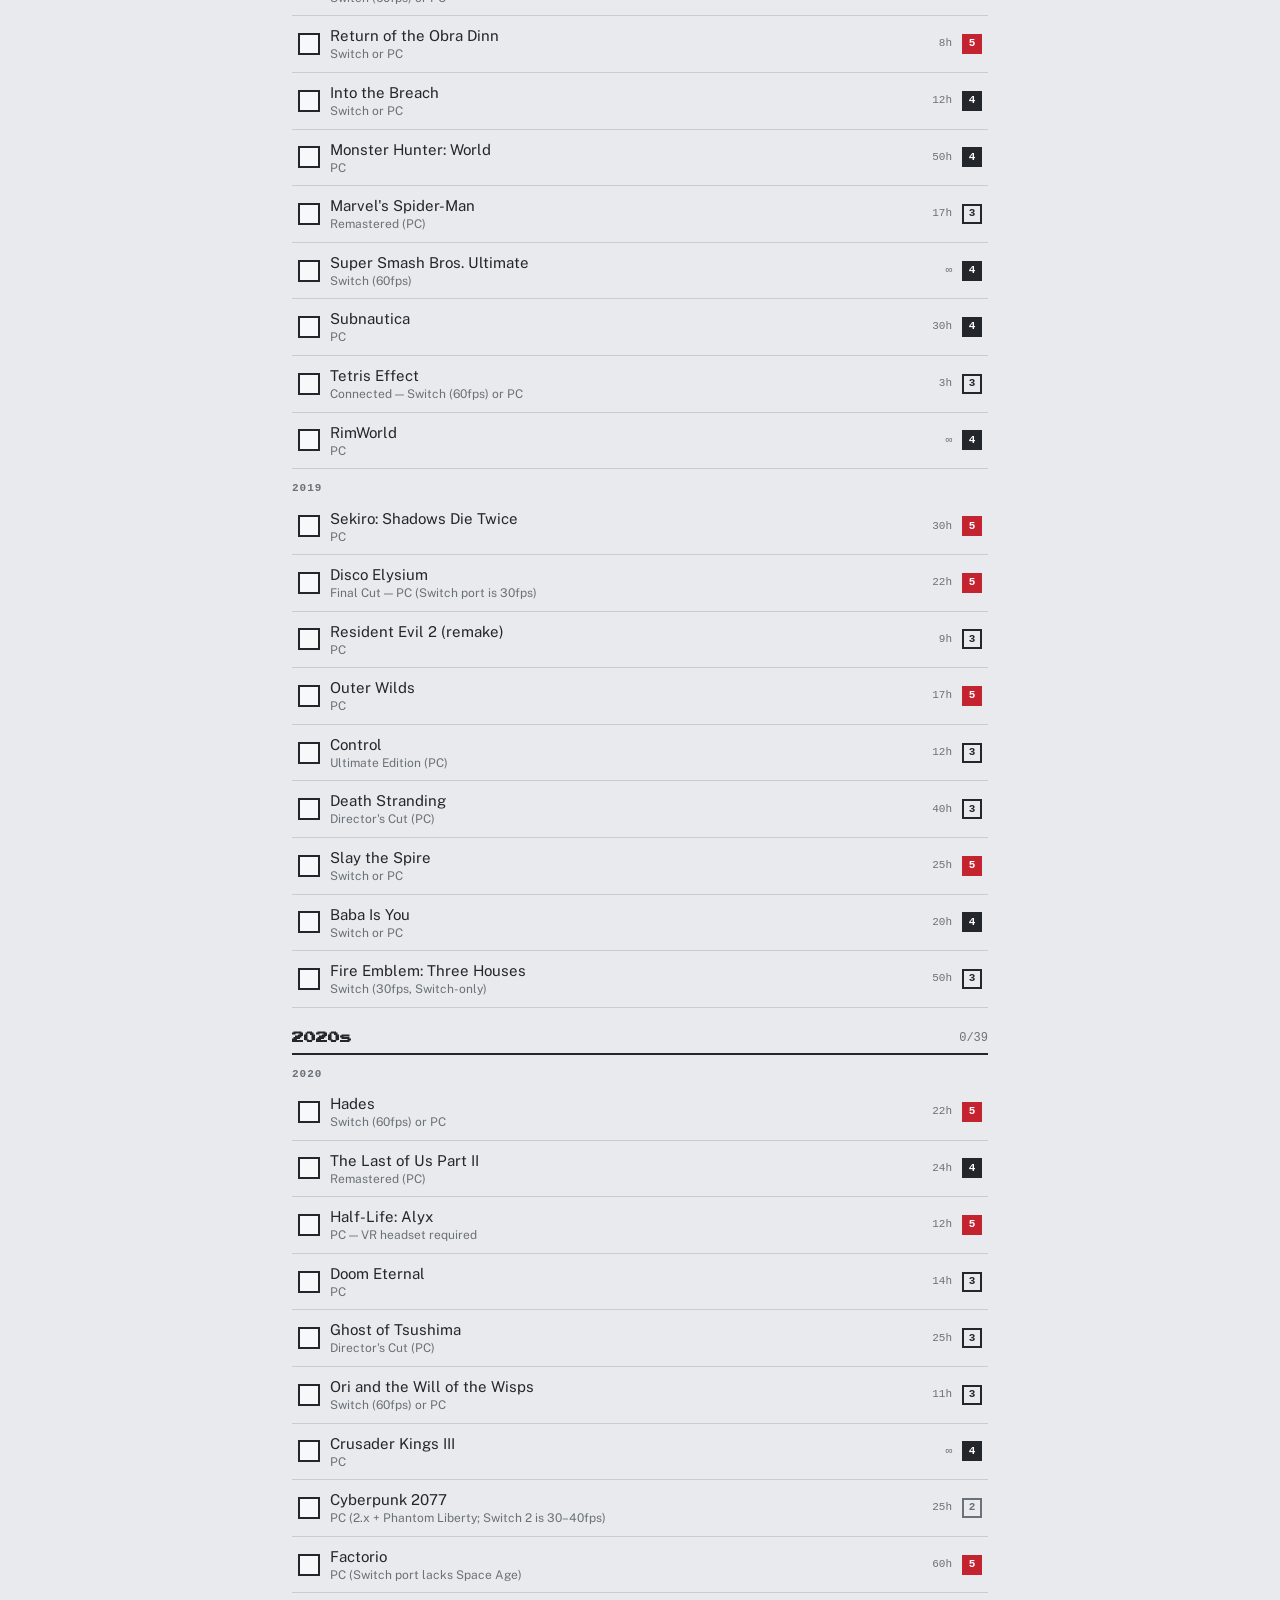
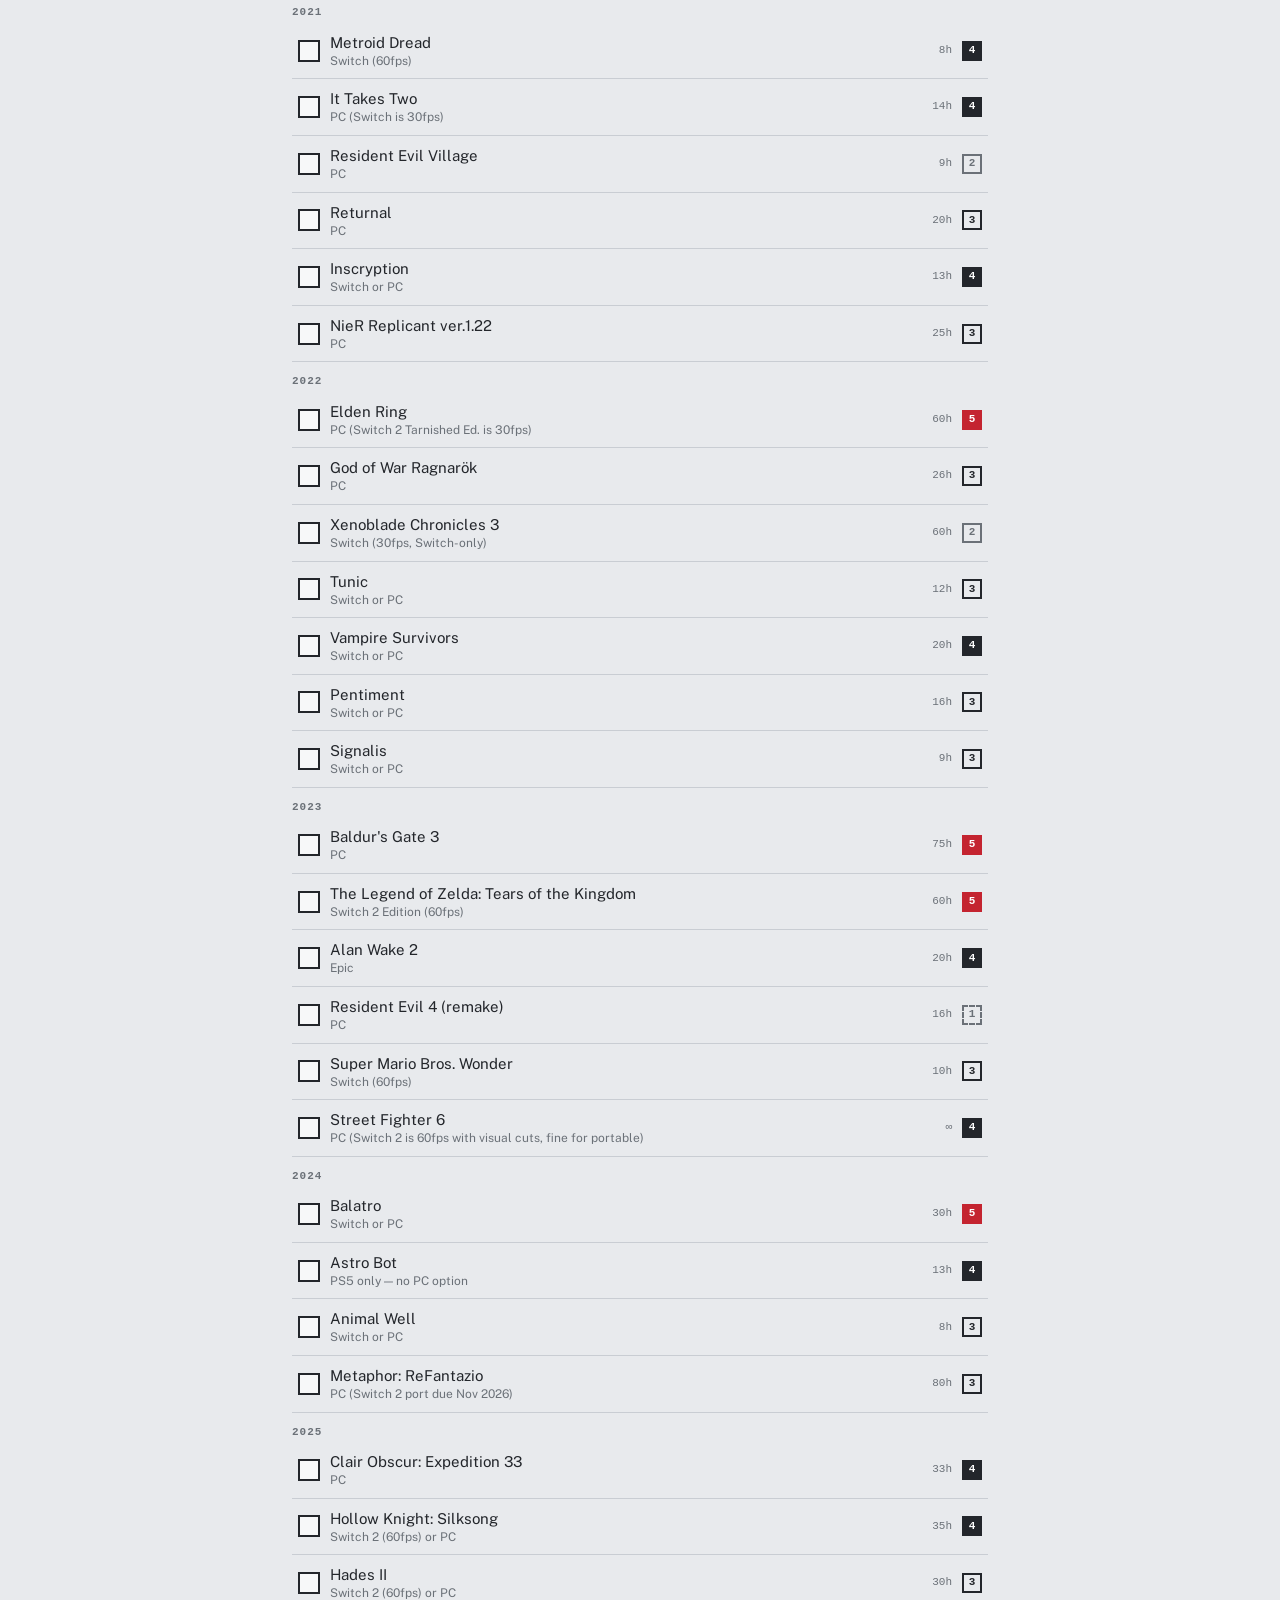
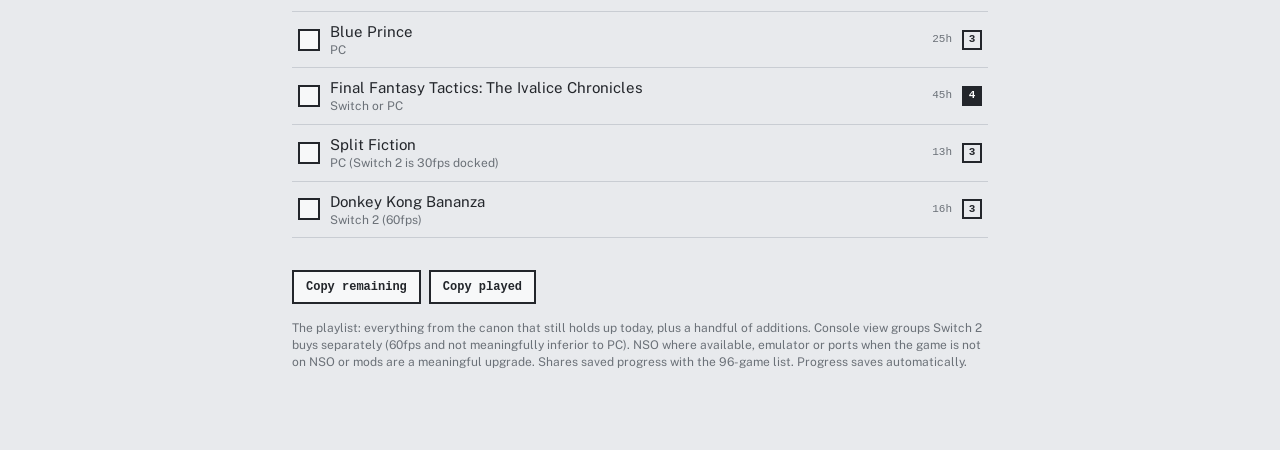
<file: original/game-playlist-full.html>
<!DOCTYPE html>
<html lang="en">
<head>
<meta charset="UTF-8">
<meta name="viewport" content="width=device-width, initial-scale=1.0">
<title>The Playlist (Full) — Worth Playing Today</title>
<link rel="preconnect" href="https://fonts.googleapis.com">
<link href="https://fonts.googleapis.com/css2?family=Press+Start+2P&family=Public+Sans:wght@400;600;700&display=swap" rel="stylesheet">
<style>
:root{
  --bg:#E8EAED; --panel:#F7F8F9; --ink:#23262B; --muted:#6B7178;
  --line:#C9CDD3; --accent:#C42430; --done:#557A2E; --done-tint:#EAF0DE;
}
*{box-sizing:border-box;margin:0;padding:0}
html{-webkit-text-size-adjust:100%}
body{background:var(--bg);color:var(--ink);font-family:'Public Sans',system-ui,sans-serif;font-size:15px;line-height:1.4}
.wrap{max-width:720px;margin:0 auto;padding:0 12px 80px}
header{position:sticky;top:0;z-index:10;background:var(--bg);border-bottom:2px solid var(--ink);padding:10px 12px 8px;margin:0 -12px 4px}
.hrow{display:flex;align-items:baseline;justify-content:space-between;gap:8px;max-width:720px;margin:0 auto}
h1{font-family:'Press Start 2P',monospace;font-size:13px;letter-spacing:.5px}
.count{font-family:ui-monospace,Menlo,monospace;font-size:13px;font-weight:600;white-space:nowrap}
.count b{color:var(--accent)}
.barwrap{max-width:720px;margin:8px auto 8px}
.bar{height:12px;border:2px solid var(--ink);background:var(--panel);position:relative;overflow:hidden}
.bar .fill{position:absolute;inset:0;width:0%;background:repeating-linear-gradient(90deg,var(--accent) 0 7px,var(--panel) 7px 9px);transition:width .25s ease}
@media (prefers-reduced-motion:reduce){.bar .fill{transition:none}}
.controls{max-width:720px;margin:0 auto;display:flex;gap:6px;flex-wrap:wrap;align-items:center}
input[type="search"]{flex:1;min-width:110px;font:inherit;padding:6px 8px;border:2px solid var(--ink);background:var(--panel);color:var(--ink);border-radius:0;appearance:none}
input[type="search"]:focus{outline:2px solid var(--accent);outline-offset:1px}
.chip{font-family:ui-monospace,Menlo,monospace;font-size:12px;font-weight:600;border:2px solid var(--ink);background:var(--panel);color:var(--ink);padding:5px 9px;cursor:pointer;border-radius:0}
.chip[aria-pressed="true"]{background:var(--ink);color:var(--panel)}
.chip:focus-visible{outline:2px solid var(--accent);outline-offset:1px}
.viewrow{max-width:720px;margin:8px auto 0;display:flex;gap:6px;align-items:center}
.viewlabel{font-family:ui-monospace,Menlo,monospace;font-size:11px;color:var(--muted);letter-spacing:1px}
.decade{margin-top:22px}
.dhead{display:flex;align-items:center;justify-content:space-between;gap:10px;border-bottom:2px solid var(--ink);padding-bottom:6px;margin-bottom:2px}
.dhead h2{font-family:'Press Start 2P',monospace;font-size:12px}
.dcount{font-family:ui-monospace,Menlo,monospace;font-size:12px;color:var(--muted)}
.yearlabel{font-family:ui-monospace,Menlo,monospace;font-size:11px;font-weight:600;color:var(--muted);margin:12px 0 2px;letter-spacing:1px}
.row{display:flex;align-items:center;gap:10px;padding:9px 6px;border-bottom:1px solid var(--line);cursor:pointer;user-select:none;-webkit-user-select:none}
.row:active{background:var(--panel)}
.box{flex:none;width:22px;height:22px;border:2px solid var(--ink);background:var(--panel);display:flex;align-items:center;justify-content:center;font-size:14px;font-weight:700;color:transparent}
.row.done .box{background:var(--done);border-color:var(--done);color:#fff}
.row.done{background:var(--done-tint)}
.row.done .title{color:var(--muted)}
.titles{flex:1;min-width:0}
.title{display:block}
.method{font-size:12px;color:var(--muted);line-height:1.3;margin-top:1px}
.time{flex:none;font-family:ui-monospace,Menlo,monospace;font-size:11px;color:var(--muted);min-width:30px;text-align:right}
.rating{flex:none;width:20px;height:20px;display:flex;align-items:center;justify-content:center;font-family:ui-monospace,Menlo,monospace;font-size:11px;font-weight:700}
.r5{background:var(--accent);color:#fff}
.r4{background:var(--ink);color:#fff}
.r3{border:2px solid var(--ink);color:var(--ink)}
.r2{border:2px solid var(--muted);color:var(--muted)}
.r1{border:2px dashed var(--muted);color:var(--muted)}
.empty{color:var(--muted);padding:16px 6px;font-style:italic;display:none}
footer{margin-top:32px;display:flex;gap:8px;flex-wrap:wrap;align-items:center}
footer .chip{padding:8px 12px}
.note{font-size:12px;color:var(--muted);width:100%;margin-top:8px}
.toast{position:fixed;bottom:16px;left:50%;transform:translateX(-50%);background:var(--ink);color:var(--panel);font-family:ui-monospace,Menlo,monospace;font-size:12px;padding:8px 14px;opacity:0;pointer-events:none;transition:opacity .2s}
.toast.show{opacity:1}
</style>
</head>
<body>
<div class="wrap">
  <header>
    <div class="hrow">
      <h1>THE PLAYLIST (FULL)</h1>
      <div class="count"><b id="nDone">0</b>/<span id="nTotal">0</span></div>
    </div>
    <div class="barwrap"><div class="bar"><div class="fill" id="mainFill"></div></div></div>
    <div class="controls">
      <input type="search" id="search" placeholder="Search titles" aria-label="Search titles">
      <button class="chip" data-min="0" aria-pressed="true">All</button>
      <button class="chip" data-min="3" aria-pressed="false">3+</button>
      <button class="chip" data-min="4" aria-pressed="false">4+</button>
      <button class="chip" data-min="5" aria-pressed="false">5</button>
    </div>
    <div class="viewrow">
      <span class="viewlabel">SORT</span>
      <button class="chip" data-view="year" aria-pressed="true">Year</button>
      <button class="chip" data-view="console" aria-pressed="false">Console</button>
    </div>
  </header>

  <main id="list"></main>
  <p class="empty" id="empty">No games match.</p>

  <footer>
    <button class="chip" id="copyRemaining">Copy remaining</button>
    <button class="chip" id="copyDone">Copy played</button>
    <p class="note">The playlist: everything from the canon that still holds up today, plus a handful of additions. Console view groups Switch 2 buys separately (60fps and not meaningfully inferior to PC). NSO where available, emulator or ports when the game is not on NSO or mods are a meaningful upgrade. Shares saved progress with the 96-game list. Progress saves automatically.</p>
  </footer>
</div>
<div class="toast" id="toast"></div>

<script>
// [year, title, rating, best way to play, console group]
const DATA = [
[1986,"Metroid",5,"Zero Mission remake — NSO (GBA)","Switch (NSO)","6h"],
[1987,"Contra",4,"Mesen (NES)","NES","1h"],
[1987,"Punch-Out!!",3,"NSO (NES) — Mesen for Tyson ver.","Switch (NSO)","5h"],
[1988,"Super Mario Bros. 3",5,"NSO (NES)","Switch (NSO)","10h"],
[1988,"Mega Man 2",4,"Mesen (NES)","NES","5h"],
[1990,"Super Mario World",5,"NSO (SNES)","Switch (NSO)","10h"],
[1990,"The Secret of Monkey Island",5,"Special Edition (PC)","PC (Steam)","6h"],
[1991,"The Legend of Zelda: A Link to the Past",5,"NSO (SNES)","Switch (NSO)","15h"],
[1991,"Final Fantasy IV",4,"Snes9x (SNES)","SNES","23h"],
[1993,"Doom",5,"PC — GZDoom, or 2024 rerelease","PC (Steam)","5h"],
[1993,"Myst",5,"2021 remake (PC)","PC (Steam)","7h"],
[1994,"Super Metroid",5,"NSO (SNES)","Switch (NSO)","8h"],
[1994,"Final Fantasy VI",5,"Snes9x (SNES)","SNES","35h"],
[1994,"EarthBound",4,"NSO (SNES)","Switch (NSO)","30h"],
[1994,"System Shock",3,"2023 remake, or Enhanced Ed. (PC)","PC (Steam)","17h"],
[1994,"Sonic 3 & Knuckles",3,"Sonic 3 A.I.R. (free PC port)","PC (Other)","5h"],
[1995,"Chrono Trigger",5,"Snes9x (SNES)","SNES","23h"],
[1995,"Yoshi's Island",4,"NSO (SNES)","Switch (NSO)","12h"],
[1996,"Super Mario 64",5,"Native PC port","PC (Other)","12h"],
[1996,"Quake",5,"2021 rerelease (PC)","PC (Steam)","5h"],
[1996,"Resident Evil",5,"REmake HD (PC/Switch)","PC (Steam)","9h"],
[1997,"Final Fantasy VII",5,"PC (Steam + mods)","PC (Steam)","37h"],
[1997,"Castlevania: Symphony of the Night",5,"DuckStation (PS1)","PS1","11h"],
[1997,"Star Fox 64",3,"NSO (N64)","Switch (NSO)","2h"],
[1997,"Fallout",5,"PC (GOG/Steam)","PC (Steam)","17h"],
[1998,"The Legend of Zelda: Ocarina of Time",5,"Ship of Harkinian (PC port)","PC (Other)","27h"],
[1998,"Half-Life",5,"PC (Steam)","PC (Steam)","12h"],
[1998,"Metal Gear Solid",5,"DuckStation (PS1)","PS1","12h"],
[1998,"StarCraft",5,"Remastered (Battle.net)","PC (Other)","25h"],
[1998,"Grim Fandango",4,"Remastered — Switch or PC","Switch 2","9h"],
[1998,"Thief: The Dark Project",4,"Thief Gold + TFix (PC)","PC (Steam)","12h"],
[1998,"Fallout 2",3,"PC (GOG/Steam)","PC (Steam)","30h"],
[1999,"Age of Empires II",4,"Definitive Edition (PC)","PC (Steam)","∞"],
[1999,"Planescape: Torment",5,"Enhanced Ed. — Switch or PC","Switch 2","30h"],
[1999,"System Shock 2",4,"25th Anniv. Remaster (PC)","PC (Steam)","14h"],
[1999,"Tony Hawk's Pro Skater",5,"THPS 1+2 remake — PC (Switch is 30fps)","PC (Steam)","5h"],
[2000,"Deus Ex",5,"PC (GOG + Revision mod)","PC (Steam)","24h"],
[2000,"Diablo II",5,"Resurrected (Battle.net/Switch)","PC (Other)","18h"],
[2000,"The Legend of Zelda: Majora's Mask",4,"MM Recomp (PC port)","PC (Other)","20h"],
[2000,"Baldur's Gate II",5,"Enhanced Edition (PC)","PC (Steam)","50h"],
[2001,"Halo: Combat Evolved",5,"Master Chief Collection (PC)","PC (Steam)","10h"],
[2001,"Metal Gear Solid 2",4,"RPCS3 (HD Collection)","PS3","13h"],
[2001,"Silent Hill 2",5,"PC + Enhanced Edition mod","PC (Other)","8h"],
[2001,"Super Smash Bros. Melee",5,"Dolphin + Slippi","GameCube","∞"],
[2001,"Final Fantasy X",4,"HD Remaster — Switch or PC (30fps everywhere)","Switch 2","45h"],
[2001,"Advance Wars",3,"Switch (1+2 Re-Boot Camp remake) or mGBA","Switch 2","25h"],
[2002,"Metroid Prime",5,"Switch (Prime Remastered, 60fps)","Switch 2","14h"],
[2002,"The Elder Scrolls III: Morrowind",5,"PC — OpenMW","PC (Steam)","45h"],
[2003,"The Legend of Zelda: The Wind Waker",4,"Cemu (Wind Waker HD) — GameCube NSO has the SD original","Wii U","26h"],
[2003,"Star Wars: Knights of the Old Republic",5,"PC (Steam)","PC (Steam)","30h"],
[2004,"Half-Life 2",5,"PC (20th anniv. update)","PC (Steam)","13h"],
[2004,"Grand Theft Auto: San Andreas",5,"PC (orig + mods)","PC (Other)","31h"],
[2004,"World of Warcraft",5,"WoW Classic (Battle.net)","PC (Other)","∞"],
[2004,"Halo 2",4,"Master Chief Collection (PC)","PC (Steam)","9h"],
[2004,"Metal Gear Solid 3",5,"Delta remake (PC), or Master Collection","PC (Steam)","16h"],
[2004,"Katamari Damacy",4,"PCSX2 (PS2)","PS2","6h"],
[2004,"Paper Mario: The Thousand-Year Door",4,"Switch remake (30fps, Switch-only)","Switch 2","30h"],
[2005,"Resident Evil 4",5,"PC + HD Project mod","PC (Steam)","16h"],
[2005,"Shadow of the Colossus",5,"RPCS3 (PS3 HD)","PS3","7h"],
[2005,"Psychonauts",3,"PC","PC (Steam)","12h"],
[2006,"Gears of War",4,"Reloaded (PC)","PC (Steam)","8h"],
[2006,"The Elder Scrolls IV: Oblivion",4,"Remastered (PC)","PC (Steam)","28h"],
[2006,"Okami",3,"Okami HD (PC/Switch)","PC (Steam)","37h"],
[2007,"BioShock",5,"Remastered (PC)","PC (Steam)","12h"],
[2007,"Portal",5,"PC","PC (Steam)","3h"],
[2007,"Super Mario Galaxy",5,"Switch (Galaxy 1+2, 60fps; 4K on Switch 2)","Switch 2","13h"],
[2007,"Call of Duty 4: Modern Warfare",5,"PC (original)","PC (Steam)","7h"],
[2007,"Halo 3",4,"Master Chief Collection (PC)","PC (Steam)","9h"],
[2007,"Mass Effect",4,"Legendary Edition (PC)","PC (Steam)","17h"],
[2007,"Team Fortress 2",4,"PC — free","PC (Steam)","∞"],
[2007,"S.T.A.L.K.E.R.: Shadow of Chernobyl",4,"PC (GOG + mods)","PC (Steam)","16h"],
[2007,"Persona 3",4,"Reload remake — PC (Switch 2 is 60fps docked only)","PC (Steam)","60h"],
[2008,"Grand Theft Auto IV",5,"PC (+ mods)","PC (Steam)","26h"],
[2008,"Metal Gear Solid 4",3,"RPCS3 (PS3)","PS3","18h"],
[2008,"Left 4 Dead",4,"PC — via L4D2","PC (Steam)","10h"],
[2008,"Dead Space",4,"2023 remake (PC)","PC (Steam)","12h"],
[2008,"Braid",4,"Anniversary Ed. — Switch or PC","Switch 2","5h"],
[2009,"Batman: Arkham Asylum",5,"PC","PC (Steam)","12h"],
[2009,"Demon's Souls",5,"RPCS3 (PS3)","PS3","25h"],
[2009,"League of Legends",4,"Riot client — free","PC (Other)","∞"],
[2010,"Red Dead Redemption",5,"PC (2024 port)","PC (Steam)","18h"],
[2010,"Mass Effect 2",5,"Legendary Edition (PC)","PC (Steam)","25h"],
[2010,"StarCraft II",4,"Battle.net — free","PC (Other)","25h"],
[2010,"Super Mario Galaxy 2",3,"Switch (Galaxy 1+2, 60fps; 4K on Switch 2)","Switch 2","12h"],
[2010,"Fallout: New Vegas",5,"PC (+ patches)","PC (Steam)","28h"],
[2010,"Amnesia: The Dark Descent",4,"PC","PC (Steam)","8h"],
[2010,"Civilization V",4,"PC","PC (Steam)","∞"],
[2010,"Bayonetta",3,"PC (Steam)","PC (Steam)","11h"],
[2010,"Xenoblade Chronicles",3,"Switch (Definitive Ed., 30fps, Switch-only)","Switch 2","60h"],
[2011,"The Elder Scrolls V: Skyrim",5,"PC (Special Ed. + mods)","PC (Steam)","34h"],
[2011,"Dark Souls",5,"Remastered (PC)","PC (Steam)","40h"],
[2011,"Portal 2",5,"PC","PC (Steam)","8h"],
[2011,"Minecraft: Java Edition",5,"minecraft.net launcher","PC (Other)","∞"],
[2011,"Batman: Arkham City",4,"PC","PC (Steam)","20h"],
[2011,"Terraria",4,"PC","PC (Steam)","50h"],
[2012,"Journey",5,"PC (Steam)","PC (Steam)","2h"],
[2012,"The Walking Dead",4,"Definitive Series (PC)","PC (Steam)","13h"],
[2012,"XCOM: Enemy Unknown",4,"PC","PC (Steam)","30h"],
[2012,"Dishonored",4,"PC","PC (Steam)","12h"],
[2012,"Hotline Miami",3,"PC","PC (Steam)","5h"],
[2012,"FTL: Faster Than Light",4,"PC","PC (Steam)","14h"],
[2012,"Spelunky",4,"PC","PC (Steam)","10h"],
[2012,"Persona 4 Golden",2,"PC (Steam)","PC (Steam)","70h"],
[2013,"The Last of Us",5,"Part I remake (PC)","PC (Steam)","15h"],
[2013,"Grand Theft Auto V",5,"PC","PC (Steam)","32h"],
[2013,"BioShock Infinite",3,"PC","PC (Steam)","12h"],
[2013,"Papers, Please",5,"PC","PC (Steam)","5h"],
[2013,"Super Mario 3D World",1,"Switch (+ Bowser's Fury, 60fps)","Switch 2","11h"],
[2013,"Dota 2",4,"PC — free","PC (Steam)","∞"],
[2013,"The Stanley Parable",3,"Ultra Deluxe — Switch or PC","Switch 2","3h"],
[2014,"Mario Kart 8 Deluxe",4,"Switch (60fps)","Switch 2","∞"],
[2014,"Shovel Knight",3,"Treasure Trove — Switch or PC","Switch 2","6h"],
[2014,"Alien: Isolation",3,"PC","PC (Steam)","19h"],
[2015,"The Witcher 3: Wild Hunt",5,"PC (next-gen update)","PC (Steam)","50h"],
[2015,"Bloodborne",5,"shadPS4 (PS4)","PS4","34h"],
[2015,"Metal Gear Solid V",4,"PC","PC (Steam)","45h"],
[2015,"Undertale",5,"Switch or PC","Switch 2","6h"],
[2015,"Rocket League",4,"Epic — free","PC (Other)","∞"],
[2015,"Ori and the Blind Forest",3,"Definitive Ed. — Switch (60fps) or PC","Switch 2","9h"],
[2015,"Cities: Skylines",3,"PC","PC (Steam)","∞"],
[2015,"Yakuza 0",4,"Switch 2 Director's Cut (60fps) or PC","Switch 2","31h"],
[2016,"Overwatch",4,"PC — as Overwatch 2","PC (Steam)","∞"],
[2016,"Doom",5,"PC","PC (Steam)","11h"],
[2016,"Dark Souls III",4,"PC","PC (Steam)","32h"],
[2016,"Uncharted 4: A Thief's End",4,"Legacy of Thieves (PC)","PC (Steam)","15h"],
[2016,"Stardew Valley",5,"Switch (60fps) or PC","Switch 2","∞"],
[2016,"Inside",4,"PC/Switch","PC (Steam)","4h"],
[2016,"Titanfall 2",4,"PC","PC (Steam)","6h"],
[2016,"Hitman World of Assassination",3,"PC (Switch 2 can't hold 60)","PC (Steam)","40h"],
[2016,"Dishonored 2",2,"PC","PC (Steam)","13h"],
[2016,"XCOM 2",4,"War of the Chosen (PC)","PC (Steam)","40h"],
[2017,"The Legend of Zelda: Breath of the Wild",5,"Switch 2 Edition (60fps)","Switch 2","50h"],
[2017,"Super Mario Odyssey",5,"Switch (60fps, free Switch 2 update)","Switch 2","13h"],
[2017,"Persona 5 Royal",5,"PC (Switch is 30fps, no Switch 2 patch)","PC (Steam)","100h"],
[2017,"NieR: Automata",5,"PC","PC (Steam)","35h"],
[2017,"Hollow Knight",5,"Switch (60fps) or PC","Switch 2","27h"],
[2017,"Cuphead",4,"Switch (60fps) or PC","Switch 2","11h"],
[2017,"Horizon Zero Dawn",3,"Remastered (PC)","PC (Steam)","23h"],
[2017,"Divinity: Original Sin 2",5,"Definitive Ed. — PC (Switch is 30fps)","PC (Steam)","60h"],
[2017,"PUBG: Battlegrounds",4,"PC — free","PC (Steam)","∞"],
[2017,"Fortnite",5,"Epic — free","PC (Other)","∞"],
[2017,"Resident Evil 7",4,"PC","PC (Steam)","9h"],
[2017,"What Remains of Edith Finch",4,"Switch or PC","Switch 2","2h"],
[2017,"Prey",3,"PC","PC (Steam)","17h"],
[2017,"Dragon Quest XI",3,"S edition — PC (Switch is 30fps)","PC (Steam)","60h"],
[2018,"God of War",5,"PC","PC (Steam)","21h"],
[2018,"Red Dead Redemption 2",5,"PC","PC (Steam)","50h"],
[2018,"Celeste",5,"Switch (60fps) or PC","Switch 2","8h"],
[2018,"Return of the Obra Dinn",5,"Switch or PC","Switch 2","8h"],
[2018,"Into the Breach",4,"Switch or PC","Switch 2","12h"],
[2018,"Monster Hunter: World",4,"PC","PC (Steam)","50h"],
[2018,"Marvel's Spider-Man",3,"Remastered (PC)","PC (Steam)","17h"],
[2018,"Super Smash Bros. Ultimate",4,"Switch (60fps)","Switch 2","∞"],
[2018,"Subnautica",4,"PC","PC (Steam)","30h"],
[2018,"Tetris Effect",3,"Connected — Switch (60fps) or PC","Switch 2","3h"],
[2018,"RimWorld",4,"PC","PC (Steam)","∞"],
[2019,"Sekiro: Shadows Die Twice",5,"PC","PC (Steam)","30h"],
[2019,"Disco Elysium",5,"Final Cut — PC (Switch port is 30fps)","PC (Steam)","22h"],
[2019,"Resident Evil 2 (remake)",3,"PC","PC (Steam)","9h"],
[2019,"Outer Wilds",5,"PC","PC (Steam)","17h"],
[2019,"Control",3,"Ultimate Edition (PC)","PC (Steam)","12h"],
[2019,"Death Stranding",3,"Director's Cut (PC)","PC (Steam)","40h"],
[2019,"Slay the Spire",5,"Switch or PC","Switch 2","25h"],
[2019,"Baba Is You",4,"Switch or PC","Switch 2","20h"],
[2019,"Fire Emblem: Three Houses",3,"Switch (30fps, Switch-only)","Switch 2","50h"],
[2020,"Hades",5,"Switch (60fps) or PC","Switch 2","22h"],
[2020,"The Last of Us Part II",4,"Remastered (PC)","PC (Steam)","24h"],
[2020,"Half-Life: Alyx",5,"PC — VR headset required","PC (Steam)","12h"],
[2020,"Doom Eternal",3,"PC","PC (Steam)","14h"],
[2020,"Ghost of Tsushima",3,"Director's Cut (PC)","PC (Steam)","25h"],
[2020,"Ori and the Will of the Wisps",3,"Switch (60fps) or PC","Switch 2","11h"],
[2020,"Crusader Kings III",4,"PC","PC (Steam)","∞"],
[2020,"Cyberpunk 2077",2,"PC (2.x + Phantom Liberty; Switch 2 is 30–40fps)","PC (Steam)","25h"],
[2020,"Factorio",5,"PC (Switch port lacks Space Age)","PC (Steam)","60h"],
[2021,"Metroid Dread",4,"Switch (60fps)","Switch 2","8h"],
[2021,"It Takes Two",4,"PC (Switch is 30fps)","PC (Steam)","14h"],
[2021,"Resident Evil Village",2,"PC","PC (Steam)","9h"],
[2021,"Returnal",3,"PC","PC (Steam)","20h"],
[2021,"Inscryption",4,"Switch or PC","Switch 2","13h"],
[2021,"NieR Replicant ver.1.22",3,"PC","PC (Steam)","25h"],
[2022,"Elden Ring",5,"PC (Switch 2 Tarnished Ed. is 30fps)","PC (Steam)","60h"],
[2022,"God of War Ragnarök",3,"PC","PC (Steam)","26h"],
[2022,"Xenoblade Chronicles 3",2,"Switch (30fps, Switch-only)","Switch 2","60h"],
[2022,"Tunic",3,"Switch or PC","Switch 2","12h"],
[2022,"Vampire Survivors",4,"Switch or PC","Switch 2","20h"],
[2022,"Pentiment",3,"Switch or PC","Switch 2","16h"],
[2022,"Signalis",3,"Switch or PC","Switch 2","9h"],
[2023,"Baldur's Gate 3",5,"PC","PC (Steam)","75h"],
[2023,"The Legend of Zelda: Tears of the Kingdom",5,"Switch 2 Edition (60fps)","Switch 2","60h"],
[2023,"Alan Wake 2",4,"Epic","PC (Other)","20h"],
[2023,"Resident Evil 4 (remake)",1,"PC","PC (Steam)","16h"],
[2023,"Super Mario Bros. Wonder",3,"Switch (60fps)","Switch 2","10h"],
[2023,"Street Fighter 6",4,"PC (Switch 2 is 60fps with visual cuts, fine for portable)","PC (Steam)","∞"],
[2024,"Balatro",5,"Switch or PC","Switch 2","30h"],
[2024,"Astro Bot",4,"PS5 only — no PC option","PS5","13h"],
[2024,"Animal Well",3,"Switch or PC","Switch 2","8h"],
[2024,"Metaphor: ReFantazio",3,"PC (Switch 2 port due Nov 2026)","PC (Steam)","80h"],
[2025,"Clair Obscur: Expedition 33",4,"PC","PC (Steam)","33h"],
[2025,"Hollow Knight: Silksong",4,"Switch 2 (60fps) or PC","Switch 2","35h"],
[2025,"Hades II",3,"Switch 2 (60fps) or PC","Switch 2","30h"],
[2025,"Blue Prince",3,"PC","PC (Steam)","25h"],
[2025,"Final Fantasy Tactics: The Ivalice Chronicles",4,"Switch or PC","Switch 2","45h"],
[2025,"Split Fiction",3,"PC (Switch 2 is 30fps docked)","PC (Steam)","13h"],
[2025,"Donkey Kong Bananza",3,"Switch 2 (60fps)","Switch 2","16h"]
];

const CONSOLE_ORDER = ["Arcade","Atari 2600","MSX","NES","Game Boy","Genesis","SNES","DOS","PS1","N64","GBA","GameCube","PS2","Wii","PS3","3DS","Wii U","PS4","Switch (NSO)","Switch 2","PS5","PC (Steam)","PC (Other)"];

const STORAGE_KEY = "playlist-checklist-v1";
const keyOf = g => g[0] + "|" + g[1];
let checked = new Set();
let minRating = 0;
let query = "";
let view = "year";
let saveTimer = null;
let sections = []; // {indices, countEl, secEl}

const list = document.getElementById("list");

function esc(s){ return s.replace(/&/g,"&amp;").replace(/</g,"&lt;"); }

function makeRow(i, showYearInMethod){
  const g = DATA[i];
  const row = document.createElement("div");
  row.className = "row";
  row.dataset.i = i;
  row.setAttribute("role","checkbox");
  row.setAttribute("aria-checked","false");
  row.setAttribute("tabindex","0");
  const method = showYearInMethod ? (g[0] + " · " + g[3]) : g[3];
  row.innerHTML =
    "<div class='box'>&#10003;</div>" +
    "<div class='titles'><span class='title'>" + esc(g[1]) + "</span>" +
    "<div class='method'>" + esc(method) + "</div></div>" +
      "<div class='time'>" + esc(g[5]) + "</div>" +
    "<div class='rating r" + g[2] + "'>" + g[2] + "</div>";
  row.addEventListener("click", () => toggle(i, row));
  row.addEventListener("keydown", e => {
    if (e.key === " " || e.key === "Enter") { e.preventDefault(); toggle(i, row); }
  });
  return row;
}

function makeSection(label, indices, showYearInMethod, yearLabels){
  const sec = document.createElement("section");
  sec.className = "decade";
  const head = document.createElement("div");
  head.className = "dhead";
  const countEl = document.createElement("span");
  countEl.className = "dcount";
  head.innerHTML = "<h2>" + esc(label) + "</h2>";
  head.appendChild(countEl);
  sec.appendChild(head);

  let lastYear = null;
  for (const i of indices) {
    if (yearLabels && DATA[i][0] !== lastYear) {
      lastYear = DATA[i][0];
      const yl = document.createElement("div");
      yl.className = "yearlabel";
      yl.textContent = lastYear;
      sec.appendChild(yl);
    }
    sec.appendChild(makeRow(i, showYearInMethod));
  }
  list.appendChild(sec);
  sections.push({indices, countEl, secEl: sec});
}

function render(){
  list.innerHTML = "";
  sections = [];
  if (view === "year") {
    const groups = {};
    DATA.forEach((g,i) => {
      const d = Math.floor(g[0]/10)*10;
      (groups[d] = groups[d] || []).push(i);
    });
    for (const d of Object.keys(groups).sort((a,b)=>a-b)) {
      makeSection(d + "s", groups[d], false, true);
    }
  } else {
    const groups = {};
    DATA.forEach((g,i) => {
      (groups[g[4]] = groups[g[4]] || []).push(i);
    });
    for (const c of CONSOLE_ORDER) {
      if (groups[c]) makeSection(c, groups[c], true, false);
    }
  }
  applyChecked();
  applyFilter();
}

function toggle(i, row){
  const k = keyOf(DATA[i]);
  if (checked.has(k)) checked.delete(k); else checked.add(k);
  row.classList.toggle("done", checked.has(k));
  row.setAttribute("aria-checked", checked.has(k) ? "true" : "false");
  updateCounts();
  scheduleSave();
}

function updateCounts(){
  const done = DATA.filter(g => checked.has(keyOf(g))).length;
  document.getElementById("nDone").textContent = done;
  document.getElementById("mainFill").style.width = (done / DATA.length * 100) + "%";
  for (const s of sections) {
    const dd = s.indices.filter(i => checked.has(keyOf(DATA[i]))).length;
    s.countEl.textContent = dd + "/" + s.indices.length;
  }
}

function applyChecked(){
  document.querySelectorAll(".row").forEach(row => {
    const on = checked.has(keyOf(DATA[row.dataset.i]));
    row.classList.toggle("done", on);
    row.setAttribute("aria-checked", on ? "true" : "false");
  });
  updateCounts();
}

function scheduleSave(){
  clearTimeout(saveTimer);
  saveTimer = setTimeout(save, 400);
}
async function save(){
  try {
    if (window.storage) {
      await window.storage.set(STORAGE_KEY, JSON.stringify([...checked]));
    }
  } catch(e){ console.error("Save failed", e); }
}
async function load(){
  try {
    if (window.storage) {
      const res = await window.storage.get(STORAGE_KEY);
      if (res && res.value) checked = new Set(JSON.parse(res.value));
    }
  } catch(e){ /* first run */ }
  applyChecked();
}

function matches(g){
  return g[2] >= minRating && (!query || g[1].toLowerCase().includes(query));
}

function applyFilter(){
  let visible = 0;
  document.querySelectorAll(".row").forEach(row => {
    const show = matches(DATA[row.dataset.i]);
    row.style.display = show ? "" : "none";
    if (show) visible++;
  });
  document.querySelectorAll(".yearlabel").forEach(yl => {
    let el = yl.nextElementSibling, any = false;
    while (el && el.classList.contains("row")) {
      if (el.style.display !== "none") { any = true; break; }
      el = el.nextElementSibling;
    }
    yl.style.display = any ? "" : "none";
  });
  for (const s of sections) {
    s.secEl.style.display = s.indices.some(i => matches(DATA[i])) ? "" : "none";
  }
  document.getElementById("empty").style.display = visible ? "none" : "block";
}

document.getElementById("search").addEventListener("input", e => {
  query = e.target.value.trim().toLowerCase();
  applyFilter();
});
document.querySelectorAll(".chip[data-min]").forEach(btn => {
  btn.addEventListener("click", () => {
    minRating = +btn.dataset.min;
    document.querySelectorAll(".chip[data-min]").forEach(b =>
      b.setAttribute("aria-pressed", b === btn ? "true" : "false"));
    applyFilter();
  });
});
document.querySelectorAll(".chip[data-view]").forEach(btn => {
  btn.addEventListener("click", () => {
    if (view === btn.dataset.view) return;
    view = btn.dataset.view;
    document.querySelectorAll(".chip[data-view]").forEach(b =>
      b.setAttribute("aria-pressed", b === btn ? "true" : "false"));
    render();
  });
});

function copyList(done){
  const lines = DATA
    .filter(g => checked.has(keyOf(g)) === done)
    .map(g => g[1] + " (" + g[0] + ")");
  const text = lines.join("\n");
  const finish = () => showToast(lines.length + " titles copied");
  if (navigator.clipboard && navigator.clipboard.writeText) {
    navigator.clipboard.writeText(text).then(finish).catch(() => fallbackCopy(text, finish));
  } else {
    fallbackCopy(text, finish);
  }
}
function fallbackCopy(text, cb){
  const ta = document.createElement("textarea");
  ta.value = text;
  ta.style.position = "fixed"; ta.style.opacity = "0";
  document.body.appendChild(ta);
  ta.select();
  try { document.execCommand("copy"); cb(); } catch(e){ showToast("Copy failed"); }
  document.body.removeChild(ta);
}
let toastTimer = null;
function showToast(msg){
  const t = document.getElementById("toast");
  t.textContent = msg;
  t.classList.add("show");
  clearTimeout(toastTimer);
  toastTimer = setTimeout(() => t.classList.remove("show"), 1800);
}
document.getElementById("copyRemaining").addEventListener("click", () => copyList(false));
document.getElementById("copyDone").addEventListener("click", () => copyList(true));

document.getElementById("nTotal").textContent = DATA.length;
render();
load();
</script>
</body>
</html>
</file>
<file: assets/fonts.css>
/* Self-hosted: no external dependency, works offline, one less round trip on first paint.
   Public Sans ships as a variable font, so one file covers weights 400-700 per subset.
   Both families are SIL Open Font License 1.1 - see fonts/OFL.txt */
@font-face{font-family:'Press Start 2P';font-style:normal;font-weight:400;font-display:swap;src:url(fonts/press-start-2p-400-latin.woff2) format('woff2');unicode-range:U+0000-00FF, U+0131, U+0152-0153, U+02BB-02BC, U+02C6, U+02DA, U+02DC, U+0304, U+0308, U+0329, U+2000-206F, U+20AC, U+2122, U+2191, U+2193, U+2212, U+2215, U+FEFF, U+FFFD}
@font-face{font-family:'Press Start 2P';font-style:normal;font-weight:400;font-display:swap;src:url(fonts/press-start-2p-400-latin-ext.woff2) format('woff2');unicode-range:U+0100-02BA, U+02BD-02C5, U+02C7-02CC, U+02CE-02D7, U+02DD-02FF, U+0304, U+0308, U+0329, U+1D00-1DBF, U+1E00-1E9F, U+1EF2-1EFF, U+2020, U+20A0-20AB, U+20AD-20C0, U+2113, U+2C60-2C7F, U+A720-A7FF}
@font-face{font-family:'Public Sans';font-style:normal;font-weight:400 700;font-display:swap;src:url(fonts/public-sans-var-latin.woff2) format('woff2');unicode-range:U+0000-00FF, U+0131, U+0152-0153, U+02BB-02BC, U+02C6, U+02DA, U+02DC, U+0304, U+0308, U+0329, U+2000-206F, U+20AC, U+2122, U+2191, U+2193, U+2212, U+2215, U+FEFF, U+FFFD}
@font-face{font-family:'Public Sans';font-style:normal;font-weight:400 700;font-display:swap;src:url(fonts/public-sans-var-latin-ext.woff2) format('woff2');unicode-range:U+0100-02BA, U+02BD-02C5, U+02C7-02CC, U+02CE-02D7, U+02DD-02FF, U+0304, U+0308, U+0329, U+1D00-1DBF, U+1E00-1E9F, U+1EF2-1EFF, U+2020, U+20A0-20AB, U+20AD-20C0, U+2113, U+2C60-2C7F, U+A720-A7FF}
</file>
<file: assets/app.css>
/* Light is the base palette. Dark redefines only the tokens, twice: once for the
   system preference (unless the viewer has explicitly chosen light) and once for an
   explicit dark choice, so the toggle wins in both directions. Text that sits on a
   filled ink/accent/done background uses --panel, which flips with the theme - a
   hardcoded #fff would vanish on dark, where --ink is the light colour. */
:root{
  color-scheme:light;
  --bg:#E8EAED; --panel:#F7F8F9; --ink:#23262B; --muted:#6B7178;
  --line:#C9CDD3; --accent:#C42430; --done:#557A2E; --done-tint:#EAF0DE;
  --play:#1F5F8B; --play-tint:#E2EDF5;
}
@media (prefers-color-scheme:dark){
  :root:not([data-theme="light"]){
    color-scheme:dark;
    --bg:#15171A; --panel:#1E2126; --ink:#E7E9EC; --muted:#98A0A8;
    --line:#31363D; --accent:#E4525E; --done:#8FB45C; --done-tint:#232B1C;
    --play:#5BA3D0; --play-tint:#17232B;
  }
}
:root[data-theme="dark"]{
  color-scheme:dark;
  --bg:#15171A; --panel:#1E2126; --ink:#E7E9EC; --muted:#98A0A8;
  --line:#31363D; --accent:#E4525E; --done:#8FB45C; --done-tint:#232B1C;
  --play:#5BA3D0; --play-tint:#17232B;
}

*{box-sizing:border-box;margin:0;padding:0}
html{-webkit-text-size-adjust:100%}
body{background:var(--bg);color:var(--ink);font-family:'Public Sans',system-ui,sans-serif;font-size:15px;line-height:1.4}
.wrap{max-width:720px;margin:0 auto;padding:0 12px 80px}
header{position:sticky;top:0;z-index:10;background:var(--bg);border-bottom:2px solid var(--ink);padding:10px 12px 8px;margin:0 -12px 4px}
.hrow{display:flex;align-items:center;justify-content:space-between;gap:8px;max-width:720px;margin:0 auto}
.count{font-family:ui-monospace,Menlo,monospace;font-size:13px;font-weight:600;white-space:nowrap}
.count b{color:var(--accent)}
.barwrap{max-width:720px;margin:8px auto 0}
.bar{height:12px;border:2px solid var(--ink);background:var(--panel);position:relative;overflow:hidden}
.bar .fill{position:absolute;inset:0;width:0%;background:repeating-linear-gradient(90deg,var(--accent) 0 7px,var(--panel) 7px 9px);transition:width .25s ease}
.bar .playfill{position:absolute;top:0;bottom:0;width:0%;background:repeating-linear-gradient(90deg,var(--play) 0 3px,transparent 3px 6px);transition:width .25s ease,left .25s ease}

/* stats line: reflects the current filter, not the whole list */
.stats{max-width:720px;margin:6px auto 0;font-family:ui-monospace,Menlo,monospace;font-size:11px;color:var(--muted);letter-spacing:.2px}
.stats b{color:var(--ink);font-weight:700}

.controls{max-width:720px;margin:8px auto 0;display:flex;gap:6px;flex-wrap:wrap;align-items:center}
input[type="search"]{flex:1;min-width:110px;font:inherit;padding:6px 8px;border:2px solid var(--ink);background:var(--panel);color:var(--ink);border-radius:0;appearance:none}
input[type="search"]:focus{outline:2px solid var(--accent);outline-offset:1px}
.chip{font-family:ui-monospace,Menlo,monospace;font-size:12px;font-weight:600;border:2px solid var(--ink);background:var(--panel);color:var(--ink);padding:5px 9px;cursor:pointer;border-radius:0}
.chip[aria-pressed="true"]{background:var(--ink);color:var(--panel)}
.chip:focus-visible{outline:2px solid var(--accent);outline-offset:1px}

/* the extra filters live behind one toggle so the sticky header stays short */
.panel{max-width:720px;margin:8px auto 0;border:2px solid var(--ink);background:var(--panel);padding:8px}
.panel[hidden]{display:none}
.frow{display:flex;gap:6px;flex-wrap:wrap;align-items:center}
.frow+.frow{margin-top:6px;padding-top:6px;border-top:1px solid var(--line)}
.flabel{font-family:ui-monospace,Menlo,monospace;font-size:11px;color:var(--muted);letter-spacing:1px;min-width:64px}
select{font:inherit;font-size:13px;padding:5px 6px;border:2px solid var(--ink);background:var(--bg);color:var(--ink);border-radius:0;max-width:100%}
select:focus-visible{outline:2px solid var(--accent);outline-offset:1px}

.decade{margin-top:22px}
.dhead{display:flex;align-items:center;justify-content:space-between;gap:10px;border-bottom:2px solid var(--ink);padding-bottom:6px;margin-bottom:2px}
.dhead h2{font-family:'Press Start 2P',monospace;font-size:12px}
.dcount{font-family:ui-monospace,Menlo,monospace;font-size:12px;color:var(--muted)}
.yearlabel{font-family:ui-monospace,Menlo,monospace;font-size:11px;font-weight:600;color:var(--muted);margin:12px 0 2px;letter-spacing:1px}

.row{display:flex;align-items:center;gap:10px;padding:9px 6px;border-bottom:1px solid var(--line);cursor:pointer;user-select:none;-webkit-user-select:none}
.row:active{background:var(--panel)}
.box{flex:none;width:22px;height:22px;border:2px solid var(--ink);background:var(--panel);display:flex;align-items:center;justify-content:center;font-size:14px;font-weight:700;color:transparent}
.row.done .box{background:var(--done);border-color:var(--done);color:var(--panel)}
.row.done{background:var(--done-tint)}
.row.done .title{color:var(--muted)}
.row.playing{background:var(--play-tint)}
.row.playing .box{border-color:var(--play)}
.titles{flex:1;min-width:0}
.title{display:block}
.method{font-size:12px;color:var(--muted);line-height:1.3;margin-top:1px}

/* "playing" is the rare state, so it gets its own small control and leaves the
   one-tap row click meaning "done" - the action you take 200-odd times */
.mark{flex:none;width:28px;height:28px;display:flex;align-items:center;justify-content:center;padding:0;font-size:10px;line-height:1;border:2px solid transparent;background:none;color:var(--muted);opacity:.45;cursor:pointer;border-radius:0}
.mark:hover{opacity:1}
.mark:focus-visible{opacity:1;outline:2px solid var(--accent);outline-offset:1px}
.row.playing .mark{opacity:1;background:var(--play);border-color:var(--play);color:var(--panel)}

.time{flex:none;font-family:ui-monospace,Menlo,monospace;font-size:11px;color:var(--muted);min-width:30px;text-align:right}
/* community score. Averages need three characters ("4.3"), so it is wider than the
   old single digit. The border is always there, transparent when the tier has none,
   so every tier has the same box. */
.rating,.mine{flex:none;width:30px;height:22px;display:flex;align-items:center;justify-content:center;padding:0;font-family:ui-monospace,Menlo,monospace;font-size:11px;font-weight:700;border:2px solid transparent;background:none;color:var(--ink);border-radius:0}
.r5{background:var(--accent);border-color:var(--accent);color:var(--panel)}
.r4{background:var(--ink);border-color:var(--ink);color:var(--panel)}
.r3{border-color:var(--ink);color:var(--ink)}
.r2{border-color:var(--muted);color:var(--muted)}
.r1{border-style:dashed;border-color:var(--muted);color:var(--muted)}
/* your score, in the playing blue so it never reads as the community's. Unrated it
   is a faint + like the play button, so 900-odd empty ones don't shout. */
.mine{cursor:pointer;margin-left:-6px;border:2px dashed var(--line);color:var(--muted);opacity:.6}
.mine:hover{opacity:1}
.mine:focus-visible{opacity:1;outline:2px solid var(--accent);outline-offset:1px}
.mine.set{opacity:1;border:2px solid var(--play);background:var(--play);color:var(--panel)}

/* rating picker */
.rater{position:absolute;z-index:20;background:var(--panel);border:2px solid var(--ink);padding:8px;width:min(320px,calc(100vw - 16px));box-shadow:4px 4px 0 var(--ink)}
.rater[hidden]{display:none}
.rhead{display:flex;align-items:center;justify-content:space-between;gap:8px;margin-bottom:8px}
.rtitle{font-size:13px;font-weight:600;min-width:0;overflow:hidden;text-overflow:ellipsis;white-space:nowrap}
.rclear{flex:none;font-family:ui-monospace,Menlo,monospace;font-size:11px;font-weight:600;border:none;background:none;color:var(--muted);text-decoration:underline;cursor:pointer;padding:2px}
.rclear[hidden]{display:none}
.rstars{display:grid;grid-template-columns:repeat(10,1fr);gap:2px}
.rstars button{height:32px;padding:0;font-family:ui-monospace,Menlo,monospace;font-size:11px;font-weight:700;border:2px solid var(--line);background:var(--bg);color:var(--muted);cursor:pointer;border-radius:0}
.rstars button.lit{background:var(--play);border-color:var(--play);color:var(--panel)}
.rstars button[aria-pressed="true"]{outline:2px solid var(--ink);outline-offset:-4px}
.rstars button:focus-visible{outline:2px solid var(--accent);outline-offset:1px}
.rsrc{margin-top:6px;font-family:ui-monospace,Menlo,monospace;font-size:11px;color:var(--muted)}
.rclear:focus-visible{outline:2px solid var(--accent);outline-offset:1px}

/* shuffle target */
.row.picked{outline:3px solid var(--accent);outline-offset:-3px;animation:pickfade 2.4s ease forwards}
@keyframes pickfade{0%,55%{outline-color:var(--accent)}100%{outline-color:transparent}}

.empty{color:var(--muted);padding:16px 6px;font-style:italic;display:none}
footer{margin-top:32px;display:flex;gap:8px;flex-wrap:wrap;align-items:center}
footer .chip{padding:8px 12px}
.note{font-size:12px;color:var(--muted);width:100%;margin-top:8px}
.toast{position:fixed;bottom:16px;left:50%;transform:translateX(-50%);background:var(--ink);color:var(--panel);font-family:ui-monospace,Menlo,monospace;font-size:12px;padding:8px 14px;opacity:0;pointer-events:none;transition:opacity .2s;max-width:90vw;text-align:center}
.toast.show{opacity:1}

@media (prefers-reduced-motion:reduce){
  .bar .fill,.bar .playfill,.toast{transition:none}
  .row.picked{animation:none}
}

/* page tabs */
.sr-only{position:absolute;width:1px;height:1px;padding:0;margin:-1px;overflow:hidden;clip:rect(0 0 0 0);white-space:nowrap;border:0}
.tabs{display:flex;gap:6px}
.tab{font-family:'Press Start 2P',monospace;font-size:10px;line-height:1;letter-spacing:.5px;text-decoration:none;border:2px solid var(--ink);background:var(--panel);color:var(--ink);padding:7px 8px 6px}
.tab[aria-current="page"]{background:var(--ink);color:var(--panel)}
.tab:focus-visible{outline:2px solid var(--accent);outline-offset:1px}

/* the box is its own button now (the row opens the game panel), so give it a
   finger-sized hit area without making the visible square any bigger */
.box{position:relative;padding:0;cursor:pointer;border-radius:0}
.box::before{content:"";position:absolute;inset:-10px -8px}
.box:focus-visible{outline:2px solid var(--accent);outline-offset:2px}
.row:focus-visible{outline:2px solid var(--accent);outline-offset:-2px}
.own{display:inline-block;font-family:ui-monospace,Menlo,monospace;font-size:9px;font-weight:700;letter-spacing:.5px;line-height:1;padding:2px 4px;margin-right:6px;border:1px solid var(--done);color:var(--done);vertical-align:1px}
.own[hidden]{display:none}

/* game panel and cart: native <dialog>, so focus, Escape and the backdrop come free */
.sheet{margin:auto;width:min(460px,calc(100vw - 24px));max-height:calc(100dvh - 32px);overflow:auto;border:2px solid var(--ink);background:var(--panel);color:var(--ink);padding:14px;box-shadow:6px 6px 0 var(--ink)}
.sheet::backdrop{background:rgba(10,12,14,.55)}
.stop{display:flex;align-items:flex-start;justify-content:space-between;gap:10px}
.stitles{min-width:0}
.sheet h2{font-size:18px;line-height:1.25;font-weight:700}
.smeta{font-family:ui-monospace,Menlo,monospace;font-size:11px;color:var(--muted);margin-top:3px}
.sclose{flex:none;width:32px;height:32px;font-size:20px;line-height:1;border:2px solid var(--ink);background:var(--bg);color:var(--ink);cursor:pointer;border-radius:0}
.sclose:focus-visible{outline:2px solid var(--accent);outline-offset:1px}
.smethod{font-size:13px;color:var(--muted);margin-top:8px}
.sacts{display:flex;gap:6px;flex-wrap:wrap;margin-top:12px}
.ssec{margin-top:14px;padding-top:10px;border-top:1px solid var(--line)}
.ssec .flabel{display:block;margin-bottom:6px}
.shead{display:flex;align-items:center;justify-content:space-between}
.shead .flabel{margin-bottom:0}
.ssec .rstars{margin-top:6px}
.sscore{font-size:14px}
.snote{font-size:12px;color:var(--muted);margin-top:6px}
.slinks{display:flex;gap:14px;flex-wrap:wrap;margin-top:6px;font-size:13px}
.slinks:empty{display:none}
.sheet a{color:var(--play);font-weight:600}
.sheet a:focus-visible{outline:2px solid var(--accent);outline-offset:1px}
.prices{display:grid;grid-template-columns:1fr auto;gap:4px 12px;font-size:14px}
.prices dt{color:var(--muted)}
.prices dd{font-family:ui-monospace,Menlo,monospace;font-weight:700;text-align:right}

/* cart */
.clist{list-style:none;margin-top:10px;border-top:2px solid var(--ink)}
.clist li{display:flex;align-items:center;gap:10px;padding:8px 0;border-bottom:1px solid var(--line)}
.ctitle{flex:1;min-width:0;display:flex;flex-direction:column}
.cright{flex:none;display:flex;flex-direction:column;align-items:flex-end;text-align:right;max-width:45%}
.clink{font:inherit;font-size:14px;text-align:left;border:none;background:none;color:var(--ink);padding:0;cursor:pointer;text-decoration:underline;text-decoration-color:var(--line);text-underline-offset:3px}
.clink:focus-visible{outline:2px solid var(--accent);outline-offset:1px}
.cprice{font-family:ui-monospace,Menlo,monospace;font-weight:700;font-size:14px}
.csub{font-size:11px;color:var(--muted)}
.cremove{flex:none;width:28px;height:28px;font-size:16px;line-height:1;border:2px solid var(--line);background:none;color:var(--muted);cursor:pointer;border-radius:0}
.cremove:hover{border-color:var(--ink);color:var(--ink)}
.cremove:focus-visible{outline:2px solid var(--accent);outline-offset:1px}
.ctotal{margin-top:12px;padding-top:10px;border-top:2px solid var(--ink)}
.ctotal dt:first-child,.ctotal dt:first-child+dd{color:var(--ink);font-size:16px}
#cartBtn{background:var(--play);border-color:var(--play);color:var(--panel)}
#cartBtn[hidden]{display:none}
/* price at its lowest ever: the accent, since it's the one tag worth acting on */
.own.low{border-color:var(--accent);color:var(--accent)}
.deal{color:var(--accent);font-weight:600}
.own.wish{border-color:var(--play);color:var(--play)}
/* critics mode, no Metascore: the players' score stands in, drawn quieter */
.rating.alt{opacity:.55;border-style:dashed}
.sscores .of{font-weight:400;color:var(--muted);font-size:12px;margin-left:6px}

/* add-to-cart on the row: quiet like the play button until the game is in the cart */
.buy{flex:none;width:28px;height:28px;display:flex;align-items:center;justify-content:center;padding:0;border:2px solid transparent;background:none;color:var(--muted);opacity:.45;cursor:pointer;border-radius:0}
span.buy{cursor:default}
button.buy:hover{opacity:1}
button.buy:focus-visible{opacity:1;outline:2px solid var(--accent);outline-offset:1px}
button.buy[aria-pressed="true"]{opacity:1;background:var(--play);border-color:var(--play);color:var(--panel)}
/* one more control on the row: tighten the gaps between the small ones on phones */
@media (max-width:420px){ .row{gap:6px} .mark,.buy,.owns{width:26px} }

/* box art: a thumbnail on the row when Covers is on, a larger one in the panel */
.thumb{flex:none;width:32px;height:43px;object-fit:cover;background:var(--line);border:1px solid var(--line)}
span.thumb{opacity:.4}
.scover{flex:none;width:84px;height:auto;aspect-ratio:264/374;object-fit:cover;border:2px solid var(--ink);background:var(--line)}
.stop .stitles{flex:1}
.sgenre{font-size:12px;color:var(--muted);margin-top:4px}
.sgenre:empty,.ssum:empty{display:none}
.ssum{font-size:13px;line-height:1.45;margin-top:8px}

/* shelved: started and dropped. Faded, so it reads as set aside rather than done */
.row.shelved{opacity:.6}
.row.shelved .title{text-decoration:line-through;text-decoration-color:var(--muted)}
.own.shelf{border-color:var(--muted);color:var(--muted)}
/* where you are in the game you're playing, under its title */
.pnote{font-family:ui-monospace,Menlo,monospace;font-size:11px;color:var(--play);margin-top:2px;overflow:hidden;text-overflow:ellipsis;white-space:nowrap}
.pnote::before{content:"\25B6\00A0"}
.pinput{width:100%;margin-top:6px;font:inherit;font-size:14px;padding:6px 8px;border:2px solid var(--ink);background:var(--bg);color:var(--ink);border-radius:0}
.pinput:focus{outline:2px solid var(--accent);outline-offset:1px}
/* pick three */
.plist li{align-items:flex-start}
.plist .ctitle{display:flex;flex-direction:column;gap:2px}
.plist .chip{align-self:center}
.pcover{flex:none;width:44px;height:59px;object-fit:cover;background:var(--line);border:1px solid var(--line)}

/* owned toggle on the row, in the OWNED tag's green */
.owns{flex:none;width:28px;height:28px;display:flex;align-items:center;justify-content:center;padding:0;border:2px solid transparent;background:none;color:var(--muted);opacity:.45;cursor:pointer;border-radius:0}
.owns:hover{opacity:1}
.owns:focus-visible{opacity:1;outline:2px solid var(--accent);outline-offset:1px}
.owns[aria-pressed="true"]{opacity:1;background:var(--done);border-color:var(--done);color:var(--panel)}
</file>
